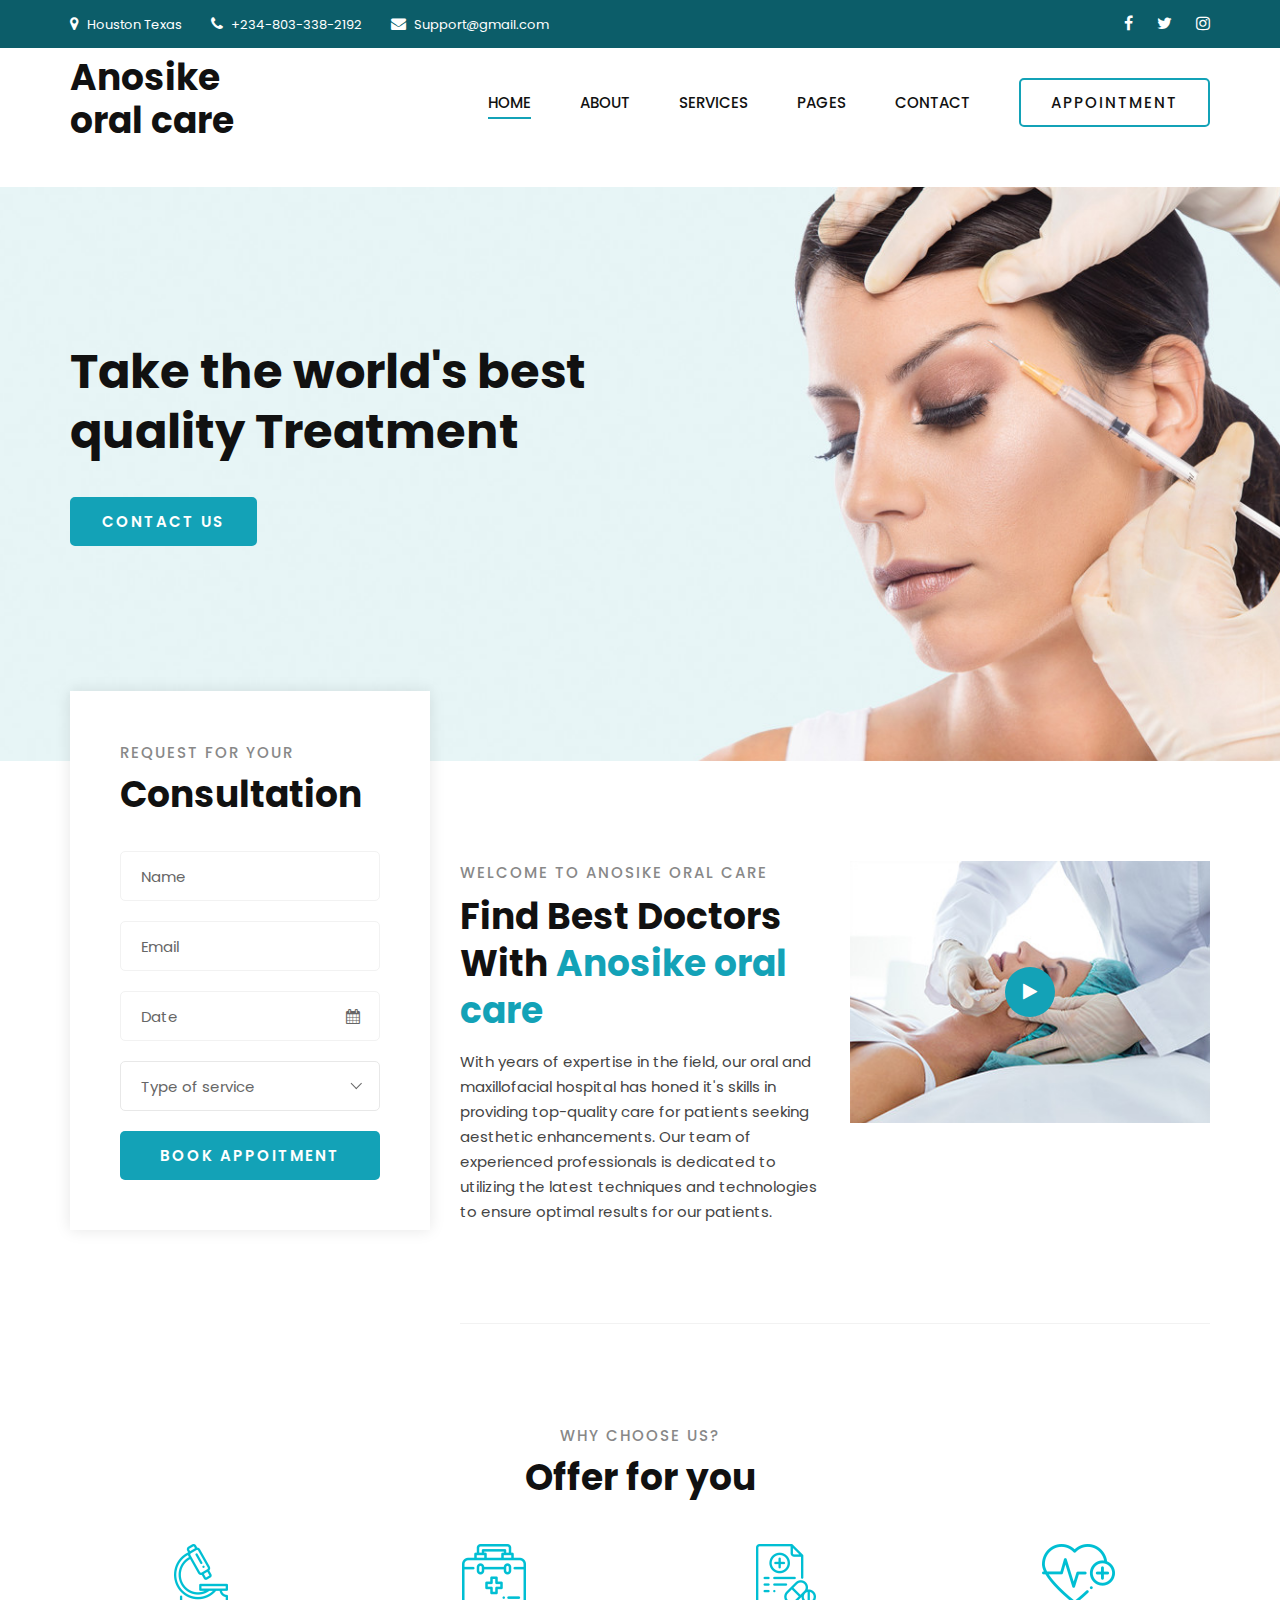
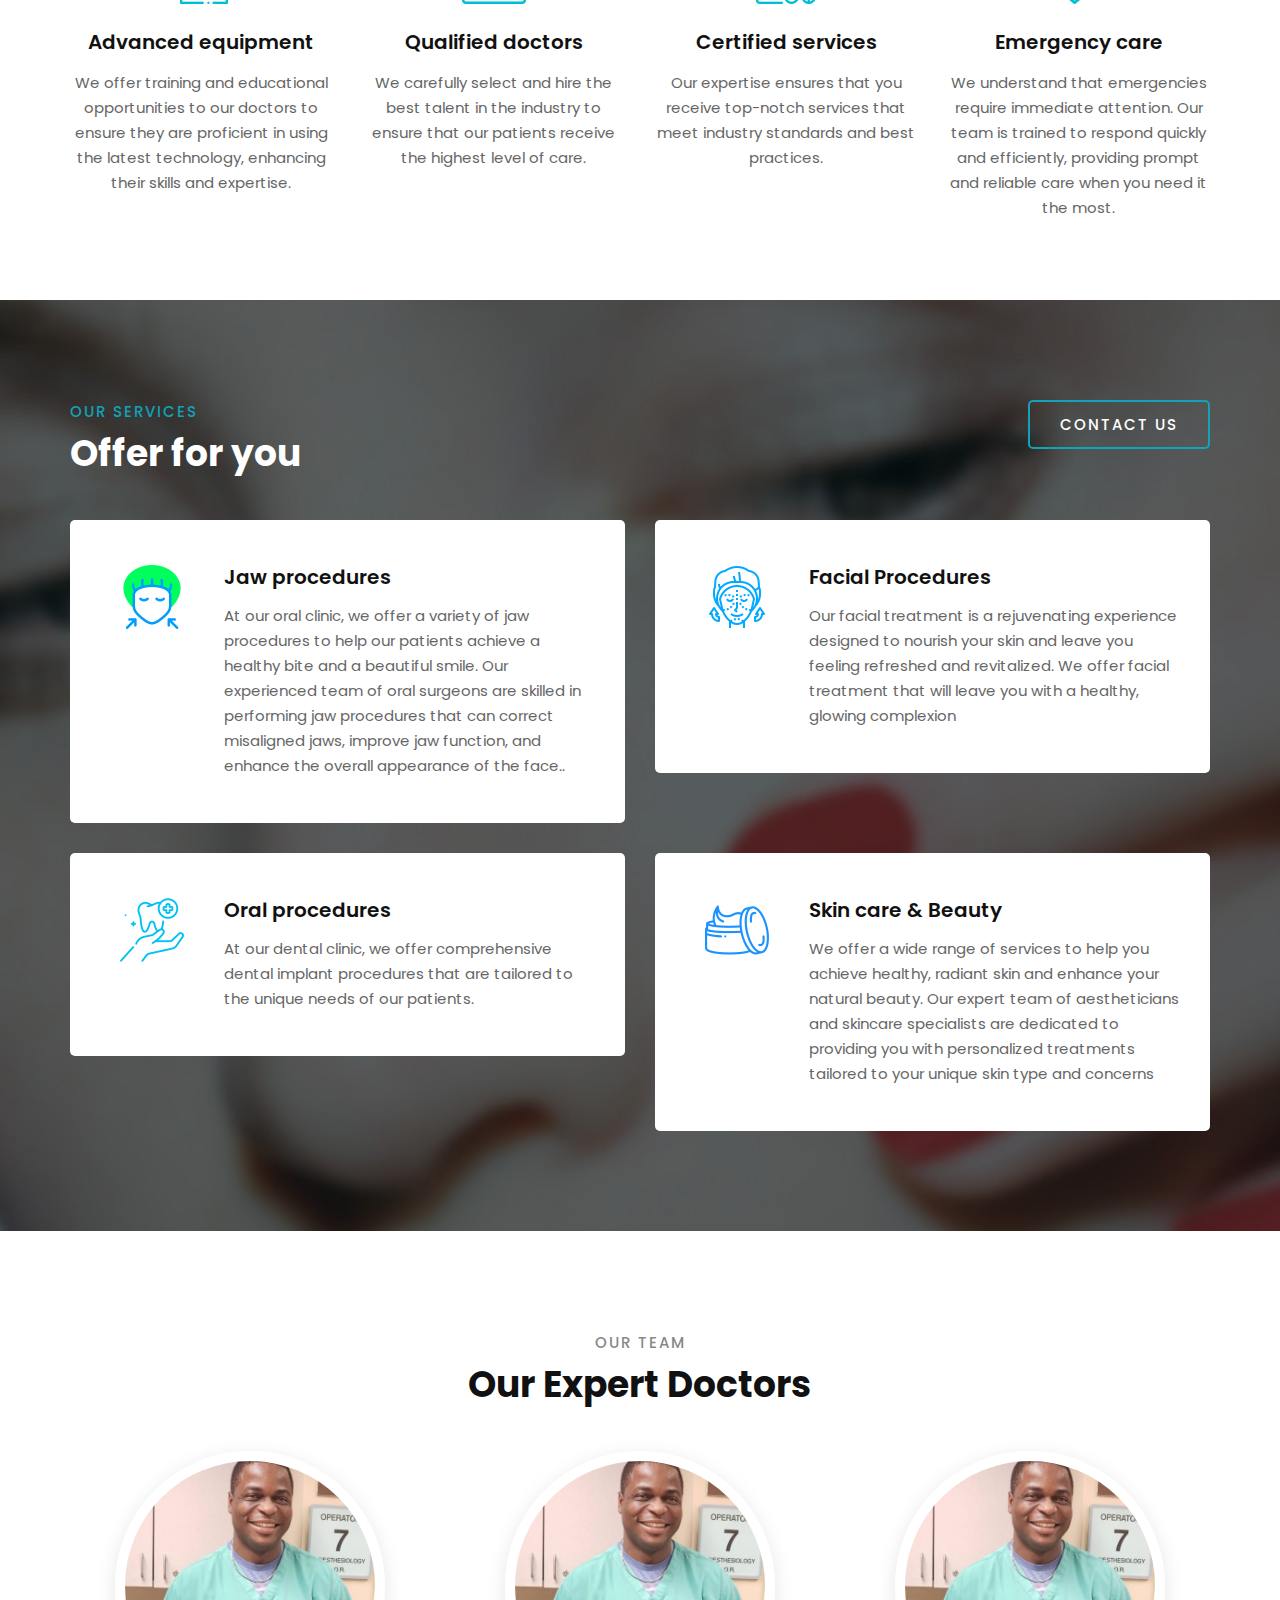
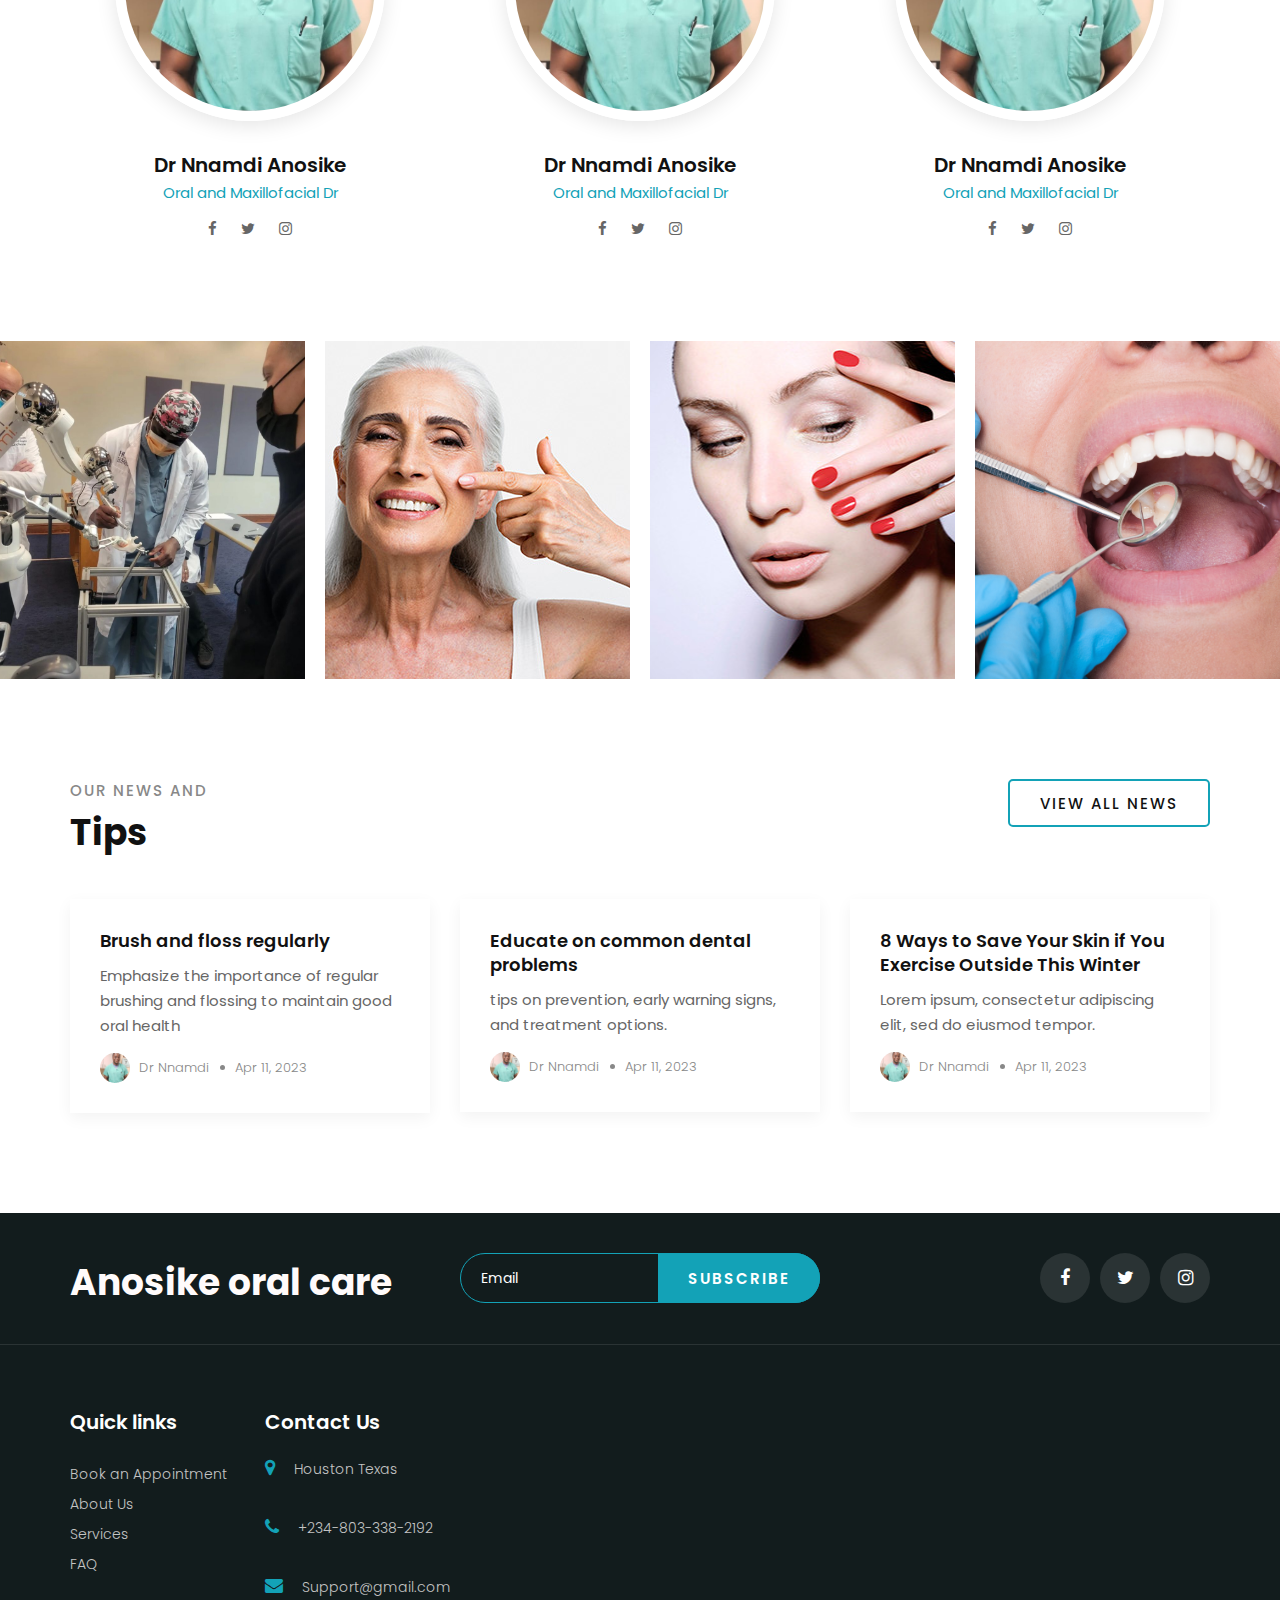
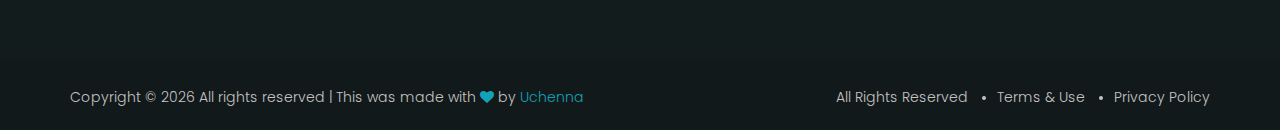
<file: index.html>
<!DOCTYPE html>
<html lang="zxx">

<head>
    <meta charset="UTF-8">
    <meta name="description" content="Aesthetic Template">
    <meta name="keywords" content="Aesthetic, unica, creative, html">
    <meta name="viewport" content="width=device-width, initial-scale=1.0">
    <meta http-equiv="X-UA-Compatible" content="ie=edge">
    <title>Anosike Oral Care</title>

    <!-- Google Font -->
    <link href="https://fonts.googleapis.com/css2?family=Poppins:wght@300;400;500;600;700;800;900&display=swap"
    rel="stylesheet">

    <!-- Css Styles -->
    <link rel="stylesheet" href="css/bootstrap.min.css" type="text/css">
    <link rel="stylesheet" href="css/font-awesome.min.css" type="text/css">
    <link rel="stylesheet" href="css/flaticon.css" type="text/css">
    <link rel="stylesheet" href="css/nice-select.css" type="text/css">
    <link rel="stylesheet" href="css/jquery-ui.min.css" type="text/css">
    <link rel="stylesheet" href="css/magnific-popup.css" type="text/css">
    <link rel="stylesheet" href="css/owl.carousel.min.css" type="text/css">
    <link rel="stylesheet" href="css/slicknav.min.css" type="text/css">
    <link rel="stylesheet" href="css/style.css" type="text/css">
</head>

<body>
    <!-- Page Preloder -->
    <div id="preloder">
        <div class="loader"></div>
    </div>

    <!-- Offcanvas Menu Begin -->
    <div class="offcanvas-menu-overlay"></div>
    <div class="offcanvas-menu-wrapper">
        <div class="section-title">
            <h2>Anosike oral care</h2>
        </div>
        <div id="mobile-menu-wrap"></div>
        <ul class="offcanvas__widget">
            <li><i class="fa fa-map-marker"></i> Houston Texas</li>
            <li><i class="fa fa-phone"></i>  +234-803-338-2192</li>
            <li><i class="fa fa-envelope"></i> Support@gmail.com</li>
        </ul>
        <div class="offcanvas__social">
            <a href="#"><i class="fa fa-facebook"></i></a>
            <a href="#"><i class="fa fa-twitter"></i></a>
            <a href="#"><i class="fa fa-instagram"></i></a>

        </div>
    </div>
    <!-- Offcanvas Menu End -->

    <!-- Header Section Begin -->
    <header class="header">
        <div class="header__top">
            <div class="container">
                <div class="row">
                    <div class="col-lg-8">
                        <ul class="header__top__left">
                            <li><i class="fa fa-map-marker"></i> Houston Texas</li>
                            <li><i class="fa fa-phone"></i>  +234-803-338-2192</li>
                            <li><i class="fa fa-envelope"></i> Support@gmail.com</li>
                        </ul>
                    </div>
                    <div class="col-lg-4">
                        <div class="header__top__right">
                            <a href="#"><i class="fa fa-facebook"></i></a>
                            <a href="#"><i class="fa fa-twitter"></i></a>
                            <a href="#"><i class="fa fa-instagram"></i></a>
                        </div>
                    </div>
                </div>
            </div>
        </div>
        <div class="container">
            <div class="row">
                <div class="col-lg-2">
                    <div class="section-title">
                        <h2>Anosike oral care</h2>
                    </div>
                </div>
                <div class="col-lg-10">
                    <div class="header__menu__option">
                        <nav class="header__menu">
                            <ul>
                                <li class="active"><a href="./index.html">Home</a></li>
                                <li><a href="./about.html">About</a></li>
                                <li><a href="./services.html">Services</a></li>
                                <li><a href="#">Pages</a>
                                    <ul class="dropdown">
                                         <!-- <li><a href="./pricing.html">Pricing</a></li> -->
                                        <li><a href="./doctor.html">Doctor</a></li>
                                        <!-- <li><a href="./blog-details.html">Blog Details</a></li> -->
                                    </ul>
                                </li>
                                <!-- <li><a href="./blog.html">News</a></li> -->
                                <li><a href="./contact.html">Contact</a></li>
                            </ul>
                        </nav>
                        <div class="header__btn">
                            <a href="#" class="primary-btn">Appointment</a>
                        </div>
                    </div>
                </div>
            </div>
            <div class="canvas__open">
                <i class="fa fa-bars"></i>
            </div>
        </div>
    </header>
    <!-- Header Section End -->

    <!-- Hero Section Begin -->
    <section class="hero spad set-bg" data-setbg="img/hero-bg.jpg">
        <div class="container">
            <div class="row">
                <div class="col-lg-6">
                    <div class="hero__text">
                        <!-- <span>Eiusmod tempor incididunt </span> -->
                        <h2>Take the world's best quality Treatment</h2>
                        <a href="#" class="primary-btn normal-btn">Contact us</a>
                    </div>
                </div>
            </div>
        </div>
    </section>
    <!-- Hero Section End -->

    <!-- Consultation Section Begin -->
    <section class="consultation">
        <div class="container">
            <div class="row">
                <div class="col-lg-4">
                    <div class="consultation__form">
                        <div class="section-title">
                            <span>REQUEST FOR YOUR</span>
                            <h2>Consultation</h2>
                        </div>
                        <form action="#">
                            <input type="text" placeholder="Name">
                            <input type="text" placeholder="Email">
                            <div class="datepicker__item">
                                <input type="text" placeholder="Date" class="datepicker">
                                <i class="fa fa-calendar"></i>
                            </div>
                            <select>
                                <option value="">Type of service</option>
                                <option value="">Advanced equipment</option>
                                <option value="">Qualified doctors</option>
                                <option value="">Certified services</option>
                                <option value="">Emergency care</option>
                            </select>
                            <button type="submit" class="site-btn">Book appoitment</button>
                        </form>
                    </div>
                </div>
                <div class="col-lg-8">
                    <div class="consultation__text">
                        <div class="row">
                            <div class="col-lg-6 col-md-6">
                                <div class="consultation__text__item">
                                    <div class="section-title">
                                        <span>Welcome to Anosike Oral Care</span>
                                        <h2>Find Best Doctors With <b>Anosike oral care</b></h2>
                                    </div>
                                    <p> With years of expertise in the field, 
                                        our oral and maxillofacial hospital has honed it's skills in providing top-quality care for patients seeking aesthetic enhancements. 
                                        Our team of experienced professionals is dedicated to utilizing the latest techniques and technologies to ensure optimal results for our patients.</p>
                                </div>
                            </div>
                            <div class="col-lg-6 col-md-6">
                                <div class="consultation__video set-bg" data-setbg="img/consultation-video.jpg">
                                    <a href="img/pexels-cedric-fauntleroy-4490356-3840x2160-50fps.mp4" class="play-btn video-popup"><i class="fa fa-play"></i></a>
                                </div>
                            </div>
                        </div>
                    </div>
                </div>
            </div>
        </div>
    </section>
    <!-- Consultation Section End -->

    <!-- Chooseus Section Begin -->
    <section class="chooseus spad">
        <div class="container">
            <div class="row">
                <div class="col-lg-12 text-center">
                    <div class="section-title">
                        <span>Why choose us?</span>
                        <h2>Offer for you</h2>
                    </div>
                </div>
            </div>
            <div class="row">
                <div class="col-lg-3 col-md-6 col-sm-6">
                    <div class="chooseus__item">
                        <img src="img/icons/ci-1.png" alt="">
                        <h5>Advanced equipment</h5>
                        <p>We offer training and educational opportunities to our doctors to ensure they are proficient in using the latest technology, enhancing their skills and expertise.</p>
                    </div>
                </div>
                <div class="col-lg-3 col-md-6 col-sm-6">
                    <div class="chooseus__item">
                        <img src="img/icons/ci-2.png" alt="">
                        <h5>Qualified doctors</h5>
                        <p>We carefully select and hire the best talent in the industry to ensure that our patients receive the highest level of care.</p>
                    </div>
                </div>
                <div class="col-lg-3 col-md-6 col-sm-6">
                    <div class="chooseus__item">
                        <img src="img/icons/ci-3.png" alt="">
                        <h5>Certified services</h5>
                        <p>Our expertise ensures that you receive top-notch services that meet industry standards and best practices.</p>
                    </div>
                </div>
                <div class="col-lg-3 col-md-6 col-sm-6">
                    <div class="chooseus__item">
                        <img src="img/icons/ci-4.png" alt="">
                        <h5>Emergency care</h5>
                        <p>We understand that emergencies require immediate attention. Our team is trained to respond quickly and efficiently, providing prompt and reliable care when you need it the most.</p>
                    </div>
                </div>
            </div>
        </div>
    </section>
    <!-- Chooseus Section End -->

    <!-- Services Section Begin -->
    <section class="services spad set-bg" data-setbg="img/services-bg.jpg">
        <div class="container">
            <div class="row">
                <div class="col-lg-8 col-md-8 col-sm-6">
                    <div class="section-title">
                        <span>Our services</span>
                        <h2>Offer for you</h2>
                    </div>
                </div>
                <div class="col-lg-4 col-md-4 col-sm-6">
                    <div class="services__btn">
                        <a href="#" class="primary-btn">Contact us</a>
                    </div>
                </div>
            </div>
            <div class="row">
                <div class="col-lg-6 col-md-6">
                    <div class="services__item">
                        <div class="services__item__icon">
                            <img src="img/icons/genioplasty.png" alt="">
                        </div>
                        <div class="services__item__text">
                            <h5>Jaw procedures</h5>
                            <p>At our oral clinic, we offer a variety of jaw procedures to help our patients achieve a healthy bite and a beautiful smile.
                             Our experienced team of oral surgeons are skilled in performing jaw procedures that can correct misaligned jaws, 
                            improve jaw function, and enhance the overall appearance of the face..
                            </p>
                        </div>
                    </div>
                </div>
                <div class="col-lg-6 col-md-6">
                    <div class="services__item">
                        <div class="services__item__icon">
                            <img src="img/icons/face.png" alt="">
                        </div>
                        <div class="services__item__text">
                            <h5>Facial Procedures</h5>
                            <p>Our facial treatment is a rejuvenating experience designed to nourish your skin and leave you feeling refreshed and revitalized. 
                                We offer facial treatment that will leave you with a healthy, glowing complexion
                            </p>
                        </div>
                    </div>
                </div>
                <div class="col-lg-6 col-md-6">
                    <div class="services__item">
                        <div class="services__item__icon">
                            <img src="img/icons/oral (1).png" alt="">
                        </div>
                        <div class="services__item__text">
                            <h5>Oral procedures</h5>
                            <p>At our dental clinic, we offer comprehensive dental implant procedures that are tailored to the unique needs of our patients.
                            </p>
                        </div>
                    </div>
                </div>
                <div class="col-lg-6 col-md-6">
                    <div class="services__item">
                        <div class="services__item__icon">
                            <img src="img/icons/cream.png" alt="">
                        </div>
                        <div class="services__item__text">
                            <h5>Skin care & Beauty</h5>
                            <p>We offer a wide range of services to help you achieve healthy, radiant skin and enhance your natural beauty. 
                            Our expert team of aestheticians and skincare specialists are dedicated to providing you with personalized treatments
                             tailored to your unique skin type and concerns
                            </p>
                        </div>
                    </div>
                </div>
            </div>
        </div>
    </section>
    <!-- Services Section End -->

    <!-- Team Section Begin -->
    <section class="team spad">
        <div class="container">
            <div class="row">
                <div class="col-lg-12 text-center">
                    <div class="section-title">
                        <span>Our Team</span>
                        <h2>Our Expert Doctors</h2>
                    </div>
                </div>
            </div>
            <div class="row">
                <div class="col-lg-4 col-md-6 col-sm-6">
                    <div class="team__item">
                        <img src="img/doctor/doctor-5.jpg" alt="">
                        <h5>Dr Nnamdi Anosike</h5>
                        <span>Oral and Maxillofacial Dr</span>
                        <div class="team__item__social">
                            <a href="#"><i class="fa fa-facebook"></i></a>
                            <a href="#"><i class="fa fa-twitter"></i></a>
                            <a href="#"><i class="fa fa-instagram"></i></a>
                        </div>
                    </div>
                </div>
                <div class="col-lg-4 col-md-6 col-sm-6">
                    <div class="team__item">
                        <img src="img/doctor/doctor-5.jpg" alt="">
                        <h5>Dr Nnamdi Anosike</h5>
                        <span>Oral and Maxillofacial Dr</span>
                        <div class="team__item__social">
                            <a href="#"><i class="fa fa-facebook"></i></a>
                            <a href="#"><i class="fa fa-twitter"></i></a>
                            <a href="#"><i class="fa fa-instagram"></i></a>
                        </div>
                    </div>
                </div>
                <div class="col-lg-4 col-md-6 col-sm-6">
                    <div class="team__item">
                        <img src="img/doctor/doctor-5.jpg" alt="">
                        <h5>Dr Nnamdi Anosike</h5>
                        <span>Oral and Maxillofacial Dr</span>
                        <div class="team__item__social">
                            <a href="#"><i class="fa fa-facebook"></i></a>
                            <a href="#"><i class="fa fa-twitter"></i></a>
                            <a href="#"><i class="fa fa-instagram"></i></a>
                        </div>
                    </div>
                </div>
            </div>
        </div>
    </section>
    <!-- Team Section End -->

    <!-- Gallery Begin -->
    <div class="gallery">
        <div class="gallery__container">
            <div class="grid-sizer"></div>
            <div class="gc__item set-bg" data-setbg="img/gallery/Screenshot_20230413_143126_Instagram.jpg">
                <a href="img/gallery/Screenshot_20230413_143126_Instagram.jpg" class="image-popup"><i class="fa fa-search-plus"></i></a>
            </div>
            <div class="gc__item set-bg" data-setbg="img/gallery/gallery-2.jpg">
                <a href="img/gallery/gallery-2.jpg" class="image-popup"><i class="fa fa-search-plus"></i></a>
            </div>
            <div class="gc__item set-bg" data-setbg="img/gallery/gallery-3.jpg">
                <a href="img/gallery/gallery-3.jpg" class="image-popup"><i class="fa fa-search-plus"></i></a>
            </div>
            <div class="gc__item set-bg" data-setbg="img/gallery/oral.jpg">
                <a href="img/gallery/oral.jpg" class="image-popup"><i class="fa fa-search-plus"></i></a>
            </div>
            <!-- <div class="gc__item set-bg" data-setbg="img/gallery/gallery-7.jpg">
                <a href="img/gallery/gallery-7.jpg" class="image-popup"><i class="fa fa-search-plus"></i></a>
            </div> -->
        </div>
    </div>
    <!-- Gallery End -->

    <!-- Latest News Begin -->
    <section class="latest spad">
        <div class="container">
            <div class="row">
                <div class="col-lg-8 col-md-8 col-sm-6">
                    <div class="section-title">
                        <span>Our News And</span>
                        <h2>Tips</h2>
                    </div>
                </div>
                <div class="col-lg-4 col-md-4 col-sm-6">
                    <div class="latest__btn">
                        <a href="#" class="primary-btn">View all news</a>
                    </div>
                </div>
            </div>
            <div class="row">
                <div class="col-lg-4 col-md-6 col-sm-6">
                    <div class="latest__item">
                        <h5><a href="#">Brush and floss regularly</a></h5>
                        <p>Emphasize the importance of regular brushing and flossing to maintain good oral health</p>
                        <ul>
                            <li><img src="img/doctor/doctor-5.jpg" alt=""> Dr Nnamdi</li>
                            <li>Apr 11, 2023</li>
                        </ul>
                    </div>
                </div>
                <div class="col-lg-4 col-md-6 col-sm-6">
                    <div class="latest__item">
                        <h5><a href="#">Educate on common dental problems</a></h5>
                        <p> tips on prevention, early warning signs, and treatment options.</p>
                        <ul>
                            <li><img src="img/doctor/doctor-5.jpg" alt=""> Dr Nnamdi</li>
                            <li>Apr 11, 2023</li>
                        </ul>
                    </div>
                </div>
                <div class="col-lg-4 col-md-6 col-sm-6">
                    <div class="latest__item">
                        <h5><a href="#">8 Ways to Save Your Skin if You Exercise Outside This Winter</a></h5>
                        <p>Lorem ipsum, consectetur adipiscing elit, sed do eiusmod tempor.</p>
                        <ul>
                            <li><img src="img/doctor/doctor-5.jpg" alt=""> Dr Nnamdi</li>
                            <li>Apr 11, 2023</li>
                        </ul>
                    </div>
                </div>
            </div>
        </div>
    </section>
    <!-- Latest News End -->

    <!-- Footer Section Begin -->
    <footer class="footer">
        <div class="footer__top">
            <div class="container">
                <div class="row">
                    <div class="col-lg-4 col-md-4">
                        <div>
                            <h2 class="sectionh">Anosike oral care</h2>
                        </div>
                    </div>
                    <div class="col-lg-4 col-md-8">
                        <div class="footer__newslatter">
                            <form action="#">
                                <input type="text" placeholder="Email">
                                <button type="submit" class="site-btn">Subscribe</button>
                            </form>
                        </div>
                    </div>
                    <div class="col-lg-4 col-md-12">
                        <div class="footer__social">
                            <a href="#"><i class="fa fa-facebook"></i></a>
                            <a href="#"><i class="fa fa-twitter"></i></a>
                            <a href="#"><i class="fa fa-instagram"></i></a>

                        </div>
                    </div>
                </div>
            </div>
        </div>
        <div class="container">
            <div class="row">
                <div class="col-lg-2 col-md-3 col-sm-6">
                    <div class="footer__widget">
                        <h5>Quick links</h5>
                        <ul>
                            <li><a href="#">Book an Appointment</a></li>
                            <li><a href="./about.html">About Us</a></li>
                            <li><a href="./services.html">Services</a></li>
                            <li><a href="#">FAQ</a></li>
                            <!-- <li><a href="#">News</a></li> -->
                        </ul>
                    </div>
                </div>
                <div class="col-lg-4 col-md-6 col-sm-6">
                    <div class="footer__address">
                        <h5>Contact Us</h5>
                        <ul>
                            <li><i class="fa fa-map-marker"></i> Houston Texas</li>
                            <li><i class="fa fa-phone"></i>  +234-803-338-2192</li>
                            <li><i class="fa fa-envelope"></i> Support@gmail.com</li>
                        </ul>
                    </div>
                </div>
                <div class="col-lg-4 col-md-12 col-sm-6">
                    <div class="footer__map">
                        <iframe
                        src="https://www.google.com/maps/embed?pb=!1m18!1m12!1m3!1d48158.305462977965!2d-74.13283844036356!3d41.02757295168286!2m3!1f0!2f0!3f0!3m2!1i1024!2i768!4f13.1!3m3!1m2!1s0x89c2e440473470d7%3A0xcaf503ca2ee57958!2sSaddle%20River%2C%20NJ%2007458%2C%20USA!5e0!3m2!1sen!2sbd!4v1575917275626!5m2!1sen!2sbd"
                        height="190" style="border:0" allowfullscreen=""></iframe>
                    </div>
                </div>
            </div>
        </div>
        <div class="footer__copyright">
            <div class="container">
                <div class="row">
                    <div class="col-lg-7">
                        <!-- Link back to Colorlib can't be removed. Template is licensed under CC BY 3.0. -->
                        <div class="footer__copyright__text">
                            <p>Copyright &copy; <script>
                                document.write(new Date().getFullYear());
                            </script> All rights reserved |  This was made with <i class="fa fa-heart"
                            aria-hidden="true"></i> by <a href="#"
                            target="_blank">Uchenna</a></p>
                        </div>
                        <!-- Link back to Colorlib can't be removed. Template is licensed under CC BY 3.0. -->
                    </div>
                    <div class="col-lg-5">
                        <ul>
                            <li>All Rights Reserved</li>
                            <li>Terms & Use</li>
                            <li>Privacy Policy</li>
                        </ul>
                    </div>
                </div>
            </div>
        </div>
    </footer>
    <!-- Footer Section End -->

    <!-- Js Plugins -->
    <script src="js/jquery-3.3.1.min.js"></script>
    <script src="js/bootstrap.min.js"></script>
    <script src="js/jquery.magnific-popup.min.js"></script>
    <script src="js/masonry.pkgd.min.js"></script>
    <script src="js/jquery-ui.min.js"></script>
    <script src="js/jquery.nice-select.min.js"></script>
    <script src="js/jquery.slicknav.js"></script>
    <script src="js/owl.carousel.min.js"></script>
    <script src="js/main.js"></script>
</body>

</html>
</file>
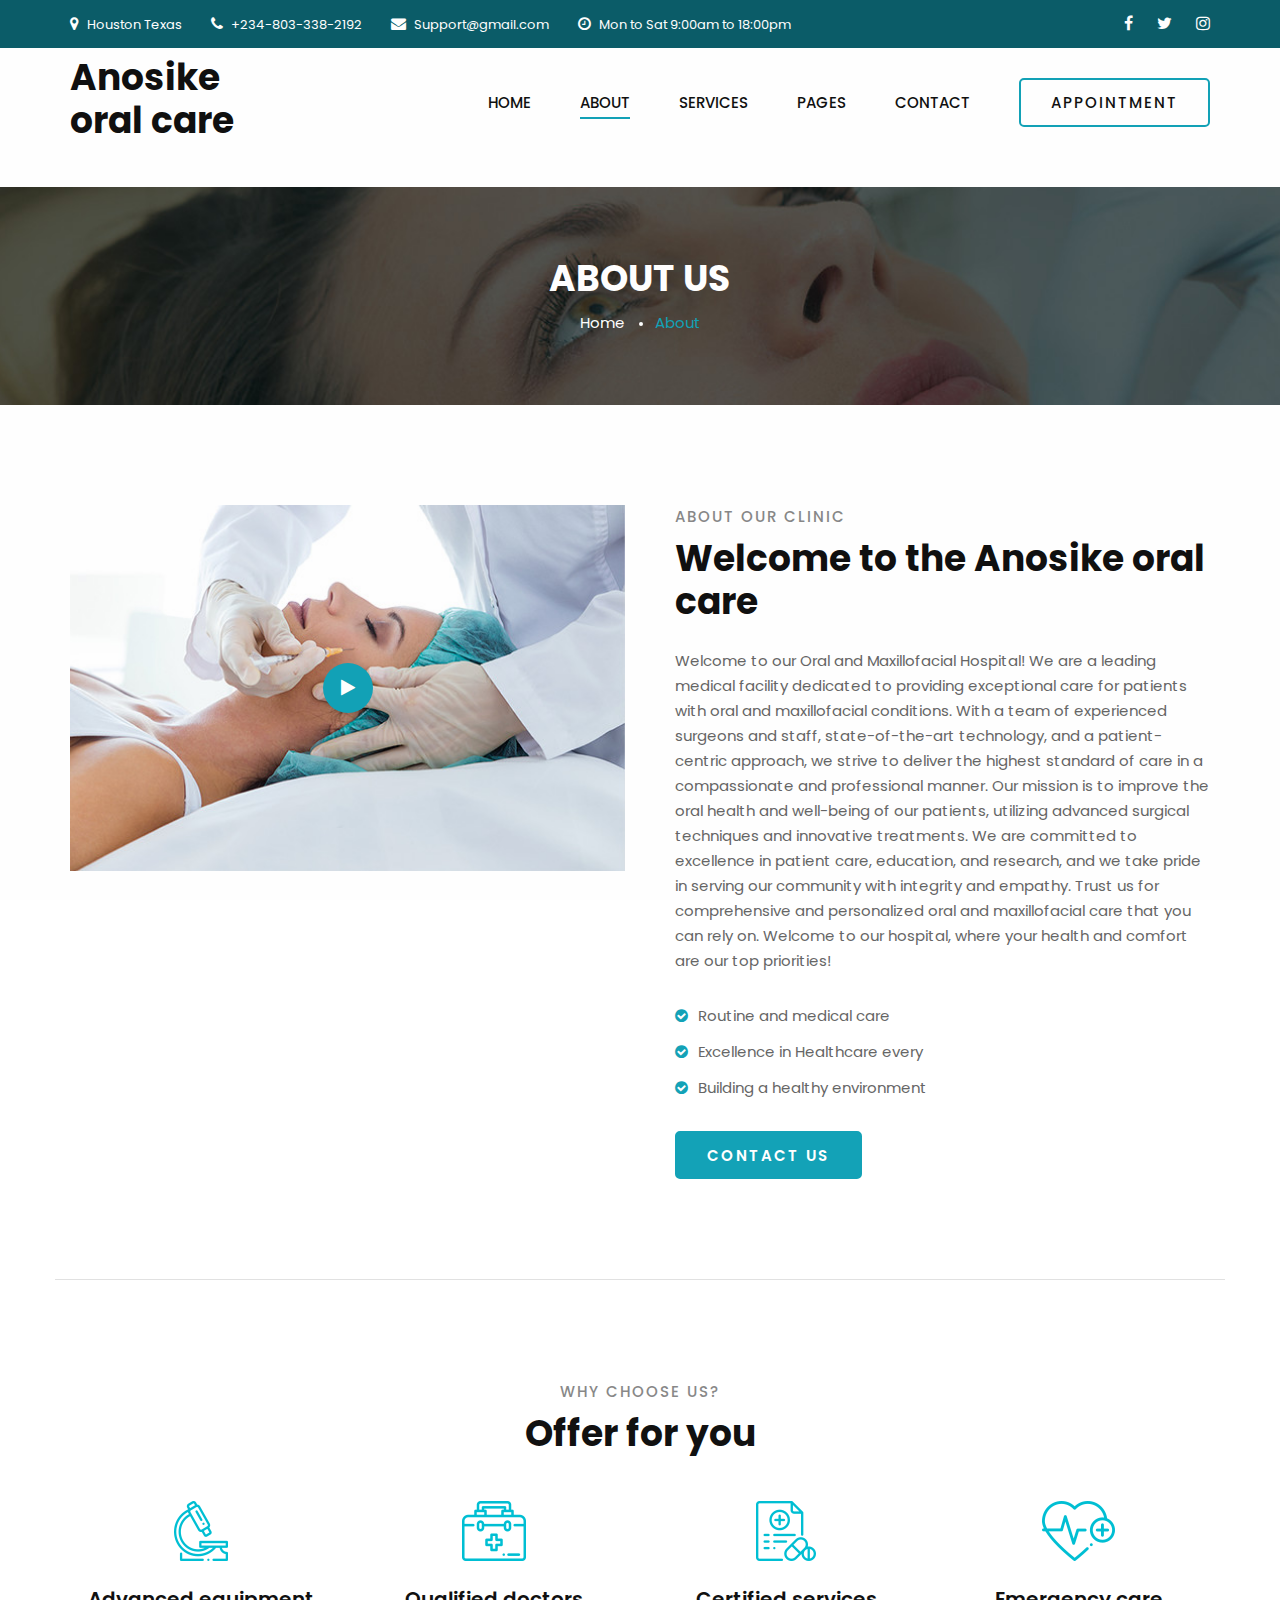
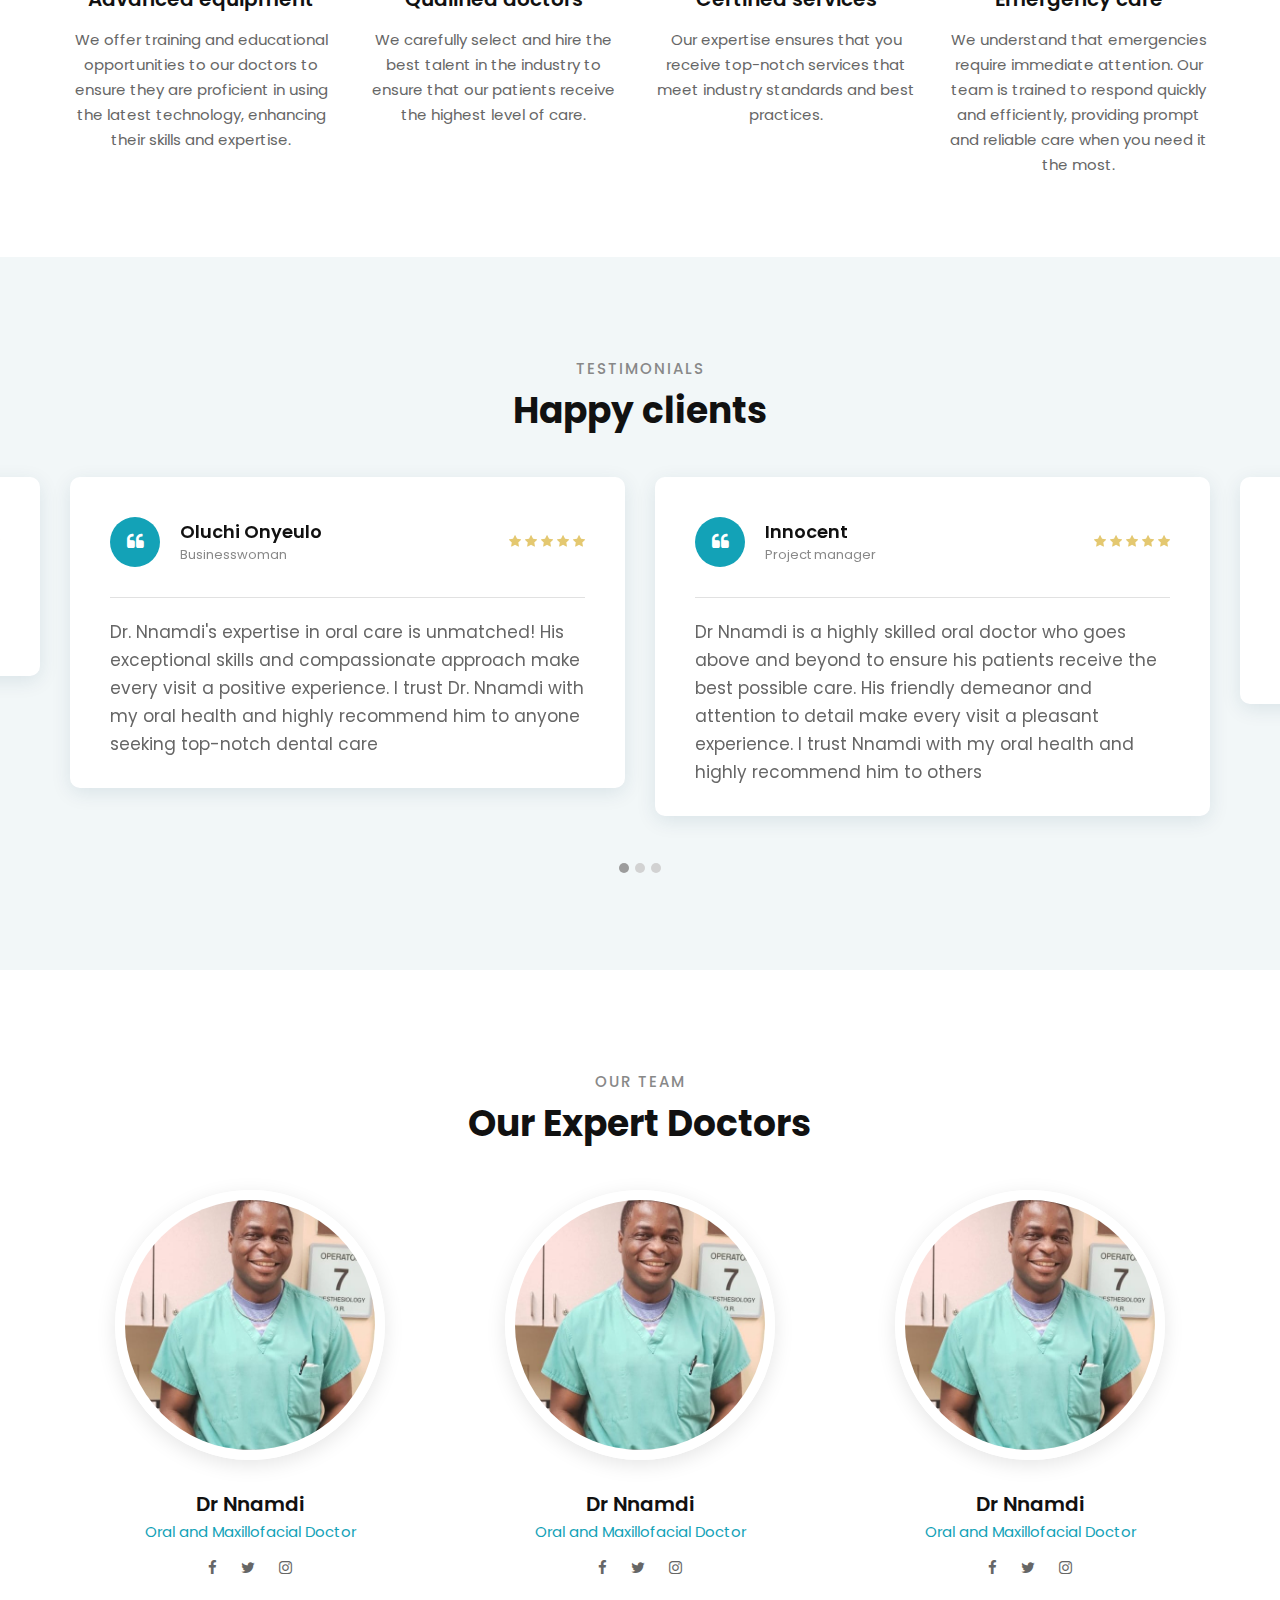
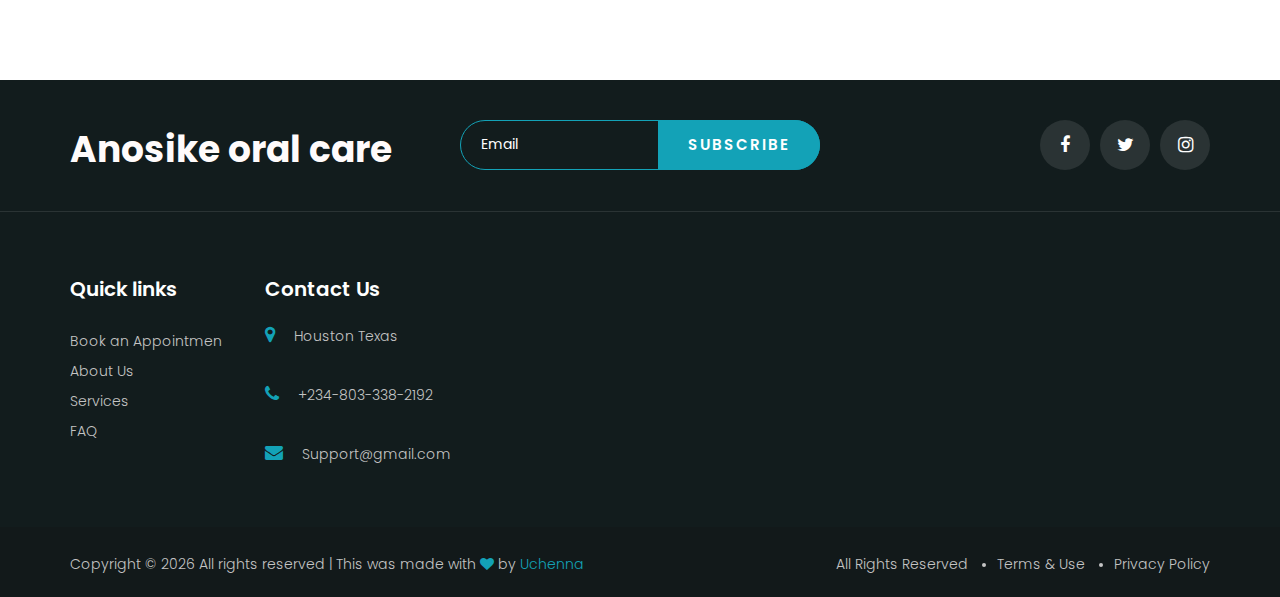
<file: about.html>
<!DOCTYPE html>
<html lang="zxx">

<head>
    <meta charset="UTF-8">
    <meta name="description" content="Aesthetic Template">
    <meta name="keywords" content="Aesthetic, unica, creative, html">
    <meta name="viewport" content="width=device-width, initial-scale=1.0">
    <meta http-equiv="X-UA-Compatible" content="ie=edge">
    <title>Anosike Oral Care</title>

    <!-- Google Font -->
    <link href="https://fonts.googleapis.com/css2?family=Poppins:wght@300;400;500;600;700;800;900&display=swap"
    rel="stylesheet">

    <!-- Css Styles -->
    <link rel="stylesheet" href="css/bootstrap.min.css" type="text/css">
    <link rel="stylesheet" href="css/font-awesome.min.css" type="text/css">
    <link rel="stylesheet" href="css/flaticon.css" type="text/css">
    <link rel="stylesheet" href="css/nice-select.css" type="text/css">
    <link rel="stylesheet" href="css/jquery-ui.min.css" type="text/css">
    <link rel="stylesheet" href="css/magnific-popup.css" type="text/css">
    <link rel="stylesheet" href="css/owl.carousel.min.css" type="text/css">
    <link rel="stylesheet" href="css/slicknav.min.css" type="text/css">
    <link rel="stylesheet" href="css/style.css" type="text/css">
</head>

<body>
    <!-- Page Preloder -->
    <div id="preloder">
        <div class="loader"></div>
    </div>

    <!-- Offcanvas Menu Begin -->
    <div class="offcanvas-menu-overlay"></div>
    <div class="offcanvas-menu-wrapper">
        <div class="section-title">
            <h2>Anosike oral care</h2>
        </div>
        <div id="mobile-menu-wrap"></div>
        <div class="offcanvas__btn">
            <a href="#" class="primary-btn">Appointment</a>
        </div>
        <ul class="offcanvas__widget">
            <li><i class="fa fa-map-marker"></i> Houston Texas</li>
            <li><i class="fa fa-phone"></i>  +234-803-338-2192</li>
            <li><i class="fa fa-envelope"></i> Support@gmail.com</li>
            <li><i class="fa fa-clock-o"></i> Mon to Sat 9:00am to 18:00pm</li>
        </ul>
        <div class="offcanvas__social">
            <a href="#"><i class="fa fa-facebook"></i></a>
            <a href="#"><i class="fa fa-twitter"></i></a>
            <a href="#"><i class="fa fa-instagram"></i></a>
        </div>
    </div>
    <!-- Offcanvas Menu End -->

    <!-- Header Section Begin -->
    <header class="header">
        <div class="header__top">
            <div class="container">
                <div class="row">
                    <div class="col-lg-8">
                        <ul class="header__top__left">
                            <li><i class="fa fa-map-marker"></i> Houston Texas</li>
                            <li><i class="fa fa-phone"></i>  +234-803-338-2192</li>
                            <li><i class="fa fa-envelope"></i> Support@gmail.com</li>
                            <li><i class="fa fa-clock-o"></i> Mon to Sat 9:00am to 18:00pm</li>
                        </ul>
                    </div>
                    <div class="col-lg-4">
                        <div class="header__top__right">
                            <a href="#"><i class="fa fa-facebook"></i></a>
                            <a href="#"><i class="fa fa-twitter"></i></a>
                            <a href="#"><i class="fa fa-instagram"></i></a>
                           
                        </div>
                    </div>
                </div>
            </div>
        </div>
        <div class="container">
            <div class="row">
                <div class="col-lg-2">
                    <div class="section-title">
                        <h2>Anosike oral care</h2>
                    </div>
                </div>
                <div class="col-lg-10">
                    <div class="header__menu__option">
                        <nav class="header__menu">
                            <ul>
                                <li><a href="./index.html">Home</a></li>
                                <li class="active"><a href="./about.html">About</a></li>
                                <li><a href="./services.html">Services</a></li>
                                <li><a href="#">Pages</a>
                                    <ul class="dropdown">
                                         <!-- <li><a href="./pricing.html">Pricing</a></li> -->
                                        <li><a href="./doctor.html">Doctor</a></li>
                                        <!-- <li><a href="./blog-details.html">Blog Details</a></li> -->
                                    </ul>
                                </li>
                                <!-- <li><a href="./blog.html">News</a></li> -->
                                <li><a href="./contact.html">Contact</a></li>
                            </ul>
                        </nav>
                        <div class="header__btn">
                            <a href="#" class="primary-btn">Appointment</a>
                        </div>
                    </div>
                </div>
            </div>
            <div class="canvas__open">
                <i class="fa fa-bars"></i>
            </div>
        </div>
    </header>
    <!-- Header Section End -->

    <!-- Breadcrumb Section Begin -->
    <section class="breadcrumb-option spad set-bg" data-setbg="img/breadcrumb-bg.jpg">
        <div class="container">
            <div class="row">
                <div class="col-lg-12 text-center">
                    <div class="breadcrumb__text">
                        <h2>About Us</h2>
                        <div class="breadcrumb__links">
                            <a href="./index.html">Home</a>
                            <span>About</span>
                        </div>
                    </div>
                </div>
            </div>
        </div>
    </section>
    <!-- Breadcrumb Section End -->

    <!-- About Section Begin -->
    <section class="about spad">
        <div class="container">
            <div class="row">
                <div class="col-lg-6 col-md-6">
                    <div class="about__video set-bg" data-setbg="img/about-video.jpg">
                        <a href="img/pexels-cedric-fauntleroy-4490356-3840x2160-50fps.mp4" class="play-btn video-popup"><i class="fa fa-play"></i></a>
                    </div>
                </div>
                <div class="col-lg-6 col-md-6">
                    <div class="about__text">
                        <div class="section-title">
                            <span>ABOUT OUR CLINIC</span>
                            <h2>Welcome to the Anosike oral care</h2>
                        </div>
                        <p>Welcome to our Oral and Maxillofacial Hospital! We are a leading medical facility dedicated to providing exceptional care for patients with
                oral and maxillofacial conditions. With a team of experienced surgeons and staff, state-of-the-art technology, and a patient-centric approach, we strive 
                to deliver the highest standard of care in a compassionate and professional manner. 
                Our mission is to improve the oral health and well-being of our patients, 
                utilizing advanced surgical techniques and innovative treatments. We are committed to excellence in patient care, 
                education, and research, and we take pride in serving our community with integrity and empathy. Trust us for comprehensive and personalized oral and maxillofacial care that you can
                rely on. Welcome to our hospital, where your health and comfort are our top priorities!</p>
                        <ul>
                            <li><i class="fa fa-check-circle"></i> Routine and medical care</li>
                            <li><i class="fa fa-check-circle"></i> Excellence in Healthcare every</li>
                            <li><i class="fa fa-check-circle"></i> Building a healthy environment</li>
                        </ul>
                        <a href="#" class="primary-btn normal-btn">Contact us</a>
                    </div>
                </div>
            </div>
        </div>
    </section>
    <!-- About Section End -->

    <!-- Chooseus Section Begin -->
    <section class="chooseus spad">
        <div class="container">
            <div class="row">
                <div class="col-lg-12 text-center">
                    <div class="section-title">
                        <span>Why choose us?</span>
                        <h2>Offer for you</h2>
                    </div>
                </div>
            </div>
            <div class="row">
                <div class="col-lg-3 col-md-6 col-sm-6">
                    <div class="chooseus__item">
                        <img src="img/icons/ci-1.png" alt="">
                        <h5>Advanced equipment</h5>
                        <p>We offer training and educational opportunities to our doctors to ensure they are proficient in using the latest technology, enhancing their skills and expertise.</p>
                    </div>
                </div>
                <div class="col-lg-3 col-md-6 col-sm-6">
                    <div class="chooseus__item">
                        <img src="img/icons/ci-2.png" alt="">
                        <h5>Qualified doctors</h5>
                        <p>We carefully select and hire the best talent in the industry to ensure that our patients receive the highest level of care.</p>
                    </div>
                </div>
                <div class="col-lg-3 col-md-6 col-sm-6">
                    <div class="chooseus__item">
                        <img src="img/icons/ci-3.png" alt="">
                        <h5>Certified services</h5>
                        <p>Our expertise ensures that you receive top-notch services that meet industry standards and best practices.</p>
                    </div>
                </div>
                <div class="col-lg-3 col-md-6 col-sm-6">
                    <div class="chooseus__item">
                        <img src="img/icons/ci-4.png" alt="">
                        <h5>Emergency care</h5>
                        <p>We understand that emergencies require immediate attention. Our team is trained to respond quickly and efficiently, providing prompt and reliable care when you need it the most.</p>
                    </div>
                </div>
            </div>
        </div>
    </section>
    <!-- Chooseus Section End -->

    <!-- Testimonials Section Begin -->
    <section class="testimonials spad">
        <div class="container">
            <div class="row">
                <div class="col-lg-12 text-center">
                    <div class="section-title">
                        <span>Testimonials</span>
                        <h2>Happy clients</h2>
                    </div>
                </div>
            </div>
            <div class="row">
                <div class="testimonial__slider owl-carousel">
                    <div class="col-lg-6">
                        <div class="testimonial__item">
                            <div class="testimonial__author">
                                <div class="testimonial__author__icon">
                                    <i class="fa fa-quote-left"></i>
                                </div>
                                <div class="testimonial__author__text">
                                    <h5>Oluchi Onyeulo</h5>
                                    <span>Businesswoman</span>
                                </div>
                            </div>
                            <div class="rating">
                                <i class="fa fa-star"></i>
                                <i class="fa fa-star"></i>
                                <i class="fa fa-star"></i>
                                <i class="fa fa-star"></i>
                                <i class="fa fa-star"></i>
                            </div>
                            <p>Dr. Nnamdi's expertise in oral care is unmatched! His exceptional skills and compassionate approach make every visit a 
                            positive experience. 
                            I trust Dr. Nnamdi with my oral health and highly recommend him to anyone seeking top-notch dental care </p>
                        </div>
                    </div>
                    <div class="col-lg-6">
                        <div class="testimonial__item">
                            <div class="testimonial__author">
                                <div class="testimonial__author__icon">
                                    <i class="fa fa-quote-left"></i>
                                </div>
                                <div class="testimonial__author__text">
                                    <h5>Innocent </h5>
                                    <span>Project manager</span>
                                </div>
                            </div>
                            <div class="rating">
                                <i class="fa fa-star"></i>
                                <i class="fa fa-star"></i>
                                <i class="fa fa-star"></i>
                                <i class="fa fa-star"></i>
                                <i class="fa fa-star"></i>
                            </div>
                            <p>Dr Nnamdi is a highly skilled oral doctor who goes above and beyond to ensure his patients receive the best possible care. 
                            His friendly demeanor and attention to detail make every visit a pleasant experience. 
                            I trust Nnamdi with my oral health and highly recommend him to others </p>
                        </div>
                    </div>
                    <div class="col-lg-6">
                        <div class="testimonial__item">
                            <div class="testimonial__author">
                                <div class="testimonial__author__icon">
                                    <i class="fa fa-quote-left"></i>
                                </div>
                                <div class="testimonial__author__text">
                                    <h5>Uchenna</h5>
                                    <span>Software developer</span>
                                </div>
                            </div>
                            <div class="rating">
                                <i class="fa fa-star"></i>
                                <i class="fa fa-star"></i>
                                <i class="fa fa-star"></i>
                                <i class="fa fa-star"></i>
                                <i class="fa fa-star"></i>
                            </div>
                            <p>They have skilled oral doctors who transformed my smile with their expertise and attention to detail</p>
                        </div>
                    </div>
                    <div class="col-lg-6">
                        <div class="testimonial__item">
                            <div class="testimonial__author">
                                <div class="testimonial__author__icon">
                                    <i class="fa fa-quote-left"></i>
                                </div>
                                <div class="testimonial__author__text">
                                    <h5>Chinyere</h5>
                                    <span>HSE</span>
                                </div>
                            </div>
                            <div class="rating">
                                <i class="fa fa-star"></i>
                                <i class="fa fa-star"></i>
                                <i class="fa fa-star"></i>
                                <i class="fa fa-star"></i>
                                <i class="fa fa-star"></i>
                            </div>
                            <p>Anosike Oral Care is a game-changer! Their team of skilled professionals provided me 
                            with top-notch dental care in a welcoming and modern environment. From routine cleanings to complex procedures, 
                            Anosike Oral Care exceeded my expectations and delivered exceptional results</p>
                        </div>
                    </div>
                    <div class="col-lg-6">
                        <div class="testimonial__item">
                            <div class="testimonial__author">
                                <div class="testimonial__author__icon">
                                    <i class="fa fa-quote-left"></i>
                                </div>
                                <div class="testimonial__author__text">
                                    <h5>Kelechi</h5>
                                    <span>Businessman</span>
                                </div>
                            </div>
                            <div class="rating">
                                <i class="fa fa-star"></i>
                                <i class="fa fa-star"></i>
                                <i class="fa fa-star"></i>
                                <i class="fa fa-star"></i>
                                <i class="fa fa-star"></i>
                            </div>
                            <p>They've got the best facility and they're so welcoming</p>
                        </div>
                    </div>
                </div>
            </div>
        </div>
    </section>
    <!-- Testimonials Section End -->

    <!-- Team Section Begin -->
    <section class="team spad">
        <div class="container">
            <div class="row">
                <div class="col-lg-12 text-center">
                    <div class="section-title">
                        <span>Our Team</span>
                        <h2>Our Expert Doctors</h2>
                    </div>
                </div>
            </div>
            <div class="row">
                <div class="col-lg-4 col-md-6 col-sm-6">
                    <div class="team__item">
                        <img src="img/doctor/doctor-5.jpg" alt="">
                        <h5>Dr Nnamdi</h5>
                        <span>Oral and Maxillofacial Doctor </span>
                        <div class="team__item__social">
                            <a href="#"><i class="fa fa-facebook"></i></a>
                            <a href="#"><i class="fa fa-twitter"></i></a>
                            <a href="#"><i class="fa fa-instagram"></i></a>
                        </div>
                    </div>
                </div>
                <div class="col-lg-4 col-md-6 col-sm-6">
                    <div class="team__item">
                        <img src="img/doctor/doctor-5.jpg" alt="">
                        <h5>Dr Nnamdi</h5>
                        <span>Oral and Maxillofacial Doctor </span>
                        <div class="team__item__social">
                            <a href="#"><i class="fa fa-facebook"></i></a>
                            <a href="#"><i class="fa fa-twitter"></i></a>
                            <a href="#"><i class="fa fa-instagram"></i></a>
                        </div>
                    </div>
                </div>
                <div class="col-lg-4 col-md-6 col-sm-6">
                    <div class="team__item">
                        <img src="img/doctor/doctor-5.jpg" alt="">
                        <h5>Dr Nnamdi</h5>
                        <span>Oral and Maxillofacial Doctor </span>
                        <div class="team__item__social">
                            <a href="#"><i class="fa fa-facebook"></i></a>
                            <a href="#"><i class="fa fa-twitter"></i></a>
                            <a href="#"><i class="fa fa-instagram"></i></a>
                        </div>
                    </div>
                </div>
            </div>
        </div>
    </section>
    <!-- Team Section End -->

    <!-- Footer Section Begin -->
    <footer class="footer">
        <div class="footer__top">
            <div class="container">
                <div class="row">
                    <div class="col-lg-4 col-md-4">
                        <div>
                            <h2 class="sectionh">Anosike oral care</h2>
                        </div>
                    </div>
                    <div class="col-lg-4 col-md-8">
                        <div class="footer__newslatter">
                            <form action="#">
                                <input type="text" placeholder="Email">
                                <button type="submit" class="site-btn">Subscribe</button>
                            </form>
                        </div>
                    </div>
                    <div class="col-lg-4 col-md-12">
                        <div class="footer__social">
                            <a href="#"><i class="fa fa-facebook"></i></a>
                            <a href="#"><i class="fa fa-twitter"></i></a>
                            <a href="#"><i class="fa fa-instagram"></i></a>
                        </div>
                    </div>
                </div>
            </div>
        </div>
        <div class="container">
            <div class="row">
               
                <div class="col-lg-2 col-md-3 col-sm-6">
                    <div class="footer__widget">
                        <h5>Quick links</h5>
                        <ul>
                            <li><a href="#">Book an Appointmen</a></li>
                            <li><a href="./about.html">About Us</a></li>
                            <li><a href="./services.html">Services</a></li>
                            <li><a href="#">FAQ</a></li>
                            <!-- <li><a href="#">News</a></li> -->
                        </ul>
                    </div>
                </div>
                <div class="col-lg-4 col-md-6 col-sm-6">
                    <div class="footer__address">
                        <h5>Contact Us</h5>
                        <ul>
                            <li><i class="fa fa-map-marker"></i> Houston Texas</li>
                            <li><i class="fa fa-phone"></i> +234-803-338-2192</li>
                            <li><i class="fa fa-envelope"></i> Support@gmail.com</li>
                        </ul>
                    </div>
                </div>
                <div class="col-lg-4 col-md-12 col-sm-6">
                    <div class="footer__map">
                        <iframe
                        src="https://www.google.com/maps/embed?pb=!1m18!1m12!1m3!1d48158.305462977965!2d-74.13283844036356!3d41.02757295168286!2m3!1f0!2f0!3f0!3m2!1i1024!2i768!4f13.1!3m3!1m2!1s0x89c2e440473470d7%3A0xcaf503ca2ee57958!2sSaddle%20River%2C%20NJ%2007458%2C%20USA!5e0!3m2!1sen!2sbd!4v1575917275626!5m2!1sen!2sbd"
                        height="190" style="border:0" allowfullscreen=""></iframe>
                    </div>
                </div>
            </div>
        </div>
        <div class="footer__copyright">
            <div class="container">
                <div class="row">
                    <div class="col-lg-7">
                        <!-- Link back to Colorlib can't be removed. Template is licensed under CC BY 3.0. -->
                        <div class="footer__copyright__text">
                            <p>Copyright &copy; <script>document.write(new Date().getFullYear());</script> All rights reserved | This was made with <i class="fa fa-heart" aria-hidden="true"></i> by <a href="#" target="_blank">Uchenna</a></p>
                        </div>
                        <!-- Link back to Colorlib can't be removed. Template is licensed under CC BY 3.0. -->
                    </div>
                    <div class="col-lg-5">
                        <ul>
                            <li>All Rights Reserved</li>
                            <li>Terms & Use</li>
                            <li>Privacy Policy</li>
                        </ul>
                    </div>
                </div>
            </div>
        </div>
    </footer>
    <!-- Footer Section End -->

    <!-- Js Plugins -->
    <script src="js/jquery-3.3.1.min.js"></script>
    <script src="js/bootstrap.min.js"></script>
    <script src="js/jquery.magnific-popup.min.js"></script>
    <script src="js/masonry.pkgd.min.js"></script>
    <script src="js/jquery-ui.min.js"></script>
    <script src="js/jquery.nice-select.min.js"></script>
    <script src="js/jquery.slicknav.js"></script>
    <script src="js/owl.carousel.min.js"></script>
    <script src="js/main.js"></script>
</body>

</html>
</file>
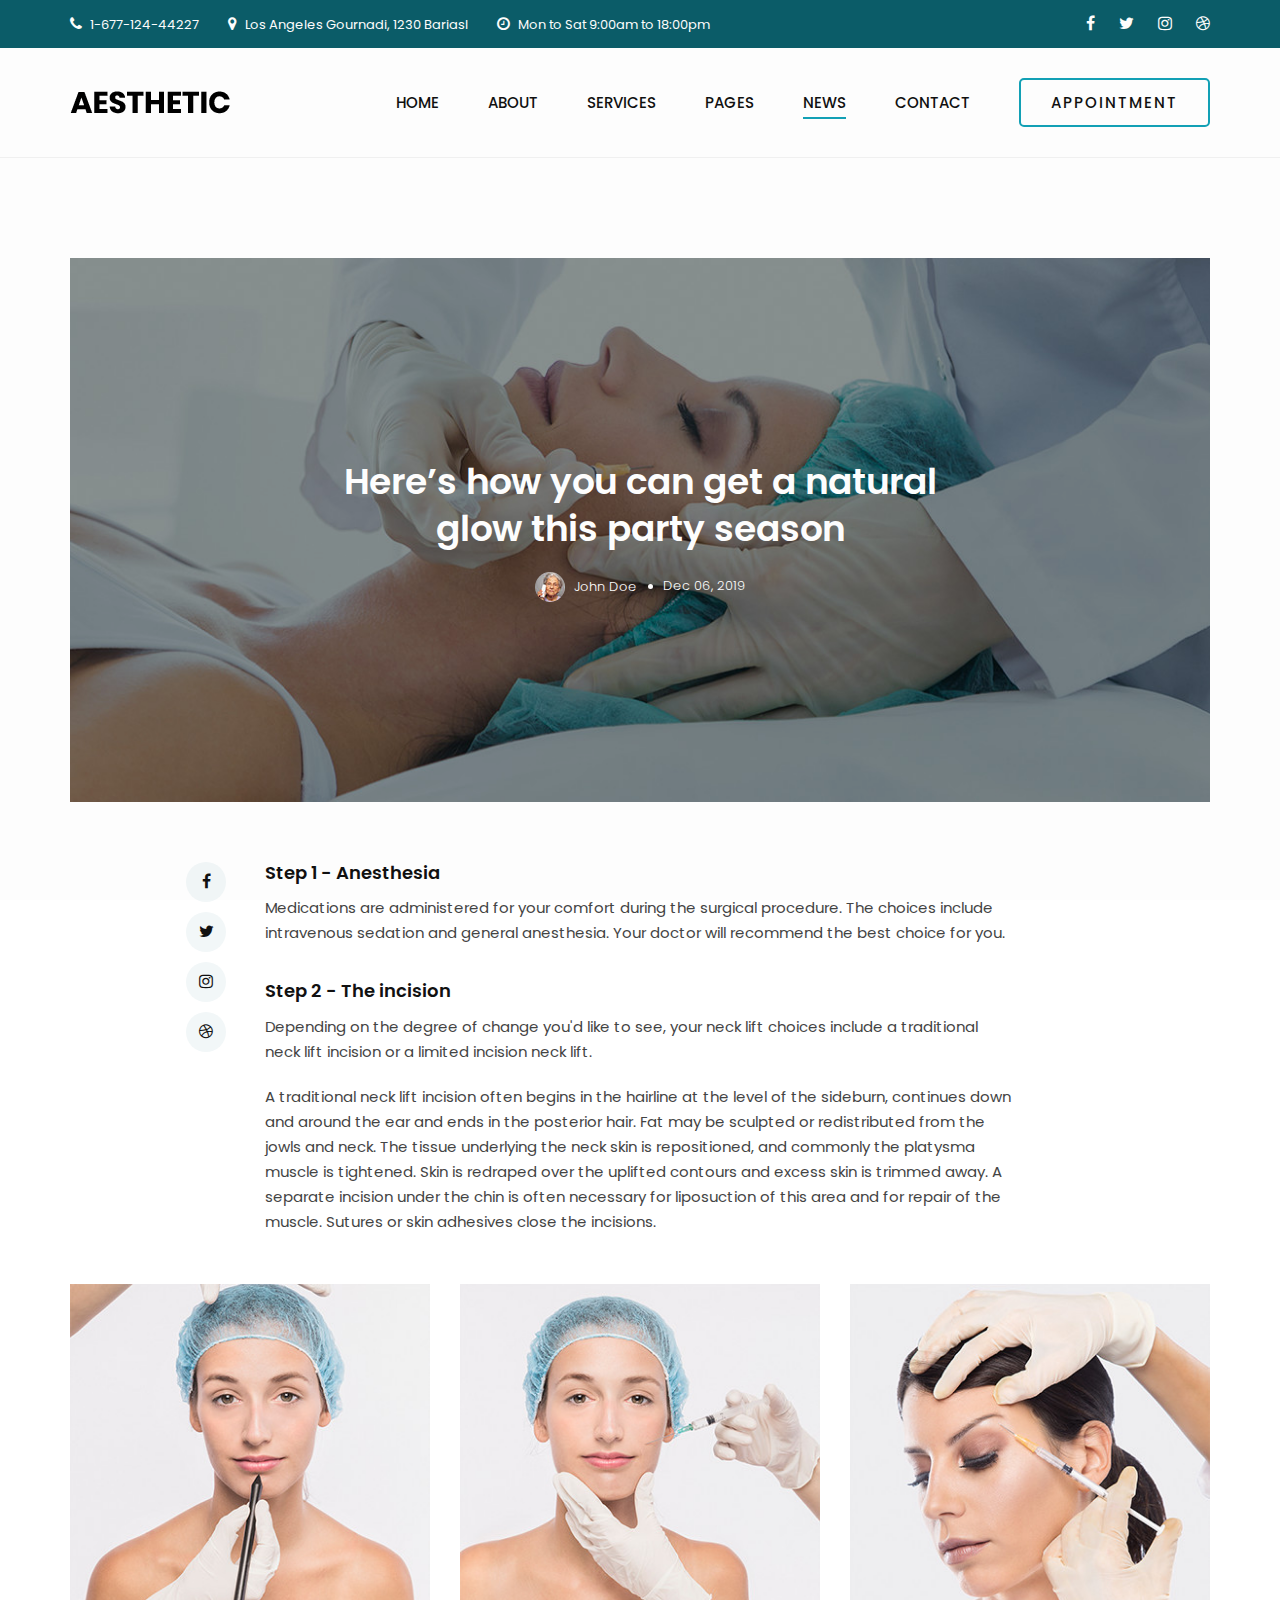
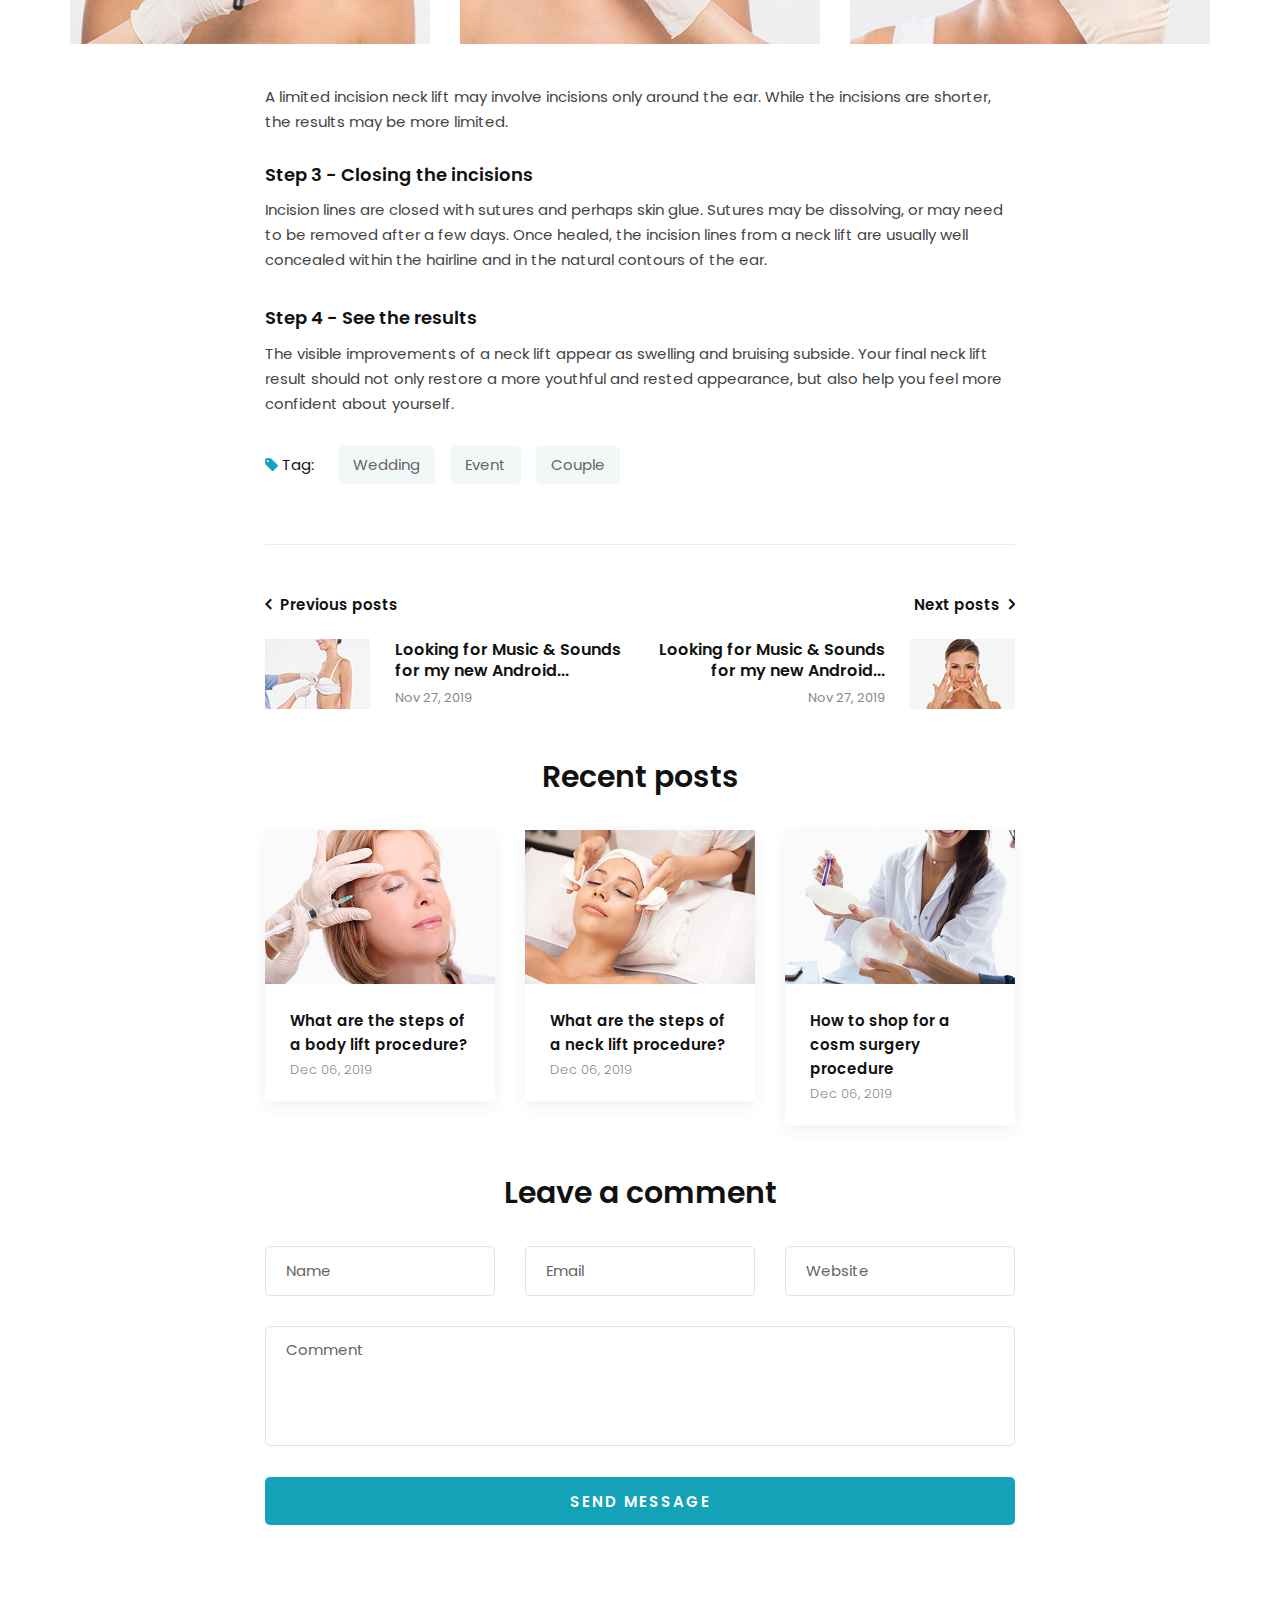
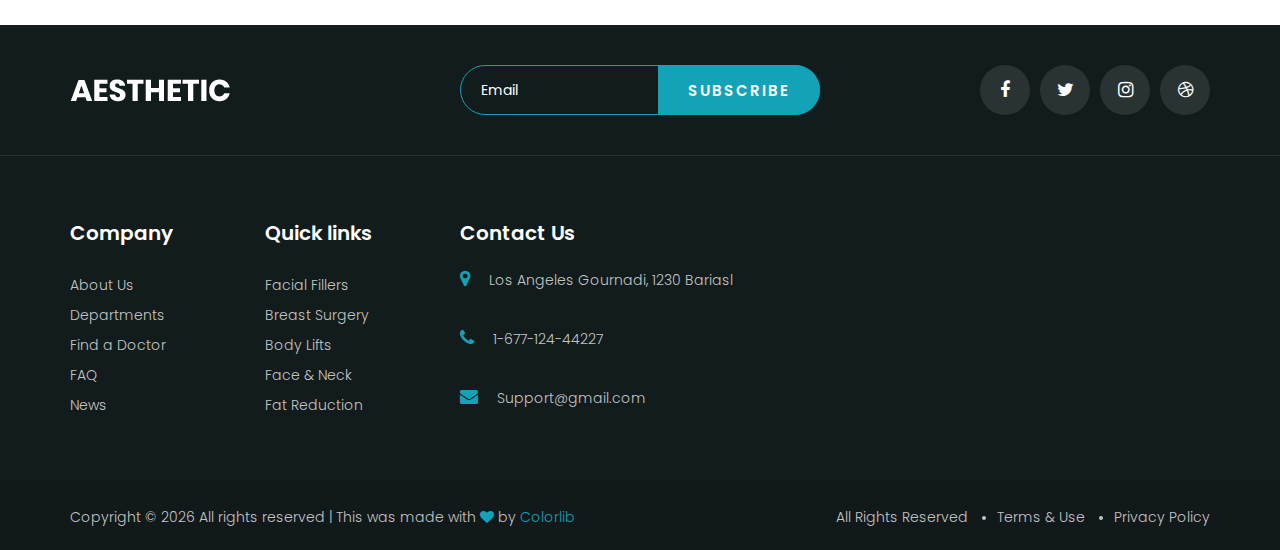
<file: blog-details.html>
<!DOCTYPE html>
<html lang="zxx">

<head>
    <meta charset="UTF-8">
    <meta name="description" content="Aesthetic Template">
    <meta name="keywords" content="Aesthetic, unica, creative, html">
    <meta name="viewport" content="width=device-width, initial-scale=1.0">
    <meta http-equiv="X-UA-Compatible" content="ie=edge">
    <title>Anosike Oral Care</title>

    <!-- Google Font -->
    <link href="https://fonts.googleapis.com/css2?family=Poppins:wght@300;400;500;600;700;800;900&display=swap"
    rel="stylesheet">

    <!-- Css Styles -->
    <link rel="stylesheet" href="css/bootstrap.min.css" type="text/css">
    <link rel="stylesheet" href="css/font-awesome.min.css" type="text/css">
    <link rel="stylesheet" href="css/flaticon.css" type="text/css">
    <link rel="stylesheet" href="css/nice-select.css" type="text/css">
    <link rel="stylesheet" href="css/jquery-ui.min.css" type="text/css">
    <link rel="stylesheet" href="css/magnific-popup.css" type="text/css">
    <link rel="stylesheet" href="css/owl.carousel.min.css" type="text/css">
    <link rel="stylesheet" href="css/slicknav.min.css" type="text/css">
    <link rel="stylesheet" href="css/style.css" type="text/css">
</head>

<body>
    <!-- Page Preloder -->
    <div id="preloder">
        <div class="loader"></div>
    </div>

    <!-- Offcanvas Menu Begin -->
    <div class="offcanvas-menu-overlay"></div>
    <div class="offcanvas-menu-wrapper">
        <div class="offcanvas__logo">
            <a href="./index.html"><img src="img/logo.png" alt=""></a>
        </div>
        <div id="mobile-menu-wrap"></div>
        <div class="offcanvas__btn">
            <a href="#" class="primary-btn">Appointment</a>
        </div>
        <ul class="offcanvas__widget">
            <li><i class="fa fa-phone"></i> 1-677-124-44227</li>
            <li><i class="fa fa-map-marker"></i> Los Angeles Gournadi, 1230 Bariasl</li>
            <li><i class="fa fa-clock-o"></i> Mon to Sat 9:00am to 18:00pm</li>
        </ul>
        <div class="offcanvas__social">
            <a href="#"><i class="fa fa-facebook"></i></a>
            <a href="#"><i class="fa fa-twitter"></i></a>
            <a href="#"><i class="fa fa-instagram"></i></a>
            <a href="#"><i class="fa fa-dribbble"></i></a>
        </div>
    </div>
    <!-- Offcanvas Menu End -->

    <!-- Header Section Begin -->
    <header class="header header--normal">
        <div class="header__top">
            <div class="container">
                <div class="row">
                    <div class="col-lg-8">
                        <ul class="header__top__left">
                            <li><i class="fa fa-phone"></i> 1-677-124-44227</li>
                            <li><i class="fa fa-map-marker"></i> Los Angeles Gournadi, 1230 Bariasl</li>
                            <li><i class="fa fa-clock-o"></i> Mon to Sat 9:00am to 18:00pm</li>
                        </ul>
                    </div>
                    <div class="col-lg-4">
                        <div class="header__top__right">
                            <a href="#"><i class="fa fa-facebook"></i></a>
                            <a href="#"><i class="fa fa-twitter"></i></a>
                            <a href="#"><i class="fa fa-instagram"></i></a>
                            <a href="#"><i class="fa fa-dribbble"></i></a>
                        </div>
                    </div>
                </div>
            </div>
        </div>
        <div class="container">
            <div class="row">
                <div class="col-lg-2">
                    <div class="header__logo">
                        <a href="./index.html"><img src="img/logo.png" alt=""></a>
                    </div>
                </div>
                <div class="col-lg-10">
                    <div class="header__menu__option">
                        <nav class="header__menu">
                            <ul>
                                <li><a href="./index.html">Home</a></li>
                                <li><a href="./about.html">About</a></li>
                                <li><a href="./services.html">Services</a></li>
                                <li><a href="#">Pages</a>
                                    <ul class="dropdown">
                                         <!-- <li><a href="./pricing.html">Pricing</a></li> -->
                                        <li><a href="./doctor.html">Doctor</a></li>
                                        <li><a href="./blog-details.html">Blog Details</a></li>
                                    </ul>
                                </li>
                                <li class="active"><a href="./blog.html">News</a></li>
                                <li><a href="./contact.html">Contact</a></li>
                            </ul>
                        </nav>
                        <div class="header__btn">
                            <a href="#" class="primary-btn">Appointment</a>
                        </div>
                    </div>
                </div>
            </div>
            <div class="canvas__open">
                <i class="fa fa-bars"></i>
            </div>
        </div>
    </header>
    <!-- Header Section End -->

    <!-- Blog Details Section Begin -->
    <section class="blog-details spad">
        <div class="container">
            <div class="blog__details__hero set-bg" data-setbg="img/blog/details/blog-hero.jpg">
                <div class="row d-flex justify-content-center">
                    <div class="col-lg-7 text-center">
                        <div class="blog__hero__text">
                            <h2>Here’s how you can get a natural glow this party season</h2>
                            <ul>
                                <li><img src="img/blog/blog-author.jpg" alt=""> John Doe</li>
                                <li>Dec 06, 2019</li>
                            </ul>
                        </div>
                    </div>
                </div>
            </div>
            <div class="row d-flex justify-content-center">
                <div class="col-lg-8">
                    <div class="blog__details__social">
                        <a href="#"><i class="fa fa-facebook"></i></a>
                        <a href="#"><i class="fa fa-twitter"></i></a>
                        <a href="#"><i class="fa fa-instagram"></i></a>
                        <a href="#"><i class="fa fa-dribbble"></i></a>
                    </div>
                    <div class="blog__details__text">
                        <div class="blog__details__text__item">
                            <h5>Step 1 - Anesthesia</h5>
                            <p>Medications are administered for your comfort during the surgical procedure. The choices
                                include intravenous sedation and general anesthesia. Your doctor will recommend the best
                            choice for you.</p>
                        </div>
                        <div class="blog__details__text__item">
                            <h5>Step 2 - The incision</h5>
                            <p>Depending on the degree of change you'd like to see, your neck lift choices include a
                            traditional neck lift incision or a limited incision neck lift.</p>
                        </div>
                    </div>
                    <div class="blog__details__desc">
                        <p>A traditional neck lift incision often begins in the hairline at the level of the sideburn,
                            continues down and around the ear and ends in the posterior hair. Fat may be sculpted or
                            redistributed from the jowls and neck. The tissue underlying the neck skin is repositioned,
                            and commonly the platysma muscle is tightened. Skin is redraped over the uplifted contours
                            and excess skin is trimmed away. A separate incision under the chin is often necessary for
                            liposuction of this area and for repair of the muscle. Sutures or skin adhesives close the
                        incisions.</p>
                    </div>
                </div>
                <div class="col-lg-12">
                    <div class="blog__details__pic">
                        <div class="row">
                            <div class="col-sm-4">
                                <img src="img/blog/details/bd-1.jpg" alt="">
                            </div>
                            <div class="col-sm-4">
                                <img src="img/blog/details/bd-2.jpg" alt="">
                            </div>
                            <div class="col-sm-4">
                                <img src="img/blog/details/bd-3.jpg" alt="">
                            </div>
                        </div>
                    </div>
                </div>
                <div class="col-lg-8">
                    <div class="blog__details__desc__more">
                        <p>A limited incision neck lift may involve incisions only around the ear. While the incisions
                        are shorter, the results may be more limited.</p>
                    </div>
                    <div class="blog__details__text">
                        <div class="blog__details__text__item">
                            <h5>Step 3 - Closing the incisions</h5>
                            <p>Incision lines are closed with sutures and perhaps skin glue. Sutures may be dissolving,
                                or may need to be removed after a few days. Once healed, the incision lines from a neck
                                lift are usually well concealed within the hairline and in the natural contours of the
                            ear.</p>
                        </div>
                        <div class="blog__details__text__item">
                            <h5>Step 4 - See the results</h5>
                            <p>The visible improvements of a neck lift appear as swelling and bruising subside. Your
                                final neck lift result should not only restore a more youthful and rested appearance,
                            but also help you feel more confident about yourself.</p>
                        </div>
                    </div>
                    <div class="blog__details__tag">
                        <p><i class="fa fa-tag"></i> Tag:</p>
                        <a href="#">Wedding</a>
                        <a href="#">Event</a>
                        <a href="#">Couple</a>
                    </div>
                    <div class="blog__details__btns">
                        <div class="row">
                            <div class="col-lg-6 col-md-6 col-sm-6">
                                <a href="#" class="blog__details__btn__item">
                                    <h6 class="title"><i class="fa fa-angle-left"></i> Previous posts</h6>
                                    <div class="blog__details__btn__pic">
                                        <img src="img/blog/details/prev.jpg" alt="">
                                    </div>
                                    <div class="blog__details__btn__text">
                                        <h6>Looking for Music & Sounds for my new Android...</h6>
                                        <span>Nov 27, 2019</span>
                                    </div>
                                </a>
                            </div>
                            <div class="col-lg-6 col-md-6 col-sm-6">
                                <a href="#" class="blog__details__btn__item blog__details__btn__prev">
                                    <h6 class="title">Next posts <i class="fa fa-angle-right"></i></h6>
                                    <div class="blog__details__btn__pic">
                                        <img src="img/blog/details/next.jpg" alt="">
                                    </div>
                                    <div class="blog__details__btn__text">
                                        <h6>Looking for Music & Sounds for my new Android...</h6>
                                        <span>Nov 27, 2019</span>
                                    </div>
                                </a>
                            </div>
                        </div>
                    </div>
                    <div class="blog__details__related">
                        <h3>Recent posts</h3>
                        <div class="row">
                            <div class="col-lg-4 col-md-6 col-sm-6">
                                <div class="blog__item">
                                    <div class="blog__item__pic">
                                        <img src="img/blog/blog-8.jpg" alt="">
                                    </div>
                                    <div class="blog__item__text">
                                        <h5><a href="#">What are the steps of a body lift procedure?</a></h5>
                                        <span>Dec 06, 2019</span>
                                    </div>
                                </div>
                            </div>
                            <div class="col-lg-4 col-md-6 col-sm-6">
                                <div class="blog__item">
                                    <div class="blog__item__pic">
                                        <img src="img/blog/blog-6.jpg" alt="">
                                    </div>
                                    <div class="blog__item__text">
                                        <h5><a href="#">What are the steps of a neck lift procedure?</a></h5>
                                        <span>Dec 06, 2019</span>
                                    </div>
                                </div>
                            </div>
                            <div class="col-lg-4 col-md-6 col-sm-6">
                                <div class="blog__item">
                                    <div class="blog__item__pic">
                                        <img src="img/blog/blog-9.jpg" alt="">
                                    </div>
                                    <div class="blog__item__text">
                                        <h5><a href="#">How to shop for a cosm surgery procedure</a></h5>
                                        <span>Dec 06, 2019</span>
                                    </div>
                                </div>
                            </div>
                        </div>
                    </div>
                    <div class="blog__details__comment">
                        <h3>Leave a comment</h3>
                        <form action="#">
                            <div class="row">
                                <div class="col-lg-4 col-md-4">
                                    <input type="text" placeholder="Name">
                                </div>
                                <div class="col-lg-4 col-md-4">
                                    <input type="text" placeholder="Email">
                                </div>
                                <div class="col-lg-4 col-md-4">
                                    <input type="text" placeholder="Website">
                                </div>
                            </div>
                            <textarea placeholder="Comment"></textarea>
                            <button type="submit" class="site-btn">Send Message</button>
                        </form>
                    </div>
                </div>
            </div>
        </div>
    </section>
    <!-- Blog Details Section End -->

    <!-- Footer Section Begin -->
    <footer class="footer">
        <div class="footer__top">
            <div class="container">
                <div class="row">
                    <div class="col-lg-4 col-md-4">
                        <div class="footer__logo">
                            <a href="#"><img src="img/footer-logo.png" alt=""></a>
                        </div>
                    </div>
                    <div class="col-lg-4 col-md-8">
                        <div class="footer__newslatter">
                            <form action="#">
                                <input type="text" placeholder="Email">
                                <button type="submit" class="site-btn">Subscribe</button>
                            </form>
                        </div>
                    </div>
                    <div class="col-lg-4 col-md-12">
                        <div class="footer__social">
                            <a href="#"><i class="fa fa-facebook"></i></a>
                            <a href="#"><i class="fa fa-twitter"></i></a>
                            <a href="#"><i class="fa fa-instagram"></i></a>
                            <a href="#"><i class="fa fa-dribbble"></i></a>
                        </div>
                    </div>
                </div>
            </div>
        </div>
        <div class="container">
            <div class="row">
                <div class="col-lg-2 col-md-3 col-sm-6">
                    <div class="footer__widget">
                        <h5>Company</h5>
                        <ul>
                            <li><a href="#">About Us</a></li>
                            <li><a href="#">Departments</a></li>
                            <li><a href="#">Find a Doctor</a></li>
                            <li><a href="#">FAQ</a></li>
                            <li><a href="#">News</a></li>
                        </ul>
                    </div>
                </div>
                <div class="col-lg-2 col-md-3 col-sm-6">
                    <div class="footer__widget">
                        <h5>Quick links</h5>
                        <ul>
                            <li><a href="#">Facial Fillers</a></li>
                            <li><a href="#">Breast Surgery</a></li>
                            <li><a href="#">Body Lifts</a></li>
                            <li><a href="#">Face & Neck</a></li>
                            <li><a href="#">Fat Reduction</a></li>
                        </ul>
                    </div>
                </div>
                <div class="col-lg-4 col-md-6 col-sm-6">
                    <div class="footer__address">
                        <h5>Contact Us</h5>
                        <ul>
                            <li><i class="fa fa-map-marker"></i> Los Angeles Gournadi, 1230 Bariasl</li>
                            <li><i class="fa fa-phone"></i> 1-677-124-44227</li>
                            <li><i class="fa fa-envelope"></i> Support@gmail.com</li>
                        </ul>
                    </div>
                </div>
                <div class="col-lg-4 col-md-12 col-sm-6">
                    <div class="footer__map">
                        <iframe
                        src="https://www.google.com/maps/embed?pb=!1m18!1m12!1m3!1d48158.305462977965!2d-74.13283844036356!3d41.02757295168286!2m3!1f0!2f0!3f0!3m2!1i1024!2i768!4f13.1!3m3!1m2!1s0x89c2e440473470d7%3A0xcaf503ca2ee57958!2sSaddle%20River%2C%20NJ%2007458%2C%20USA!5e0!3m2!1sen!2sbd!4v1575917275626!5m2!1sen!2sbd"
                        height="190" style="border:0" allowfullscreen=""></iframe>
                    </div>
                </div>
            </div>
        </div>
        <div class="footer__copyright">
            <div class="container">
                <div class="row">
                    <div class="col-lg-7">
                     <!-- Link back to Colorlib can't be removed. Template is licensed under CC BY 3.0. -->
                     <div class="footer__copyright__text">
                        <p>Copyright &copy; <script>document.write(new Date().getFullYear());</script> All rights reserved | This was made with <i class="fa fa-heart" aria-hidden="true"></i> by <a href="https://colorlib.com" target="_blank">Colorlib</a></p>
                    </div>
                    <!-- Link back to Colorlib can't be removed. Template is licensed under CC BY 3.0. -->
                </div>
                <div class="col-lg-5">
                    <ul>
                        <li>All Rights Reserved</li>
                        <li>Terms & Use</li>
                        <li>Privacy Policy</li>
                    </ul>
                </div>
            </div>
        </div>
    </div>
</footer>
<!-- Footer Section End -->

<!-- Js Plugins -->
<script src="js/jquery-3.3.1.min.js"></script>
<script src="js/bootstrap.min.js"></script>
<script src="js/jquery.magnific-popup.min.js"></script>
<script src="js/masonry.pkgd.min.js"></script>
<script src="js/jquery-ui.min.js"></script>
<script src="js/jquery.nice-select.min.js"></script>
<script src="js/jquery.slicknav.js"></script>
<script src="js/owl.carousel.min.js"></script>
<script src="js/main.js"></script>
</body>

</html>
</file>
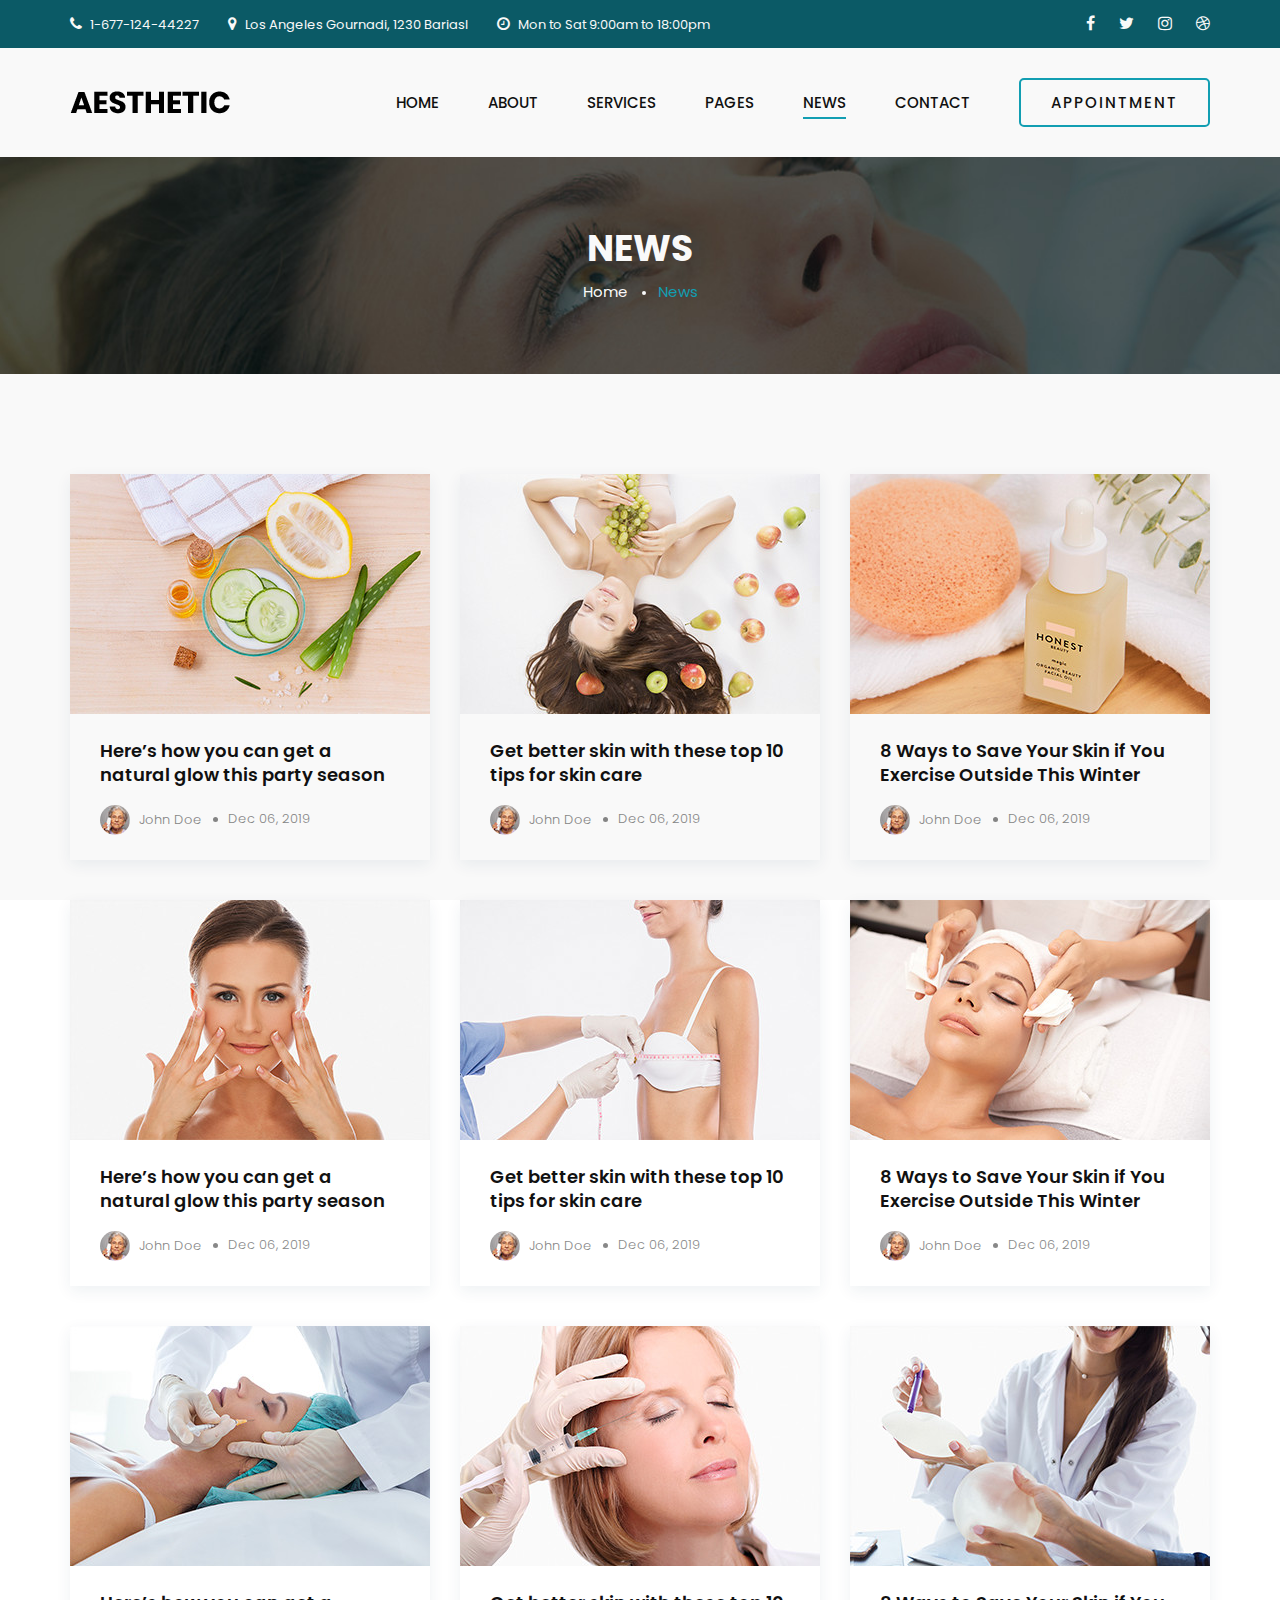
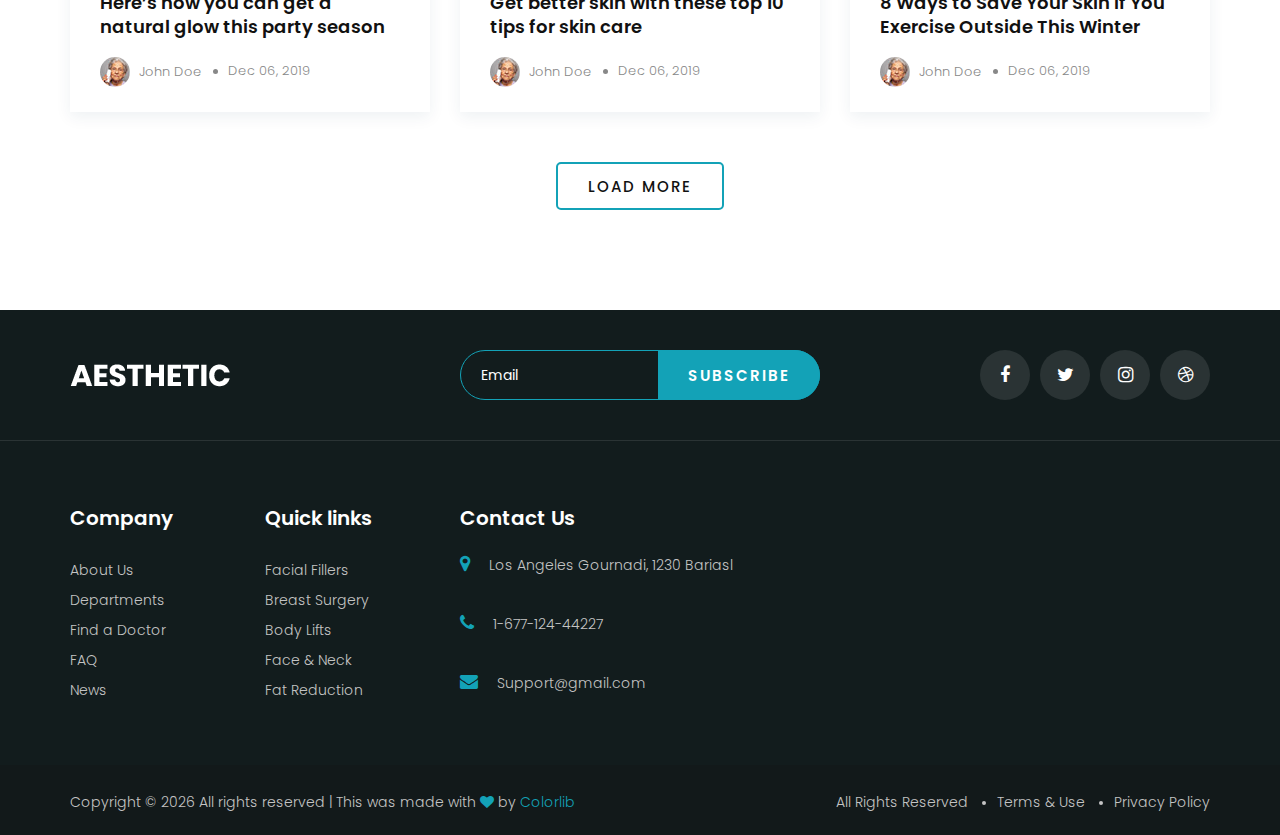
<file: blog.html>
<!DOCTYPE html>
<html lang="zxx">

<head>
    <meta charset="UTF-8">
    <meta name="description" content="Aesthetic Template">
    <meta name="keywords" content="Aesthetic, unica, creative, html">
    <meta name="viewport" content="width=device-width, initial-scale=1.0">
    <meta http-equiv="X-UA-Compatible" content="ie=edge">
    <title>Anosike Oral Care</title>

    <!-- Google Font -->
    <link href="https://fonts.googleapis.com/css2?family=Poppins:wght@300;400;500;600;700;800;900&display=swap"
    rel="stylesheet">

    <!-- Css Styles -->
    <link rel="stylesheet" href="css/bootstrap.min.css" type="text/css">
    <link rel="stylesheet" href="css/font-awesome.min.css" type="text/css">
    <link rel="stylesheet" href="css/flaticon.css" type="text/css">
    <link rel="stylesheet" href="css/nice-select.css" type="text/css">
    <link rel="stylesheet" href="css/jquery-ui.min.css" type="text/css">
    <link rel="stylesheet" href="css/magnific-popup.css" type="text/css">
    <link rel="stylesheet" href="css/owl.carousel.min.css" type="text/css">
    <link rel="stylesheet" href="css/slicknav.min.css" type="text/css">
    <link rel="stylesheet" href="css/style.css" type="text/css">
</head>

<body>
    <!-- Page Preloder -->
    <div id="preloder">
        <div class="loader"></div>
    </div>

    <!-- Offcanvas Menu Begin -->
    <div class="offcanvas-menu-overlay"></div>
    <div class="offcanvas-menu-wrapper">
        <div class="offcanvas__logo">
            <a href="./index.html"><img src="img/logo.png" alt=""></a>
        </div>
        <div id="mobile-menu-wrap"></div>
        <div class="offcanvas__btn">
            <a href="#" class="primary-btn">Appointment</a>
        </div>
        <ul class="offcanvas__widget">
            <li><i class="fa fa-phone"></i> 1-677-124-44227</li>
            <li><i class="fa fa-map-marker"></i> Los Angeles Gournadi, 1230 Bariasl</li>
            <li><i class="fa fa-clock-o"></i> Mon to Sat 9:00am to 18:00pm</li>
        </ul>
        <div class="offcanvas__social">
            <a href="#"><i class="fa fa-facebook"></i></a>
            <a href="#"><i class="fa fa-twitter"></i></a>
            <a href="#"><i class="fa fa-instagram"></i></a>
            <a href="#"><i class="fa fa-dribbble"></i></a>
        </div>
    </div>
    <!-- Offcanvas Menu End -->

    <!-- Header Section Begin -->
    <header class="header">
        <div class="header__top">
            <div class="container">
                <div class="row">
                    <div class="col-lg-8">
                        <ul class="header__top__left">
                            <li><i class="fa fa-phone"></i> 1-677-124-44227</li>
                            <li><i class="fa fa-map-marker"></i> Los Angeles Gournadi, 1230 Bariasl</li>
                            <li><i class="fa fa-clock-o"></i> Mon to Sat 9:00am to 18:00pm</li>
                        </ul>
                    </div>
                    <div class="col-lg-4">
                        <div class="header__top__right">
                            <a href="#"><i class="fa fa-facebook"></i></a>
                            <a href="#"><i class="fa fa-twitter"></i></a>
                            <a href="#"><i class="fa fa-instagram"></i></a>
                            <a href="#"><i class="fa fa-dribbble"></i></a>
                        </div>
                    </div>
                </div>
            </div>
        </div>
        <div class="container">
            <div class="row">
                <div class="col-lg-2">
                    <div class="header__logo">
                        <a href="./index.html"><img src="img/logo.png" alt=""></a>
                    </div>
                </div>
                <div class="col-lg-10">
                    <div class="header__menu__option">
                        <nav class="header__menu">
                            <ul>
                                <li><a href="./index.html">Home</a></li>
                                <li><a href="./about.html">About</a></li>
                                <li><a href="./services.html">Services</a></li>
                                <li><a href="#">Pages</a>
                                    <ul class="dropdown">
                                         <!-- <li><a href="./pricing.html">Pricing</a></li> -->
                                        <li><a href="./doctor.html">Doctor</a></li>
                                        <li><a href="./blog-details.html">Blog Details</a></li>
                                    </ul>
                                </li>
                                <li class="active"><a href="./blog.html">News</a></li>
                                <li><a href="./contact.html">Contact</a></li>
                            </ul>
                        </nav>
                        <div class="header__btn">
                            <a href="#" class="primary-btn">Appointment</a>
                        </div>
                    </div>
                </div>
            </div>
            <div class="canvas__open">
                <i class="fa fa-bars"></i>
            </div>
        </div>
    </header>
    <!-- Header Section End -->

    <!-- Breadcrumb Section Begin -->
    <section class="breadcrumb-option spad set-bg" data-setbg="img/breadcrumb-bg.jpg">
        <div class="container">
            <div class="row">
                <div class="col-lg-12 text-center">
                    <div class="breadcrumb__text">
                        <h2>News</h2>
                        <div class="breadcrumb__links">
                            <a href="./index.html">Home</a>
                            <span>News</span>
                        </div>
                    </div>
                </div>
            </div>
        </div>
    </section>
    <!-- Breadcrumb Section End -->

    <!-- Blog Section Begin -->
    <section class="blog spad">
        <div class="container">
            <div class="row">
                <div class="col-lg-4 col-md-6 col-sm-6">
                    <div class="blog__item">
                        <div class="blog__item__pic">
                            <img src="img/blog/blog-1.jpg" alt="">
                        </div>
                        <div class="blog__item__text">
                            <h5><a href="#">Here’s how you can get a natural glow this party season</a></h5>
                            <ul>
                                <li><img src="img/blog/blog-author.jpg" alt=""> John Doe</li>
                                <li>Dec 06, 2019</li>
                            </ul>
                        </div>
                    </div>
                </div>
                <div class="col-lg-4 col-md-6 col-sm-6">
                    <div class="blog__item">
                        <div class="blog__item__pic">
                            <img src="img/blog/blog-2.jpg" alt="">
                        </div>
                        <div class="blog__item__text">
                            <h5><a href="#">Get better skin with these top 10 tips for skin care</a></h5>
                            <ul>
                                <li><img src="img/blog/blog-author.jpg" alt=""> John Doe</li>
                                <li>Dec 06, 2019</li>
                            </ul>
                        </div>
                    </div>
                </div>
                <div class="col-lg-4 col-md-6 col-sm-6">
                    <div class="blog__item">
                        <div class="blog__item__pic">
                            <img src="img/blog/blog-3.jpg" alt="">
                        </div>
                        <div class="blog__item__text">
                            <h5><a href="#">8 Ways to Save Your Skin if You Exercise Outside This Winter</a></h5>
                            <ul>
                                <li><img src="img/blog/blog-author.jpg" alt=""> John Doe</li>
                                <li>Dec 06, 2019</li>
                            </ul>
                        </div>
                    </div>
                </div>
                <div class="col-lg-4 col-md-6 col-sm-6">
                    <div class="blog__item">
                        <div class="blog__item__pic">
                            <img src="img/blog/blog-4.jpg" alt="">
                        </div>
                        <div class="blog__item__text">
                            <h5><a href="#">Here’s how you can get a natural glow this party season</a></h5>
                            <ul>
                                <li><img src="img/blog/blog-author.jpg" alt=""> John Doe</li>
                                <li>Dec 06, 2019</li>
                            </ul>
                        </div>
                    </div>
                </div>
                <div class="col-lg-4 col-md-6 col-sm-6">
                    <div class="blog__item">
                        <div class="blog__item__pic">
                            <img src="img/blog/blog-5.jpg" alt="">
                        </div>
                        <div class="blog__item__text">
                            <h5><a href="#">Get better skin with these top 10 tips for skin care</a></h5>
                            <ul>
                                <li><img src="img/blog/blog-author.jpg" alt=""> John Doe</li>
                                <li>Dec 06, 2019</li>
                            </ul>
                        </div>
                    </div>
                </div>
                <div class="col-lg-4 col-md-6 col-sm-6">
                    <div class="blog__item">
                        <div class="blog__item__pic">
                            <img src="img/blog/blog-6.jpg" alt="">
                        </div>
                        <div class="blog__item__text">
                            <h5><a href="#">8 Ways to Save Your Skin if You Exercise Outside This Winter</a></h5>
                            <ul>
                                <li><img src="img/blog/blog-author.jpg" alt=""> John Doe</li>
                                <li>Dec 06, 2019</li>
                            </ul>
                        </div>
                    </div>
                </div>
                <div class="col-lg-4 col-md-6 col-sm-6">
                    <div class="blog__item">
                        <div class="blog__item__pic">
                            <img src="img/blog/blog-7.jpg" alt="">
                        </div>
                        <div class="blog__item__text">
                            <h5><a href="#">Here’s how you can get a natural glow this party season</a></h5>
                            <ul>
                                <li><img src="img/blog/blog-author.jpg" alt=""> John Doe</li>
                                <li>Dec 06, 2019</li>
                            </ul>
                        </div>
                    </div>
                </div>
                <div class="col-lg-4 col-md-6 col-sm-6">
                    <div class="blog__item">
                        <div class="blog__item__pic">
                            <img src="img/blog/blog-8.jpg" alt="">
                        </div>
                        <div class="blog__item__text">
                            <h5><a href="#">Get better skin with these top 10 tips for skin care</a></h5>
                            <ul>
                                <li><img src="img/blog/blog-author.jpg" alt=""> John Doe</li>
                                <li>Dec 06, 2019</li>
                            </ul>
                        </div>
                    </div>
                </div>
                <div class="col-lg-4 col-md-6 col-sm-6">
                    <div class="blog__item">
                        <div class="blog__item__pic">
                            <img src="img/blog/blog-9.jpg" alt="">
                        </div>
                        <div class="blog__item__text">
                            <h5><a href="#">8 Ways to Save Your Skin if You Exercise Outside This Winter</a></h5>
                            <ul>
                                <li><img src="img/blog/blog-author.jpg" alt=""> John Doe</li>
                                <li>Dec 06, 2019</li>
                            </ul>
                        </div>
                    </div>
                </div>
                <div class="col-lg-12 text-center">
                    <div class="load__more">
                        <a href="#" class="primary-btn">Load More</a>
                    </div>
                </div>
            </div>
        </div>
    </section>
    <!-- Blog Section End -->

    <!-- Footer Section Begin -->
    <footer class="footer">
        <div class="footer__top">
            <div class="container">
                <div class="row">
                    <div class="col-lg-4 col-md-4">
                        <div class="footer__logo">
                            <a href="#"><img src="img/footer-logo.png" alt=""></a>
                        </div>
                    </div>
                    <div class="col-lg-4 col-md-8">
                        <div class="footer__newslatter">
                            <form action="#">
                                <input type="text" placeholder="Email">
                                <button type="submit" class="site-btn">Subscribe</button>
                            </form>
                        </div>
                    </div>
                    <div class="col-lg-4 col-md-12">
                        <div class="footer__social">
                            <a href="#"><i class="fa fa-facebook"></i></a>
                            <a href="#"><i class="fa fa-twitter"></i></a>
                            <a href="#"><i class="fa fa-instagram"></i></a>
                            <a href="#"><i class="fa fa-dribbble"></i></a>
                        </div>
                    </div>
                </div>
            </div>
        </div>
        <div class="container">
            <div class="row">
                <div class="col-lg-2 col-md-3 col-sm-6">
                    <div class="footer__widget">
                        <h5>Company</h5>
                        <ul>
                            <li><a href="#">About Us</a></li>
                            <li><a href="#">Departments</a></li>
                            <li><a href="#">Find a Doctor</a></li>
                            <li><a href="#">FAQ</a></li>
                            <li><a href="#">News</a></li>
                        </ul>
                    </div>
                </div>
                <div class="col-lg-2 col-md-3 col-sm-6">
                    <div class="footer__widget">
                        <h5>Quick links</h5>
                        <ul>
                            <li><a href="#">Facial Fillers</a></li>
                            <li><a href="#">Breast Surgery</a></li>
                            <li><a href="#">Body Lifts</a></li>
                            <li><a href="#">Face & Neck</a></li>
                            <li><a href="#">Fat Reduction</a></li>
                        </ul>
                    </div>
                </div>
                <div class="col-lg-4 col-md-6 col-sm-6">
                    <div class="footer__address">
                        <h5>Contact Us</h5>
                        <ul>
                            <li><i class="fa fa-map-marker"></i> Los Angeles Gournadi, 1230 Bariasl</li>
                            <li><i class="fa fa-phone"></i> 1-677-124-44227</li>
                            <li><i class="fa fa-envelope"></i> Support@gmail.com</li>
                        </ul>
                    </div>
                </div>
                <div class="col-lg-4 col-md-12 col-sm-6">
                    <div class="footer__map">
                        <iframe
                        src="https://www.google.com/maps/embed?pb=!1m18!1m12!1m3!1d48158.305462977965!2d-74.13283844036356!3d41.02757295168286!2m3!1f0!2f0!3f0!3m2!1i1024!2i768!4f13.1!3m3!1m2!1s0x89c2e440473470d7%3A0xcaf503ca2ee57958!2sSaddle%20River%2C%20NJ%2007458%2C%20USA!5e0!3m2!1sen!2sbd!4v1575917275626!5m2!1sen!2sbd"
                        height="190" style="border:0" allowfullscreen=""></iframe>
                    </div>
                </div>
            </div>
        </div>
        <div class="footer__copyright">
            <div class="container">
                <div class="row">
                    <div class="col-lg-7">
                        <!-- Link back to Colorlib can't be removed. Template is licensed under CC BY 3.0. -->
                        <div class="footer__copyright__text">
                            <p>Copyright &copy; <script>document.write(new Date().getFullYear());</script> All rights reserved | This was made with <i class="fa fa-heart" aria-hidden="true"></i> by <a href="https://colorlib.com" target="_blank">Colorlib</a></p>
                        </div>
                        <!-- Link back to Colorlib can't be removed. Template is licensed under CC BY 3.0. -->
                    </div>
                    <div class="col-lg-5">
                        <ul>
                            <li>All Rights Reserved</li>
                            <li>Terms & Use</li>
                            <li>Privacy Policy</li>
                        </ul>
                    </div>
                </div>
            </div>
        </div>
    </footer>
    <!-- Footer Section End -->

    <!-- Js Plugins -->
    <script src="js/jquery-3.3.1.min.js"></script>
    <script src="js/bootstrap.min.js"></script>
    <script src="js/jquery.magnific-popup.min.js"></script>
    <script src="js/masonry.pkgd.min.js"></script>
    <script src="js/jquery-ui.min.js"></script>
    <script src="js/jquery.nice-select.min.js"></script>
    <script src="js/jquery.slicknav.js"></script>
    <script src="js/owl.carousel.min.js"></script>
    <script src="js/main.js"></script>
</body>

</html>
</file>
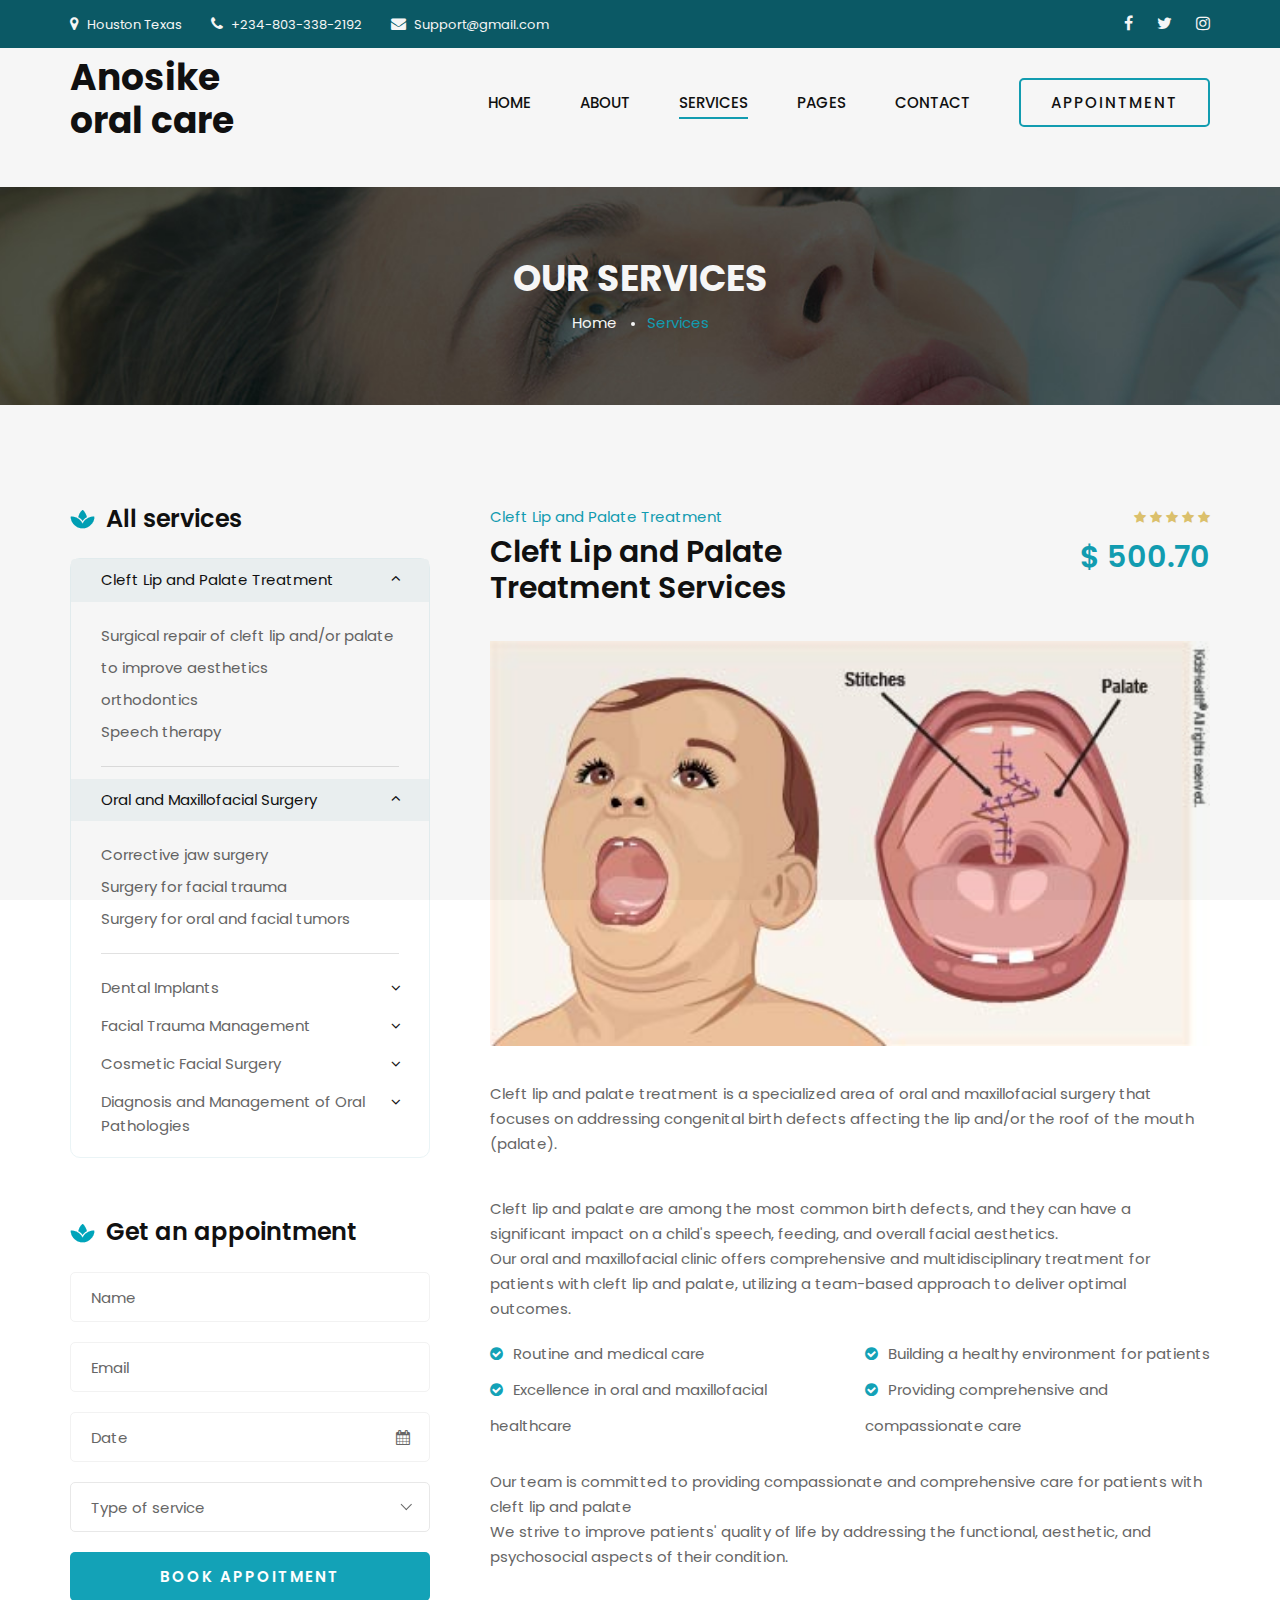
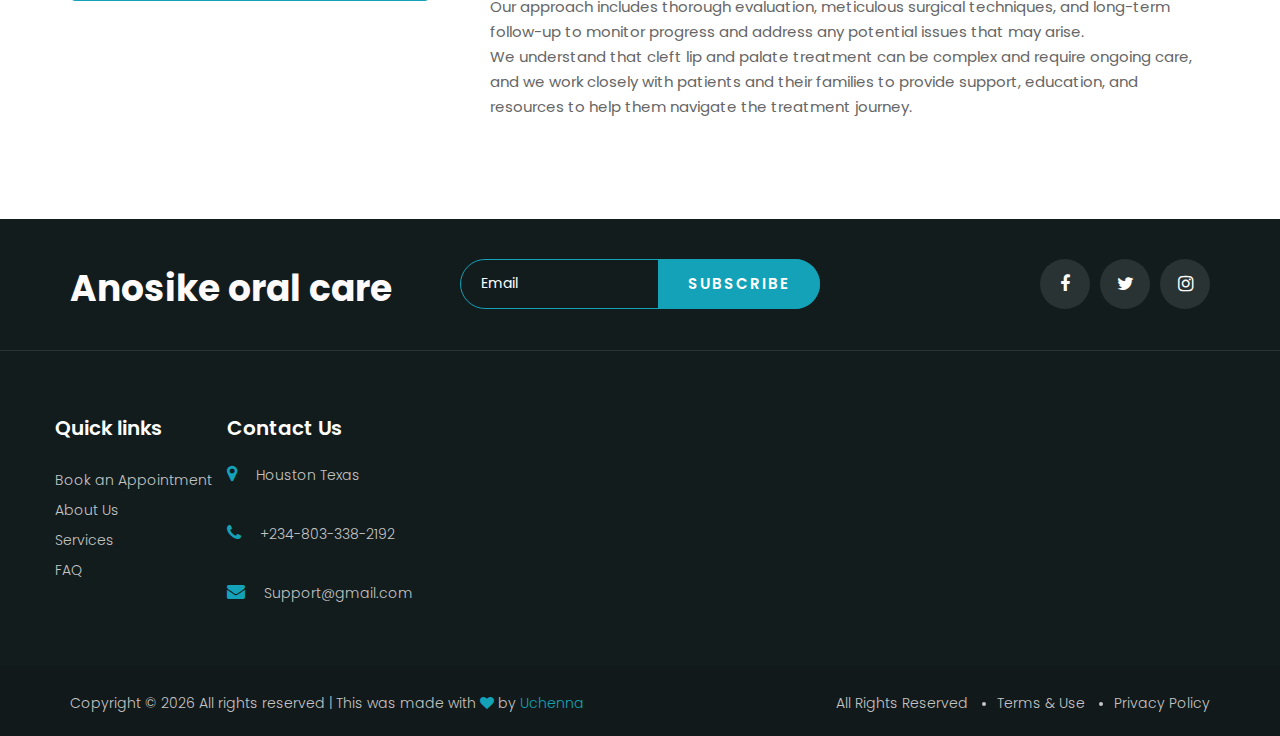
<file: CleftLipandPalateTreatment.html>
<!DOCTYPE html>
<html lang="zxx">

<head>
    <meta charset="UTF-8">
    <meta name="description" content="Aesthetic Template">
    <meta name="keywords" content="Aesthetic, unica, creative, html">
    <meta name="viewport" content="width=device-width, initial-scale=1.0">
    <meta http-equiv="X-UA-Compatible" content="ie=edge">
    <title>Anosike Oral Care</title>

    <!-- Google Font -->
    <link href="https://fonts.googleapis.com/css2?family=Poppins:wght@300;400;500;600;700;800;900&display=swap"
    rel="stylesheet">

    <!-- Css Styles -->
    <link rel="stylesheet" href="css/bootstrap.min.css" type="text/css">
    <link rel="stylesheet" href="css/font-awesome.min.css" type="text/css">
    <link rel="stylesheet" href="css/flaticon.css" type="text/css">
    <link rel="stylesheet" href="css/nice-select.css" type="text/css">
    <link rel="stylesheet" href="css/jquery-ui.min.css" type="text/css">
    <link rel="stylesheet" href="css/magnific-popup.css" type="text/css">
    <link rel="stylesheet" href="css/owl.carousel.min.css" type="text/css">
    <link rel="stylesheet" href="css/slicknav.min.css" type="text/css">
    <link rel="stylesheet" href="css/style.css" type="text/css">
</head>

<body>
    <!-- Page Preloder -->
    <div id="preloder">
        <div class="loader"></div>
    </div>

    <!-- Offcanvas Menu Begin -->
    <div class="offcanvas-menu-overlay"></div>
    <div class="offcanvas-menu-wrapper">
        <div class="section-title">
            <h2>Anosike oral care</h2>
        </div>
        <div id="mobile-menu-wrap"></div>
        <div class="offcanvas__btn">
            <a href="#" class="primary-btn">Appointment</a>
        </div>
        <ul class="offcanvas__widget">
            <li><i class="fa fa-map-marker"></i> Houston Texas</li>
                            <li><i class="fa fa-phone"></i>  +234-803-338-2192</li>
                            <li><i class="fa fa-envelope"></i> Support@gmail.com</li>
        </ul>
        <div class="offcanvas__social">
            <a href="#"><i class="fa fa-facebook"></i></a>
            <a href="#"><i class="fa fa-twitter"></i></a>
            <a href="#"><i class="fa fa-instagram"></i></a>
              
        </div>
    </div>
    <!-- Offcanvas Menu End -->

    <!-- Header Section Begin -->
    <header class="header">
        <div class="header__top">
            <div class="container">
                <div class="row">
                    <div class="col-lg-8">
                        <ul class="header__top__left">
                            <li><i class="fa fa-map-marker"></i> Houston Texas</li>
                            <li><i class="fa fa-phone"></i>  +234-803-338-2192</li>
                            <li><i class="fa fa-envelope"></i> Support@gmail.com</li>
                        </ul>
                    </div>
                    <div class="col-lg-4">
                        <div class="header__top__right">
                            <a href="#"><i class="fa fa-facebook"></i></a>
                            <a href="#"><i class="fa fa-twitter"></i></a>
                            <a href="#"><i class="fa fa-instagram"></i></a>
                              
                        </div>
                    </div>
                </div>
            </div>
        </div>
        <div class="container">
            <div class="row">
                <div class="col-lg-2">
                    <div class="section-title">
                        <h2>Anosike oral care</h2>
                    </div>
                </div>
                <div class="col-lg-10">
                    <div class="header__menu__option">
                        <nav class="header__menu">
                            <ul>
                                <li><a href="./index.html">Home</a></li>
                                <li><a href="./about.html">About</a></li>
                                <li class="active"><a href="./services.html">Services</a></li>
                                <li><a href="#">Pages</a>
                                    <ul class="dropdown">
                                         <!-- <li><a href="./pricing.html">Pricing</a></li> -->
                                        <li><a href="./doctor.html">Doctor</a></li>
                                        <!-- <li><a href="./blog-details.html">Blog Details</a></li> -->
                                    </ul>
                                </li>
                                <!-- <li><a href="./blog.html">News</a></li> -->
                                <li><a href="./contact.html">Contact</a></li>
                            </ul>
                        </nav>
                        <div class="header__btn">
                            <a href="#" class="primary-btn">Appointment</a>
                        </div>
                    </div>
                </div>
            </div>
            <div class="canvas__open">
                <i class="fa fa-bars"></i>
            </div>
        </div>
    </header>
    <!-- Header Section End -->

    <!-- Breadcrumb Section Begin -->
    <section class="breadcrumb-option spad set-bg" data-setbg="img/breadcrumb-bg.jpg">
        <div class="container">
            <div class="row">
                <div class="col-lg-12 text-center">
                    <div class="breadcrumb__text">
                        <h2>Our Services</h2>
                        <div class="breadcrumb__links">
                            <a href="./index.html">Home</a>
                            <span>Services</span>
                        </div>
                    </div>
                </div>
            </div>
        </div>
    </section>
    <!-- Breadcrumb Section End -->

    <!-- Services Section Begin -->
    <section class="services-page spad">
        <div class="container">
            <div class="row">
                <div class="col-lg-8 order-lg-2">
                    <div class="services__details">
                        <div class="row">
                            <div class="col-lg-6 col-md-6 col-sm-6">
                                <div class="services__details__title">
                                    <span>Cleft Lip and Palate Treatment </span>
                                    <h3>Cleft Lip and Palate Treatment Services</h3>
                                </div>
                            </div>
                            <div class="col-lg-6 col-md-6 col-sm-6">
                                <div class="services__details__widget">
                                    <div class="rating">
                                        <i class="fa fa-star"></i>
                                        <i class="fa fa-star"></i>
                                        <i class="fa fa-star"></i>
                                        <i class="fa fa-star"></i>
                                        <i class="fa fa-star"></i>
                                    </div>
                                    <h3>$ 500.70</h3>
                                </div>
                            </div>
                        </div>
                        <div class="services__details__pic">
                            <img src="img/services/cleftPalate_a_enIL.jpg" alt="">
                        </div>
                        <div class="services__details__text">
                            <p>Cleft lip and palate treatment is a specialized area of oral and maxillofacial 
                            surgery that focuses on addressing congenital birth defects affecting the lip and/or the roof of the mouth (palate). </p>
                        </div>
                        <!-- <div class="row">
                            <div class="col-sm-4">
                                <div class="services__details__item__pic">
                                    <img src="img/services/sd-2.jpg" alt="">
                                </div>
                            </div>

                        </div> -->
                        <div class="services__details__desc">
                            <p> Cleft lip and palate are among the most common birth defects, and they can have a significant impact on a child's speech, 
                                feeding, and overall facial aesthetics.
                            <br> Our oral and maxillofacial clinic offers comprehensive and multidisciplinary treatment 
                            for patients with cleft lip and palate, utilizing a team-based approach to deliver optimal outcomes.</br>
                           
                            </p>
                            <div class="row">
                                <div class="col-lg-6 col-md-6 col-sm-6">
                                    <ul class="services__details__feature">
                                        <li><i class="fa fa-check-circle"></i> Routine and medical care</li>
                                        <li><i class="fa fa-check-circle"></i> Excellence in oral and maxillofacial healthcare</li>
                                    </ul>
                                </div>
                                <div class="col-lg-6 col-md-6 col-sm-6">
                                    <ul class="services__details__feature">
                                            <li><i class="fa fa-check-circle"></i> Building a healthy environment for patients</li>
                                            <li><i class="fa fa-check-circle"></i> Providing comprehensive and compassionate care</li>
                                    </ul>
                                </div>
                            </div>
                            <p>Our team is committed to providing compassionate and comprehensive care for patients with cleft lip and palate<br>
                                We strive to improve patients' quality of life by addressing the functional, aesthetic, and psychosocial aspects of their condition.</br><br>
                                Our approach includes thorough evaluation, meticulous surgical techniques, and long-term follow-up to monitor progress and address any potential issues that may arise.</br>
                                We understand that cleft lip and palate treatment can be complex and require ongoing care, and we work closely with patients and their families to provide support, education, 
                                and resources to help them navigate the treatment journey.</p>
                        </div>
                    </div>
                </div>
                <div class="col-lg-4 order-lg-1">
                    <div class="services__sidebar">
                        <div class="services__accordion">
                            <div class="services__title">
                                <h4><img src="img/icons/services-icon.png" alt=""> All services</h4>
                            </div>
                            <div class="accordion" id="accordionExample">
                                <div class="card">
                                    <div class="card-heading active">
                                        <a data-toggle="collapse" data-target="#collapseOne">
                                            Cleft Lip and Palate Treatment
                                        </a>
                                    </div>
                                    <div id="collapseOne" class="collapse show" data-parent="#accordionExample">
                                        <div class="card-body">
                                            <ul>
                                                <li><a href="CleftLipandPalateTreatment.html">Surgical repair of cleft lip and/or palate to improve aesthetics</a></li>
                                                <li><a href="Cosmetic-Facial-Surgery.html">orthodontics</a></li>
                                                <li><a href="CleftLipandPalateTreatment.html">Speech therapy</a></li>

                                            </ul>
                                        </div>
                                    </div>
                                </div>
                                <div class="card">
                                    <div class="card-heading active">
                                        <a data-toggle="collapse" data-target="#collapseOne">
                                            Oral and Maxillofacial Surgery
                                        </a>
                                    </div>
                                    <div id="collapseOne" class="collapse show" data-parent="#accordionExample">
                                        <div class="card-body">
                                            <ul>
                                                <li><a href="oral.html">Corrective jaw surgery</a></li>
                                                <li><a href="oral.html">Surgery for facial trauma</a></li>
                                                <li><a href="oral.html">Surgery for oral and facial tumors</a></li>

                                            </ul>
                                        </div>
                                    </div>
                                </div>
                                <div class="card">
                                    <div class="card-heading">
                                        <a data-toggle="collapse" data-target="#collapseTwo">
                                            Dental Implants
                                        </a>
                                    </div>
                                    <div id="collapseTwo" class="collapse" data-parent="#accordionExample">
                                        <div class="card-body">
                                            <ul>
                                                <li><a href="dental-implants.html">Surgical placement of dental implants</a></li>
                                            </ul>
                                        </div>
                                    </div>
                                </div>
                                <div class="card">
                                    <div class="card-heading">
                                        <a data-toggle="collapse" data-target="#collapseThree">
                                            Facial Trauma Management
                                        </a>
                                    </div>
                                    <div id="collapseThree" class="collapse" data-parent="#accordionExample">
                                        <div class="card-body">
                                            <ul>
                                                <li><a href="services.html">Diagnosis and treatment of fractures of the facial bones</a></li>
                                                <li><a href="services.html">Surgical repair and reconstruction of the facial structures</a></li>
                                            </ul>
                                        </div>
                                    </div>
                                </div>
                                <div class="card">
                                    <div class="card-heading">
                                        <a data-toggle="collapse" data-target="#collapseFour">
                                            Cosmetic Facial Surgery
                                        </a>
                                    </div>
                                    <div id="collapseFour" class="collapse" data-parent="#accordionExample">
                                        <div class="card-body">
                                            <ul>
                                                <li><a href="Cosmetic-Facial-Surgery.html">Rhinoplasty </a></li>
                                                <li><a href="Cosmetic-Facial-Surgery.html">Genioplasty </a></li>
                                                <li><a href="Cosmetic-Facial-Surgery.html">Facelift</a></li>
                                            </ul>
                                        </div>
                                    </div>
                                </div>
                                <div class="card">
                                    <div class="card-heading">
                                        <a data-toggle="collapse" data-target="#collapseFive">
                                            Diagnosis and Management of Oral Pathologies
                                        </a>
                                    </div>
                                    <div id="collapseFive" class="collapse" data-parent="#accordionExample">
                                        <div class="card-body">
                                            <ul>
                                                <li><a href="Diagnosis-and-Pathologies.html">Biopsies</a></li>
                                                <li><a href="Diagnosis-and-Pathologies.html">Diagnosis and treatment of oral pathologies</a></li>
                                            </ul>
                                        </div>
                                    </div>
                                </div>
                            </div>
                        </div>
                    </div>
                    <div class="services__appoinment">
                        <div class="services__title">
                            <h4><img src="img/icons/services-icon.png" alt=""> Get an appointment</h4>
                        </div>
                        <form action="#">
                            <input type="text" placeholder="Name">
                            <input type="text" placeholder="Email">
                            <div class="datepicker__item">
                                <input type="text" placeholder="Date" class="datepicker">
                                <i class="fa fa-calendar"></i>
                            </div>
                            <select>
                                <option value="">Type of service</option>
                                <option value="">Advanced equipment</option>
                                <option value="">Qualified doctors</option>
                                <option value="">Certified services</option>
                                <option value="">Emergency care</option>
                            </select>
                            <button type="submit" class="site-btn">Book appoitment</button>
                        </form>
                    </div>
                </div>
            </div>
        </div>
    </section>
    <!-- Services Section End -->

    <!-- Footer Section Begin -->
    <footer class="footer">
        <div class="footer__top">
            <div class="container">
                <div class="row">
                    <div class="col-lg-4 col-md-4">
                        <div>
                            <h2 class="sectionh">Anosike oral care</h2>
                        </div>
                    </div>
                    <div class="col-lg-4 col-md-8">
                        <div class="footer__newslatter">
                            <form action="#">
                                <input type="text" placeholder="Email">
                                <button type="submit" class="site-btn">Subscribe</button>
                            </form>
                        </div>
                    </div>
                    <div class="col-lg-4 col-md-12">
                        <div class="footer__social">
                            <a href="#"><i class="fa fa-facebook"></i></a>
                            <a href="#"><i class="fa fa-twitter"></i></a>
                            <a href="#"><i class="fa fa-instagram"></i></a>
                              
                        </div>
                    </div>
                </div>
            </div>
        </div>
        <div class="container">
            <div class="row">
                <div class="footer__widget">
                    <h5>Quick links</h5>
                    <ul>
                        <li><a href="#">Book an Appointment</a></li>
                        <li><a href="./about.html">About Us</a></li>
                        <li><a href="./services.html">Services</a></li>
                        <li><a href="#">FAQ</a></li>
                        <!-- <li><a href="#">News</a></li> -->
                    </ul>
                </div>
                <div class="col-lg-4 col-md-6 col-sm-6">
                    <div class="footer__address">
                        <h5>Contact Us</h5>
                        <ul>
                            <li><i class="fa fa-map-marker"></i> Houston Texas</li>
                            <li><i class="fa fa-phone"></i>  +234-803-338-2192</li>
                            <li><i class="fa fa-envelope"></i> Support@gmail.com</li>
                        </ul>
                    </div>
                </div>
                <div class="col-lg-4 col-md-12 col-sm-6">
                    <div class="footer__map">
                        <iframe
                        src="https://www.google.com/maps/embed?pb=!1m18!1m12!1m3!1d48158.305462977965!2d-74.13283844036356!3d41.02757295168286!2m3!1f0!2f0!3f0!3m2!1i1024!2i768!4f13.1!3m3!1m2!1s0x89c2e440473470d7%3A0xcaf503ca2ee57958!2sSaddle%20River%2C%20NJ%2007458%2C%20USA!5e0!3m2!1sen!2sbd!4v1575917275626!5m2!1sen!2sbd"
                        height="190" style="border:0" allowfullscreen=""></iframe>
                    </div>
                </div>
            </div>
        </div>
        <div class="footer__copyright">
            <div class="container">
                <div class="row">
                    <div class="col-lg-7">
                        <!-- Link back to Colorlib can't be removed. Template is licensed under CC BY 3.0. -->
                        <div class="footer__copyright__text">
                            <p>Copyright &copy; <script>
                                document.write(new Date().getFullYear());
                            </script> All rights reserved | This was made with <i class="fa fa-heart"
                            aria-hidden="true"></i> by <a href="#"
                            target="_blank">Uchenna</a></p>
                        </div>
                        <!-- Link back to Colorlib can't be removed. Template is licensed under CC BY 3.0. -->
                    </div>
                    <div class="col-lg-5">
                        <ul>
                            <li>All Rights Reserved</li>
                            <li>Terms & Use</li>
                            <li>Privacy Policy</li>
                        </ul>
                    </div>
                </div>
            </div>
        </div>
    </footer>
    <!-- Footer Section End -->

    <!-- Js Plugins -->
    <script src="js/jquery-3.3.1.min.js"></script>
    <script src="js/bootstrap.min.js"></script>
    <script src="js/jquery.magnific-popup.min.js"></script>
    <script src="js/masonry.pkgd.min.js"></script>
    <script src="js/jquery-ui.min.js"></script>
    <script src="js/jquery.nice-select.min.js"></script>
    <script src="js/jquery.slicknav.js"></script>
    <script src="js/owl.carousel.min.js"></script>
    <script src="js/main.js"></script>
</body>

</html>
</file>
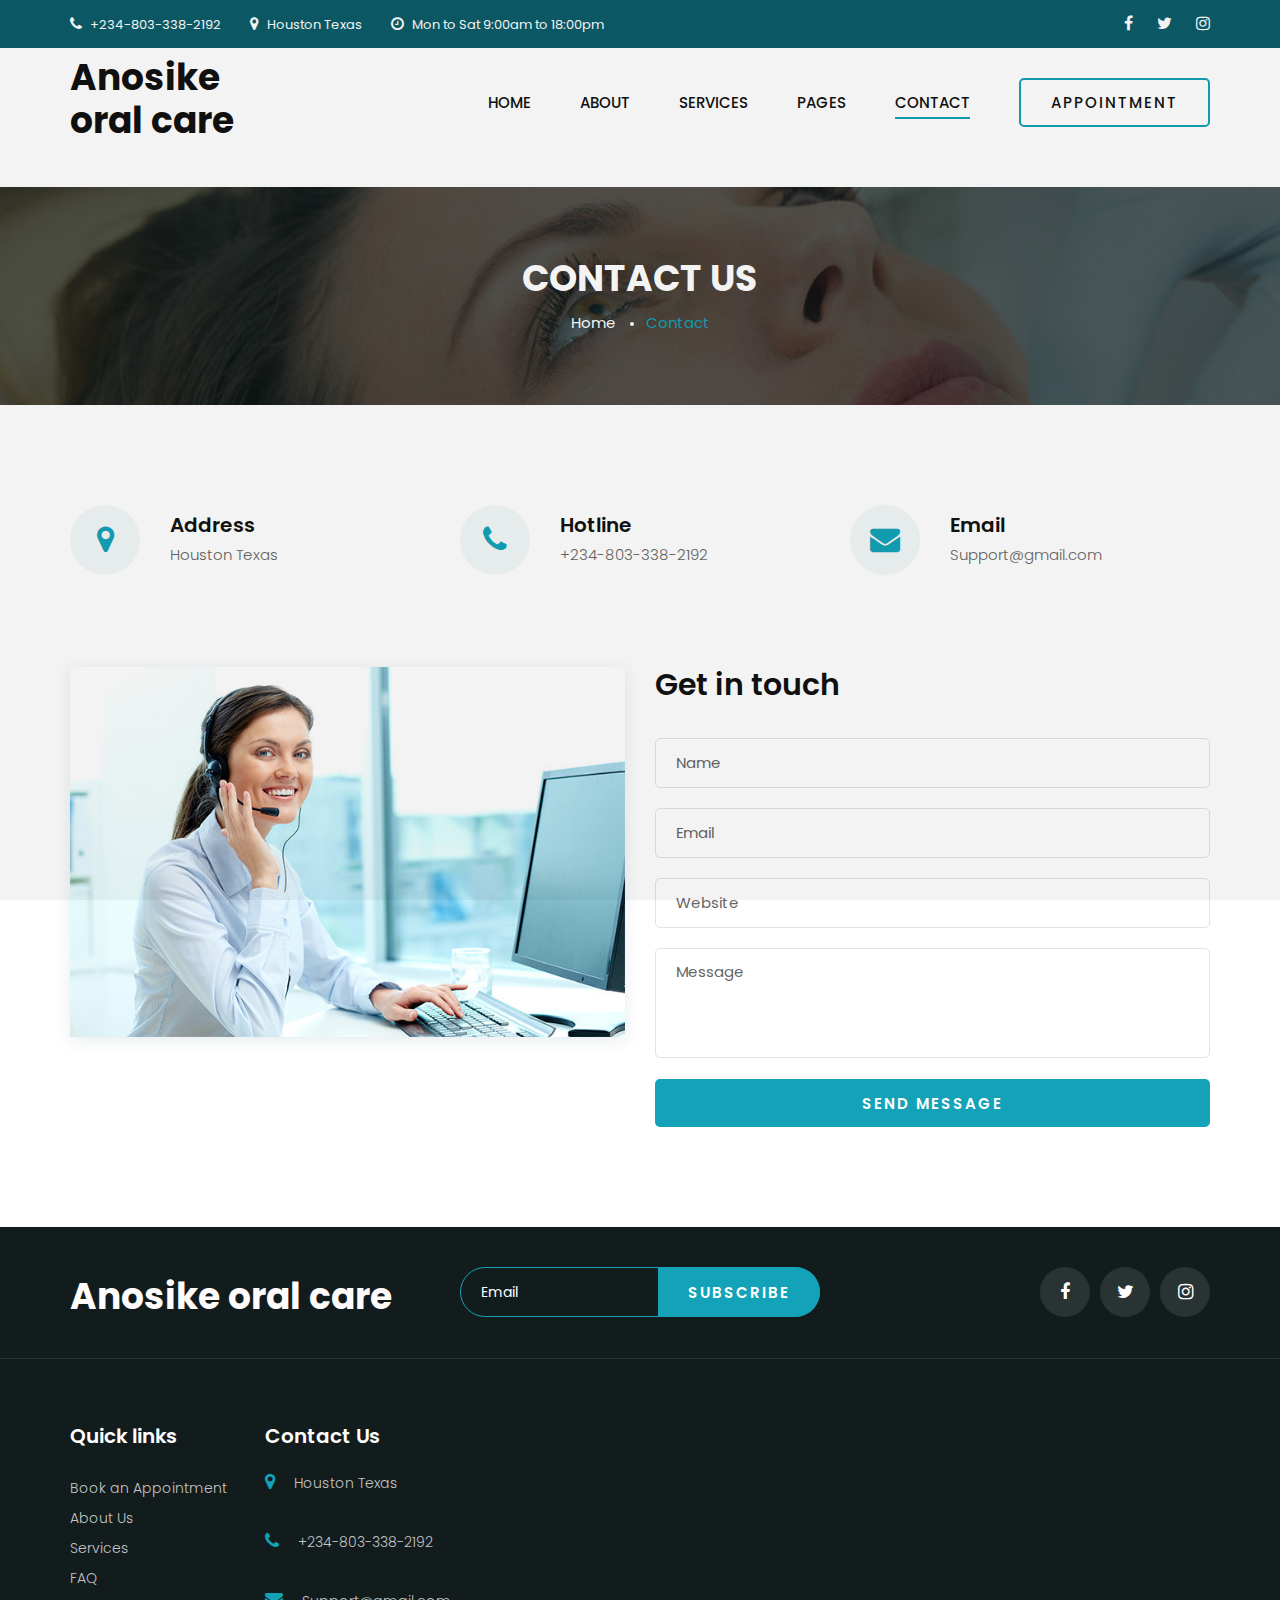
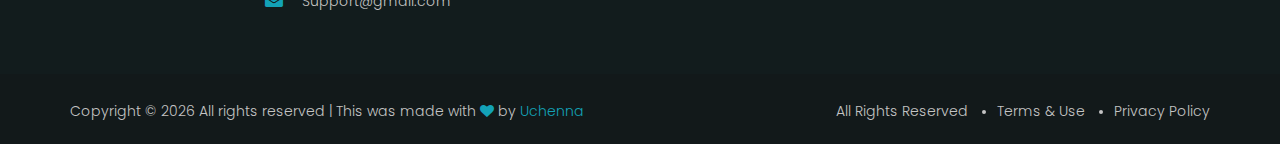
<file: contact.html>
<!DOCTYPE html>
<html lang="zxx">

<head>
    <meta charset="UTF-8">
    <meta name="description" content="Aesthetic Template">
    <meta name="keywords" content="Aesthetic, unica, creative, html">
    <meta name="viewport" content="width=device-width, initial-scale=1.0">
    <meta http-equiv="X-UA-Compatible" content="ie=edge">
    <title>Anosike Oral Care</title>

    <!-- Google Font -->
    <link href="https://fonts.googleapis.com/css2?family=Poppins:wght@300;400;500;600;700;800;900&display=swap"
    rel="stylesheet">

    <!-- Css Styles -->
    <link rel="stylesheet" href="css/bootstrap.min.css" type="text/css">
    <link rel="stylesheet" href="css/font-awesome.min.css" type="text/css">
    <link rel="stylesheet" href="css/flaticon.css" type="text/css">
    <link rel="stylesheet" href="css/nice-select.css" type="text/css">
    <link rel="stylesheet" href="css/jquery-ui.min.css" type="text/css">
    <link rel="stylesheet" href="css/magnific-popup.css" type="text/css">
    <link rel="stylesheet" href="css/owl.carousel.min.css" type="text/css">
    <link rel="stylesheet" href="css/slicknav.min.css" type="text/css">
    <link rel="stylesheet" href="css/style.css" type="text/css">
</head>

<body>
    <!-- Page Preloder -->
    <div id="preloder">
        <div class="loader"></div>
    </div>

    <!-- Offcanvas Menu Begin -->
    <div class="offcanvas-menu-overlay"></div>
    <div class="offcanvas-menu-wrapper">
        <div class="col-lg-2">
            <div class="section-title">
                <h2>Anosike oral care</h2>
            </div>
        </div>
        <div id="mobile-menu-wrap"></div>
        <div class="offcanvas__btn">
            <a href="#" class="primary-btn">Appointment</a>
        </div>
        <ul class="offcanvas__widget">
            <li><i class="fa fa-phone"></i> +234-803-338-2192</li>
            <li><i class="fa fa-map-marker"></i>Houston Texas</li>
            <li><i class="fa fa-clock-o"></i> Mon to Sat 9:00am to 18:00pm</li>
        </ul>
        <div class="offcanvas__social">
            <a href="#"><i class="fa fa-facebook"></i></a>
            <a href="#"><i class="fa fa-twitter"></i></a>
            <a href="#"><i class="fa fa-instagram"></i></a>
           
        </div>
    </div>
    <!-- Offcanvas Menu End -->

    <!-- Header Section Begin -->
    <header class="header">
        <div class="header__top">
            <div class="container">
                <div class="row">
                    <div class="col-lg-8">
                        <ul class="header__top__left">
                            <li><i class="fa fa-phone"></i> +234-803-338-2192</li>
                            <li><i class="fa fa-map-marker"></i> Houston Texas</li>
                            <li><i class="fa fa-clock-o"></i> Mon to Sat 9:00am to 18:00pm</li>
                        </ul>
                    </div>
                    <div class="col-lg-4">
                        <div class="header__top__right">
                            <a href="#"><i class="fa fa-facebook"></i></a>
                            <a href="#"><i class="fa fa-twitter"></i></a>
                            <a href="#"><i class="fa fa-instagram"></i></a>
                            
                        </div>
                    </div>
                </div>
            </div>
        </div>
        <div class="container">
            <div class="row">
                <div class="col-lg-2">
                    <div class="section-title">
                        <h2>Anosike oral care</h2>
                    </div>
                </div>
                <div class="col-lg-10">
                    <div class="header__menu__option">
                        <nav class="header__menu">
                            <ul>
                                <li><a href="./index.html">Home</a></li>
                                <li><a href="./about.html">About</a></li>
                                <li><a href="./services.html">Services</a></li>
                                <li><a href="#">Pages</a>
                                    <ul class="dropdown">
                                         <!-- <li><a href="./pricing.html">Pricing</a></li> -->
                                        <li><a href="./doctor.html">Doctor</a></li>
                                        <!-- <li><a href="./blog-details.html">Blog Details</a></li> -->
                                    </ul>
                                </li>
                                <!-- <li><a href="./blog.html">News</a></li> -->
                                <li class="active"><a href="./contact.html">Contact</a></li>
                            </ul>
                        </nav>
                        <div class="header__btn">
                            <a href="#" class="primary-btn">Appointment</a>
                        </div>
                    </div>
                </div>
            </div>
            <div class="canvas__open">
                <i class="fa fa-bars"></i>
            </div>
        </div>
    </header>
    <!-- Header Section End -->

    <!-- Breadcrumb Section Begin -->
    <section class="breadcrumb-option spad set-bg" data-setbg="img/breadcrumb-bg.jpg">
        <div class="container">
            <div class="row">
                <div class="col-lg-12 text-center">
                    <div class="breadcrumb__text">
                        <h2>Contact Us</h2>
                        <div class="breadcrumb__links">
                            <a href="./index.html">Home</a>
                            <span>Contact</span>
                        </div>
                    </div>
                </div>
            </div>
        </div>
    </section>
    <!-- Breadcrumb Section End -->

    <!-- Contact Section Begin -->
    <section class="contact spad">
        <div class="container">
            <div class="row">
                <div class="col-lg-4 col-md-4 col-sm-6">
                    <div class="contact__widget">
                        <div class="contact__widget__icon">
                            <i class="fa fa-map-marker"></i>
                        </div>
                        <div class="contact__widget__text">
                            <h5>Address</h5>
                            <p>Houston Texas</p>
                        </div>
                    </div>
                </div>
                <div class="col-lg-4 col-md-4 col-sm-6">
                    <div class="contact__widget">
                        <div class="contact__widget__icon">
                            <i class="fa fa-phone"></i>
                        </div>
                        <div class="contact__widget__text">
                            <h5>Hotline</h5>
                            <p>+234-803-338-2192</p>
                        </div>
                    </div>
                </div>
                <div class="col-lg-4 col-md-4 col-sm-6">
                    <div class="contact__widget">
                        <div class="contact__widget__icon">
                            <i class="fa fa-envelope"></i>
                        </div>
                        <div class="contact__widget__text">
                            <h5>Email</h5>
                            <p>Support@gmail.com</p>
                        </div>
                    </div>
                </div>
            </div>
            <div class="contact__content">
                <div class="row">
                    <div class="col-lg-6 col-md-6">
                        <div class="contact__pic">
                            <img src="img/contact-pic.jpg" alt="">
                        </div>
                    </div>
                    <div class="col-lg-6 col-md-6">
                        <div class="contact__form">
                            <h3>Get in touch</h3>
                            <form action="#">
                                <input type="text" placeholder="Name">
                                <input type="text" placeholder="Email">
                                <input type="text" placeholder="Website">
                                <textarea placeholder="Message"></textarea>
                                <button type="submit" class="site-btn">Send Message</button>
                            </form>
                        </div>
                    </div>
                </div>
            </div>
        </div>
    </section>
    <!-- Contact Section End -->

    <!-- Footer Section Begin -->
    <footer class="footer">
        <div class="footer__top">
            <div class="container">
                <div class="row">
                    <div class="col-lg-4 col-md-4">
                        <div>
                            <h2 class="sectionh">Anosike oral care</h2>
                        </div>
                    </div>
                    <div class="col-lg-4 col-md-8">
                        <div class="footer__newslatter">
                            <form action="#">
                                <input type="text" placeholder="Email">
                                <button type="submit" class="site-btn">Subscribe</button>
                            </form>
                        </div>
                    </div>
                    <div class="col-lg-4 col-md-12">
                        <div class="footer__social">
                            <a href="#"><i class="fa fa-facebook"></i></a>
                            <a href="#"><i class="fa fa-twitter"></i></a>
                            <a href="#"><i class="fa fa-instagram"></i></a>
                        </div>
                    </div>
                </div>
            </div>
        </div>
        <div class="container">
            <div class="row">
                <div class="col-lg-2 col-md-3 col-sm-6">
                    <div class="footer__widget">
                        <h5>Quick links</h5>
                        <ul>
                            <li><a href="#">Book an Appointment</a></li>
                            <li><a href="./about.html">About Us</a></li>
                            <li><a href="./services.html">Services</a></li>
                            <li><a href="#">FAQ</a></li>
                            <!-- <li><a href="#">News</a></li> -->
                        </ul>
                    </div>
                </div>
                <div class="col-lg-4 col-md-6 col-sm-6">
                    <div class="footer__address">
                        <h5>Contact Us</h5>
                        <ul>
                            <li><i class="fa fa-map-marker"></i> Houston Texas</li>
                            <li><i class="fa fa-phone"></i>  +234-803-338-2192</li>
                            <li><i class="fa fa-envelope"></i> Support@gmail.com</li>
                        </ul>
                    </div>
                </div>
                <div class="col-lg-4 col-md-12 col-sm-6">
                    <div class="footer__map">
                        <iframe
                        src="https://www.google.com/maps/embed?pb=!1m18!1m12!1m3!1d48158.305462977965!2d-74.13283844036356!3d41.02757295168286!2m3!1f0!2f0!3f0!3m2!1i1024!2i768!4f13.1!3m3!1m2!1s0x89c2e440473470d7%3A0xcaf503ca2ee57958!2sSaddle%20River%2C%20NJ%2007458%2C%20USA!5e0!3m2!1sen!2sbd!4v1575917275626!5m2!1sen!2sbd"
                        height="190" style="border:0" allowfullscreen=""></iframe>
                    </div>
                </div>
            </div>
        </div>
        <div class="footer__copyright">
            <div class="container">
                <div class="row">
                    <div class="col-lg-7">
                        <!-- Link back to Colorlib can't be removed. Template is licensed under CC BY 3.0. -->
                        <div class="footer__copyright__text">
                            <p>Copyright &copy; <script>
                                document.write(new Date().getFullYear());
                            </script> All rights reserved | This was made with <i class="fa fa-heart"
                            aria-hidden="true"></i> by <a href="https://colorlib.com"
                            target="_blank">Uchenna</a></p>
                        </div>
                        <!-- Link back to Colorlib can't be removed. Template is licensed under CC BY 3.0. -->
                    </div>
                    <div class="col-lg-5">
                        <ul>
                            <li>All Rights Reserved</li>
                            <li>Terms & Use</li>
                            <li>Privacy Policy</li>
                        </ul>
                    </div>
                </div>
            </div>
        </div>
    </footer>
    <!-- Footer Section End -->

    <!-- Js Plugins -->
    <script src="js/jquery-3.3.1.min.js"></script>
    <script src="js/bootstrap.min.js"></script>
    <script src="js/jquery.magnific-popup.min.js"></script>
    <script src="js/masonry.pkgd.min.js"></script>
    <script src="js/jquery-ui.min.js"></script>
    <script src="js/jquery.nice-select.min.js"></script>
    <script src="js/jquery.slicknav.js"></script>
    <script src="js/owl.carousel.min.js"></script>
    <script src="js/main.js"></script>
</body>

</html>
</file>
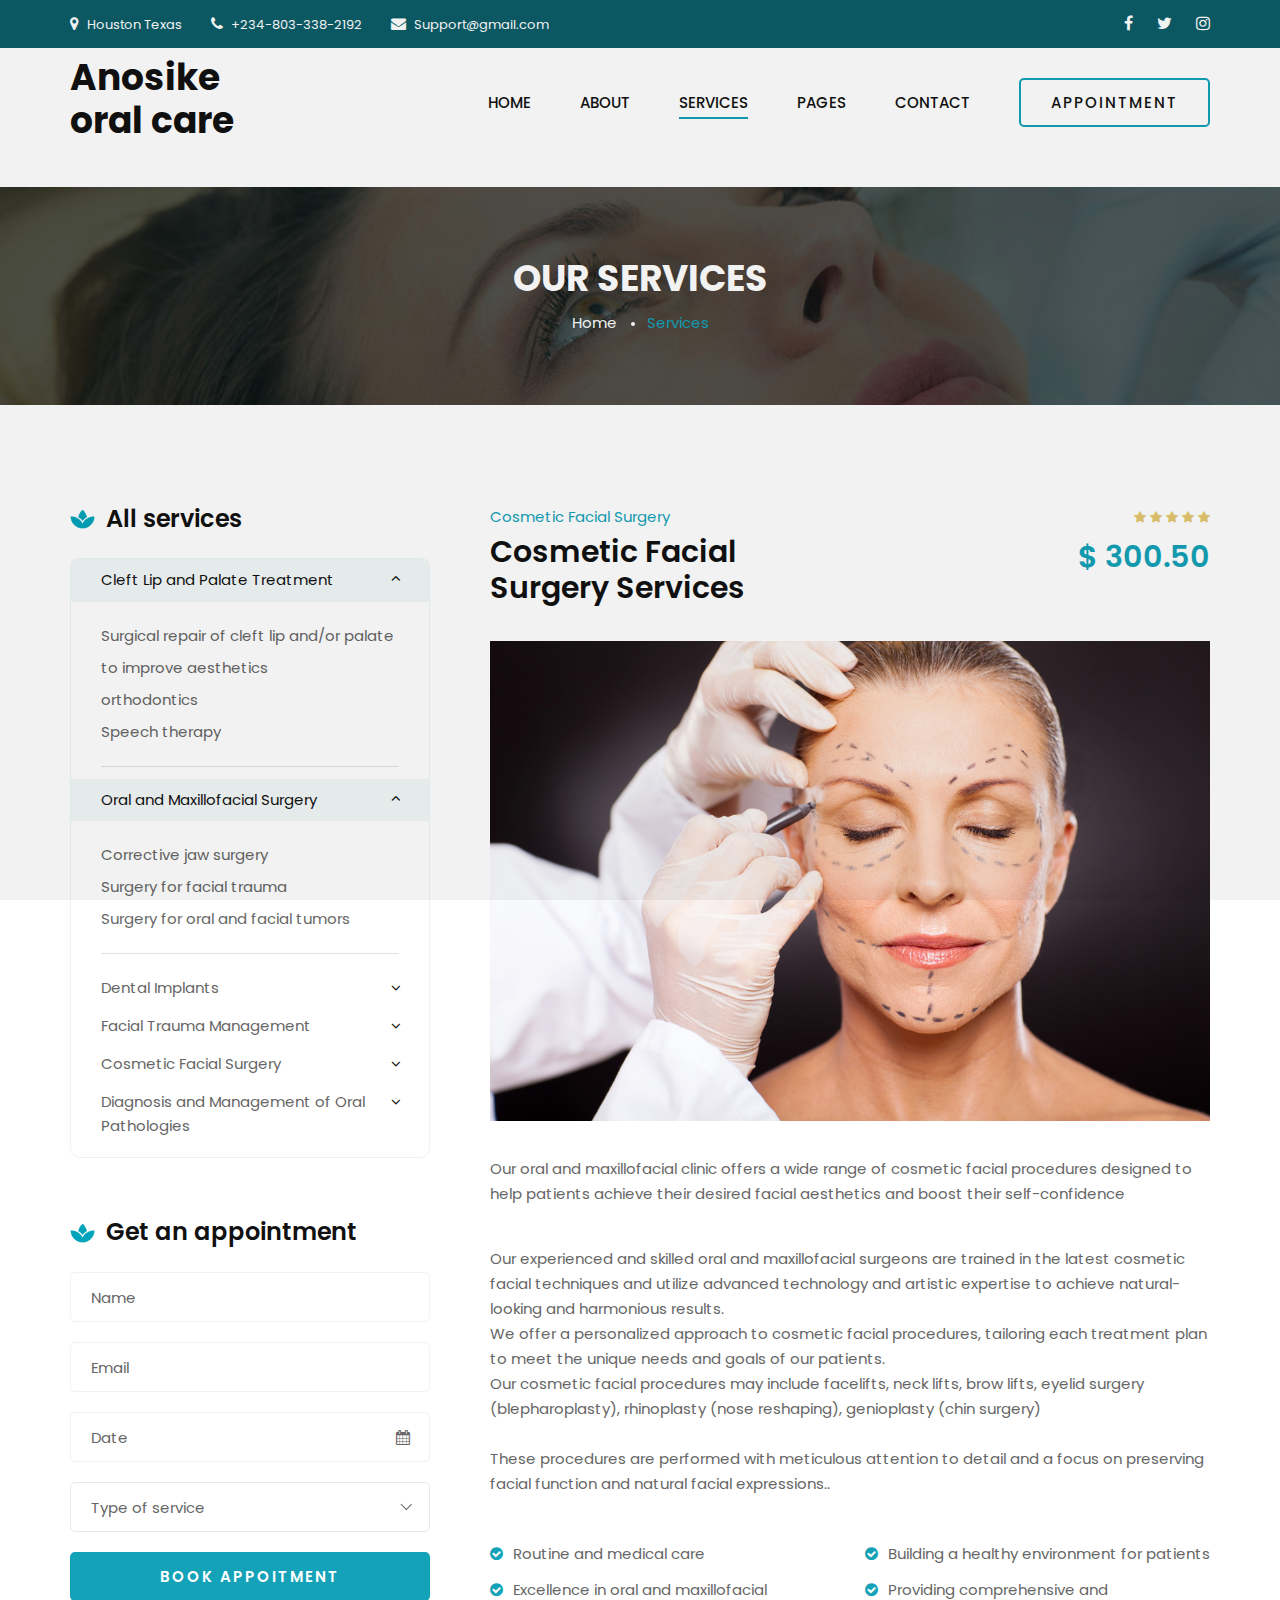
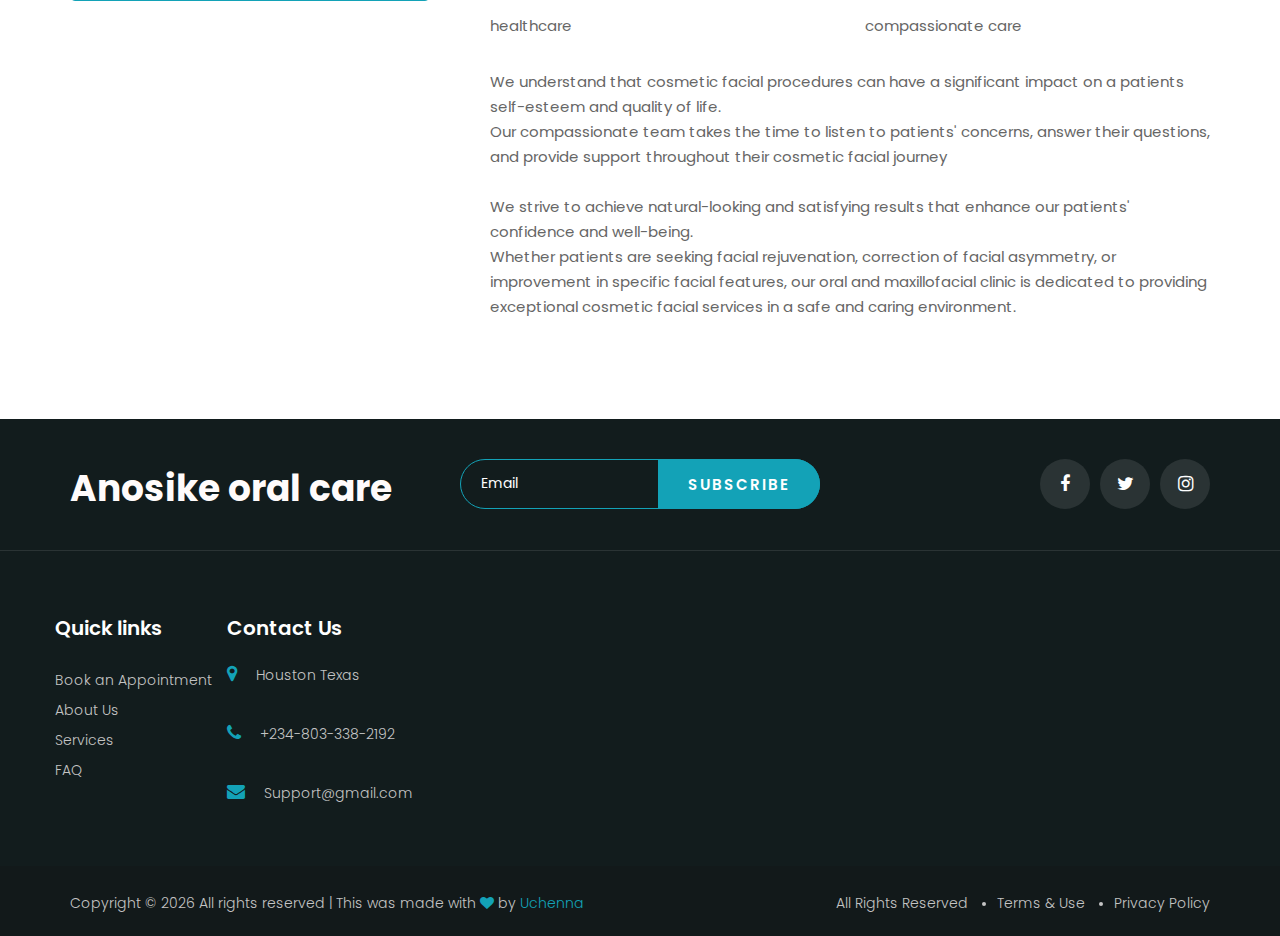
<file: Cosmetic-Facial-Surgery.html>
<!DOCTYPE html>
<html lang="zxx">

<head>
    <meta charset="UTF-8">
    <meta name="description" content="Aesthetic Template">
    <meta name="keywords" content="Aesthetic, unica, creative, html">
    <meta name="viewport" content="width=device-width, initial-scale=1.0">
    <meta http-equiv="X-UA-Compatible" content="ie=edge">
    <title>Anosike Oral Care</title>

    <!-- Google Font -->
    <link href="https://fonts.googleapis.com/css2?family=Poppins:wght@300;400;500;600;700;800;900&display=swap"
    rel="stylesheet">

    <!-- Css Styles -->
    <link rel="stylesheet" href="css/bootstrap.min.css" type="text/css">
    <link rel="stylesheet" href="css/font-awesome.min.css" type="text/css">
    <link rel="stylesheet" href="css/flaticon.css" type="text/css">
    <link rel="stylesheet" href="css/nice-select.css" type="text/css">
    <link rel="stylesheet" href="css/jquery-ui.min.css" type="text/css">
    <link rel="stylesheet" href="css/magnific-popup.css" type="text/css">
    <link rel="stylesheet" href="css/owl.carousel.min.css" type="text/css">
    <link rel="stylesheet" href="css/slicknav.min.css" type="text/css">
    <link rel="stylesheet" href="css/style.css" type="text/css">
</head>

<body>
    <!-- Page Preloder -->
    <div id="preloder">
        <div class="loader"></div>
    </div>

    <!-- Offcanvas Menu Begin -->
    <div class="offcanvas-menu-overlay"></div>
    <div class="offcanvas-menu-wrapper">
        <div class="section-title">
            <h2>Anosike oral care</h2>
        </div>
        <div id="mobile-menu-wrap"></div>
        <div class="offcanvas__btn">
            <a href="#" class="primary-btn">Appointment</a>
        </div>
        <ul class="offcanvas__widget">
            <li><i class="fa fa-map-marker"></i> Houston Texas</li>
                            <li><i class="fa fa-phone"></i>  +234-803-338-2192</li>
                            <li><i class="fa fa-envelope"></i> Support@gmail.com</li>
        </ul>
        <div class="offcanvas__social">
            <a href="#"><i class="fa fa-facebook"></i></a>
            <a href="#"><i class="fa fa-twitter"></i></a>
            <a href="#"><i class="fa fa-instagram"></i></a>
              
        </div>
    </div>
    <!-- Offcanvas Menu End -->

    <!-- Header Section Begin -->
    <header class="header">
        <div class="header__top">
            <div class="container">
                <div class="row">
                    <div class="col-lg-8">
                        <ul class="header__top__left">
                            <li><i class="fa fa-map-marker"></i> Houston Texas</li>
                            <li><i class="fa fa-phone"></i>  +234-803-338-2192</li>
                            <li><i class="fa fa-envelope"></i> Support@gmail.com</li>
                        </ul>
                    </div>
                    <div class="col-lg-4">
                        <div class="header__top__right">
                            <a href="#"><i class="fa fa-facebook"></i></a>
                            <a href="#"><i class="fa fa-twitter"></i></a>
                            <a href="#"><i class="fa fa-instagram"></i></a>
                              
                        </div>
                    </div>
                </div>
            </div>
        </div>
        <div class="container">
            <div class="row">
                <div class="col-lg-2">
                    <div class="section-title">
                        <h2>Anosike oral care</h2>
                    </div>
                </div>
                <div class="col-lg-10">
                    <div class="header__menu__option">
                        <nav class="header__menu">
                            <ul>
                                <li><a href="./index.html">Home</a></li>
                                <li><a href="./about.html">About</a></li>
                                <li class="active"><a href="./services.html">Services</a></li>
                                <li><a href="#">Pages</a>
                                    <ul class="dropdown">
                                         <!-- <li><a href="./pricing.html">Pricing</a></li> -->
                                        <li><a href="./doctor.html">Doctor</a></li>
                                        <!-- <li><a href="./blog-details.html">Blog Details</a></li> -->
                                    </ul>
                                </li>
                                <!-- <li><a href="./blog.html">News</a></li> -->
                                <li><a href="./contact.html">Contact</a></li>
                            </ul>
                        </nav>
                        <div class="header__btn">
                            <a href="#" class="primary-btn">Appointment</a>
                        </div>
                    </div>
                </div>
            </div>
            <div class="canvas__open">
                <i class="fa fa-bars"></i>
            </div>
        </div>
    </header>
    <!-- Header Section End -->

    <!-- Breadcrumb Section Begin -->
    <section class="breadcrumb-option spad set-bg" data-setbg="img/breadcrumb-bg.jpg">
        <div class="container">
            <div class="row">
                <div class="col-lg-12 text-center">
                    <div class="breadcrumb__text">
                        <h2>Our Services</h2>
                        <div class="breadcrumb__links">
                            <a href="./index.html">Home</a>
                            <span>Services</span>
                        </div>
                    </div>
                </div>
            </div>
        </div>
    </section>
    <!-- Breadcrumb Section End -->

    <!-- Services Section Begin -->
    <section class="services-page spad">
        <div class="container">
            <div class="row">
                <div class="col-lg-8 order-lg-2">
                    <div class="services__details">
                        <div class="row">
                            <div class="col-lg-6 col-md-6 col-sm-6">
                                <div class="services__details__title">
                                    <span>Cosmetic Facial Surgery</span>
                                    <h3>Cosmetic Facial Surgery Services</h3>
                                </div>
                            </div>
                            <div class="col-lg-6 col-md-6 col-sm-6">
                                <div class="services__details__widget">
                                    <div class="rating">
                                        <i class="fa fa-star"></i>
                                        <i class="fa fa-star"></i>
                                        <i class="fa fa-star"></i>
                                        <i class="fa fa-star"></i>
                                        <i class="fa fa-star"></i>
                                    </div>
                                    <h3>$ 300.50</h3>
                                </div>
                            </div>
                        </div>
                        <div class="services__details__pic">
                            <img src="img/services/cosmetic.png" alt="">
                        </div>
                        <div class="services__details__text">
                            <p>Our oral and maxillofacial clinic offers a wide 
                            range of cosmetic facial procedures designed to help patients achieve their desired facial aesthetics and boost their self-confidence</p>
                        </div>
                        <!-- <div class="row">
                            <div class="col-sm-4">
                                <div class="services__details__item__pic">
                                    <img src="img/services/sd-2.jpg" alt="">
                                </div>
                            </div>

                        </div> -->
                        <div class="services__details__desc">
                <p>Our experienced and skilled oral and maxillofacial surgeons are trained in the latest cosmetic facial techniques and 
                    utilize advanced technology and artistic expertise to achieve natural-looking and harmonious results.
                            <br>We offer a personalized approach to cosmetic facial procedures,
                             tailoring each treatment plan to meet the unique needs and goals of our patients.<br>
                             Our cosmetic facial procedures may include facelifts, neck lifts, brow lifts, eyelid surgery 
                             (blepharoplasty), rhinoplasty (nose reshaping), genioplasty (chin surgery)  </br> 
                           <br>  These procedures are performed with meticulous attention to detail 
                           and a focus on preserving facial function and natural facial expressions..
                            </br>
                        </br>
                            </p>
                            <div class="row">
                                <div class="col-lg-6 col-md-6 col-sm-6">
                                    <ul class="services__details__feature">
                                        <li><i class="fa fa-check-circle"></i> Routine and medical care</li>
                                        <li><i class="fa fa-check-circle"></i> Excellence in oral and maxillofacial healthcare</li>
                                    </ul>
                                </div>
                                <div class="col-lg-6 col-md-6 col-sm-6">
                                    <ul class="services__details__feature">
                                            <li><i class="fa fa-check-circle"></i> Building a healthy environment for patients</li>
                                            <li><i class="fa fa-check-circle"></i> Providing comprehensive and compassionate care</li>
                                    </ul>
                                </div>
                            </div>
                            <p>We understand that cosmetic facial procedures can have a significant impact on a patients self-esteem and quality of life.<br>
                                Our compassionate team takes the time to listen to patients' concerns, answer their questions, 
                                and provide support throughout their cosmetic facial journey</br><br>
                                We strive to achieve natural-looking and satisfying results that enhance our patients' confidence and well-being.</br>
                                Whether patients are seeking facial rejuvenation, correction of facial asymmetry, or improvement in specific facial features, 
                                our oral and maxillofacial 
                                clinic is dedicated to providing exceptional cosmetic facial services in a safe and caring environment.
                            </p>
                        </div>
                    </div>
                </div>
                <div class="col-lg-4 order-lg-1">
                    <div class="services__sidebar">
                        <div class="services__accordion">
                            <div class="services__title">
                                <h4><img src="img/icons/services-icon.png" alt=""> All services</h4>
                            </div>
                            <div class="accordion" id="accordionExample">
                                <div class="card">
                                    <div class="card-heading active">
                                        <a data-toggle="collapse" data-target="#collapseOne">
                                            Cleft Lip and Palate Treatment
                                        </a>
                                    </div>
                                    <div id="collapseOne" class="collapse show" data-parent="#accordionExample">
                                        <div class="card-body">
                                            <ul>
                                                <li><a href="CleftLipandPalateTreatment.html">Surgical repair of cleft lip and/or palate to improve aesthetics</a></li>
                                                <li><a href="Cosmetic-Facial-Surgery.html">orthodontics</a></li>
                                                <li><a href="CleftLipandPalateTreatment.html">Speech therapy</a></li>

                                            </ul>
                                        </div>
                                    </div>
                                </div>
                                <div class="card">
                                    <div class="card-heading active">
                                        <a data-toggle="collapse" data-target="#collapseOne">
                                            Oral and Maxillofacial Surgery
                                        </a>
                                    </div>
                                    <div id="collapseOne" class="collapse show" data-parent="#accordionExample">
                                        <div class="card-body">
                                            <ul>
                                                <li><a href="oral.html">Corrective jaw surgery</a></li>
                                                <li><a href="oral.html">Surgery for facial trauma</a></li>
                                                <li><a href="oral.html">Surgery for oral and facial tumors</a></li>

                                            </ul>
                                        </div>
                                    </div>
                                </div>
                                <div class="card">
                                    <div class="card-heading">
                                        <a data-toggle="collapse" data-target="#collapseTwo">
                                            Dental Implants
                                        </a>
                                    </div>
                                    <div id="collapseTwo" class="collapse" data-parent="#accordionExample">
                                        <div class="card-body">
                                            <ul>
                                                <li><a href="dental-implants.html">Surgical placement of dental implants</a></li>
                                            </ul>
                                        </div>
                                    </div>
                                </div>
                                <div class="card">
                                    <div class="card-heading">
                                        <a data-toggle="collapse" data-target="#collapseThree">
                                            Facial Trauma Management
                                        </a>
                                    </div>
                                    <div id="collapseThree" class="collapse" data-parent="#accordionExample">
                                        <div class="card-body">
                                            <ul>
                                                <li><a href="services.html">Diagnosis and treatment of fractures of the facial bones</a></li>
                                                <li><a href="services.html">Surgical repair and reconstruction of the facial structures</a></li>
                                            </ul>
                                        </div>
                                    </div>
                                </div>
                                <div class="card">
                                    <div class="card-heading">
                                        <a data-toggle="collapse" data-target="#collapseFour">
                                            Cosmetic Facial Surgery
                                        </a>
                                    </div>
                                    <div id="collapseFour" class="collapse" data-parent="#accordionExample">
                                        <div class="card-body">
                                            <ul>
                                                <li><a href="Cosmetic-Facial-Surgery.html">Rhinoplasty </a></li>
                                                <li><a href="Cosmetic-Facial-Surgery.html">Genioplasty </a></li>
                                                <li><a href="Cosmetic-Facial-Surgery.html">Facelift</a></li>
                                            </ul>
                                        </div>
                                    </div>
                                </div>
                                <div class="card">
                                    <div class="card-heading">
                                        <a data-toggle="collapse" data-target="#collapseFive">
                                            Diagnosis and Management of Oral Pathologies
                                        </a>
                                    </div>
                                    <div id="collapseFive" class="collapse" data-parent="#accordionExample">
                                        <div class="card-body">
                                            <ul>
                                                <li><a href="Diagnosis-and-Pathologies.html">Biopsies</a></li>
                                                <li><a href="Diagnosis-and-Pathologies.html">Diagnosis and treatment of oral pathologies</a></li>
                                            </ul>
                                        </div>
                                    </div>
                                </div>
                            </div>
                        </div>
                    </div>
                    <div class="services__appoinment">
                        <div class="services__title">
                            <h4><img src="img/icons/services-icon.png" alt=""> Get an appointment</h4>
                        </div>
                        <form action="#">
                            <input type="text" placeholder="Name">
                            <input type="text" placeholder="Email">
                            <div class="datepicker__item">
                                <input type="text" placeholder="Date" class="datepicker">
                                <i class="fa fa-calendar"></i>
                            </div>
                            <select>
                                <option value="">Type of service</option>
                                <option value="">Advanced equipment</option>
                                <option value="">Qualified doctors</option>
                                <option value="">Certified services</option>
                                <option value="">Emergency care</option>
                            </select>
                            <button type="submit" class="site-btn">Book appoitment</button>
                        </form>
                    </div>
                </div>
            </div>
        </div>
    </section>
    <!-- Services Section End -->

    <!-- Footer Section Begin -->
    <footer class="footer">
        <div class="footer__top">
            <div class="container">
                <div class="row">
                    <div class="col-lg-4 col-md-4">
                        <div>
                            <h2 class="sectionh">Anosike oral care</h2>
                        </div>
                    </div>
                    <div class="col-lg-4 col-md-8">
                        <div class="footer__newslatter">
                            <form action="#">
                                <input type="text" placeholder="Email">
                                <button type="submit" class="site-btn">Subscribe</button>
                            </form>
                        </div>
                    </div>
                    <div class="col-lg-4 col-md-12">
                        <div class="footer__social">
                            <a href="#"><i class="fa fa-facebook"></i></a>
                            <a href="#"><i class="fa fa-twitter"></i></a>
                            <a href="#"><i class="fa fa-instagram"></i></a>
                              
                        </div>
                    </div>
                </div>
            </div>
        </div>
        <div class="container">
            <div class="row">
                <div class="footer__widget">
                    <h5>Quick links</h5>
                    <ul>
                        <li><a href="#">Book an Appointment</a></li>
                        <li><a href="./about.html">About Us</a></li>
                        <li><a href="./services.html">Services</a></li>
                        <li><a href="#">FAQ</a></li>
                        <!-- <li><a href="#">News</a></li> -->
                    </ul>
                </div>
                <div class="col-lg-4 col-md-6 col-sm-6">
                    <div class="footer__address">
                        <h5>Contact Us</h5>
                        <ul>
                            <li><i class="fa fa-map-marker"></i> Houston Texas</li>
                            <li><i class="fa fa-phone"></i>  +234-803-338-2192</li>
                            <li><i class="fa fa-envelope"></i> Support@gmail.com</li>
                        </ul>
                    </div>
                </div>
                <div class="col-lg-4 col-md-12 col-sm-6">
                    <div class="footer__map">
                        <iframe
                        src="https://www.google.com/maps/embed?pb=!1m18!1m12!1m3!1d48158.305462977965!2d-74.13283844036356!3d41.02757295168286!2m3!1f0!2f0!3f0!3m2!1i1024!2i768!4f13.1!3m3!1m2!1s0x89c2e440473470d7%3A0xcaf503ca2ee57958!2sSaddle%20River%2C%20NJ%2007458%2C%20USA!5e0!3m2!1sen!2sbd!4v1575917275626!5m2!1sen!2sbd"
                        height="190" style="border:0" allowfullscreen=""></iframe>
                    </div>
                </div>
            </div>
        </div>
        <div class="footer__copyright">
            <div class="container">
                <div class="row">
                    <div class="col-lg-7">
                        <!-- Link back to Colorlib can't be removed. Template is licensed under CC BY 3.0. -->
                        <div class="footer__copyright__text">
                            <p>Copyright &copy; <script>
                                document.write(new Date().getFullYear());
                            </script> All rights reserved | This was made with <i class="fa fa-heart"
                            aria-hidden="true"></i> by <a href="#"
                            target="_blank">Uchenna</a></p>
                        </div>
                        <!-- Link back to Colorlib can't be removed. Template is licensed under CC BY 3.0. -->
                    </div>
                    <div class="col-lg-5">
                        <ul>
                            <li>All Rights Reserved</li>
                            <li>Terms & Use</li>
                            <li>Privacy Policy</li>
                        </ul>
                    </div>
                </div>
            </div>
        </div>
    </footer>
    <!-- Footer Section End -->

    <!-- Js Plugins -->
    <script src="js/jquery-3.3.1.min.js"></script>
    <script src="js/bootstrap.min.js"></script>
    <script src="js/jquery.magnific-popup.min.js"></script>
    <script src="js/masonry.pkgd.min.js"></script>
    <script src="js/jquery-ui.min.js"></script>
    <script src="js/jquery.nice-select.min.js"></script>
    <script src="js/jquery.slicknav.js"></script>
    <script src="js/owl.carousel.min.js"></script>
    <script src="js/main.js"></script>
</body>

</html>
</file>
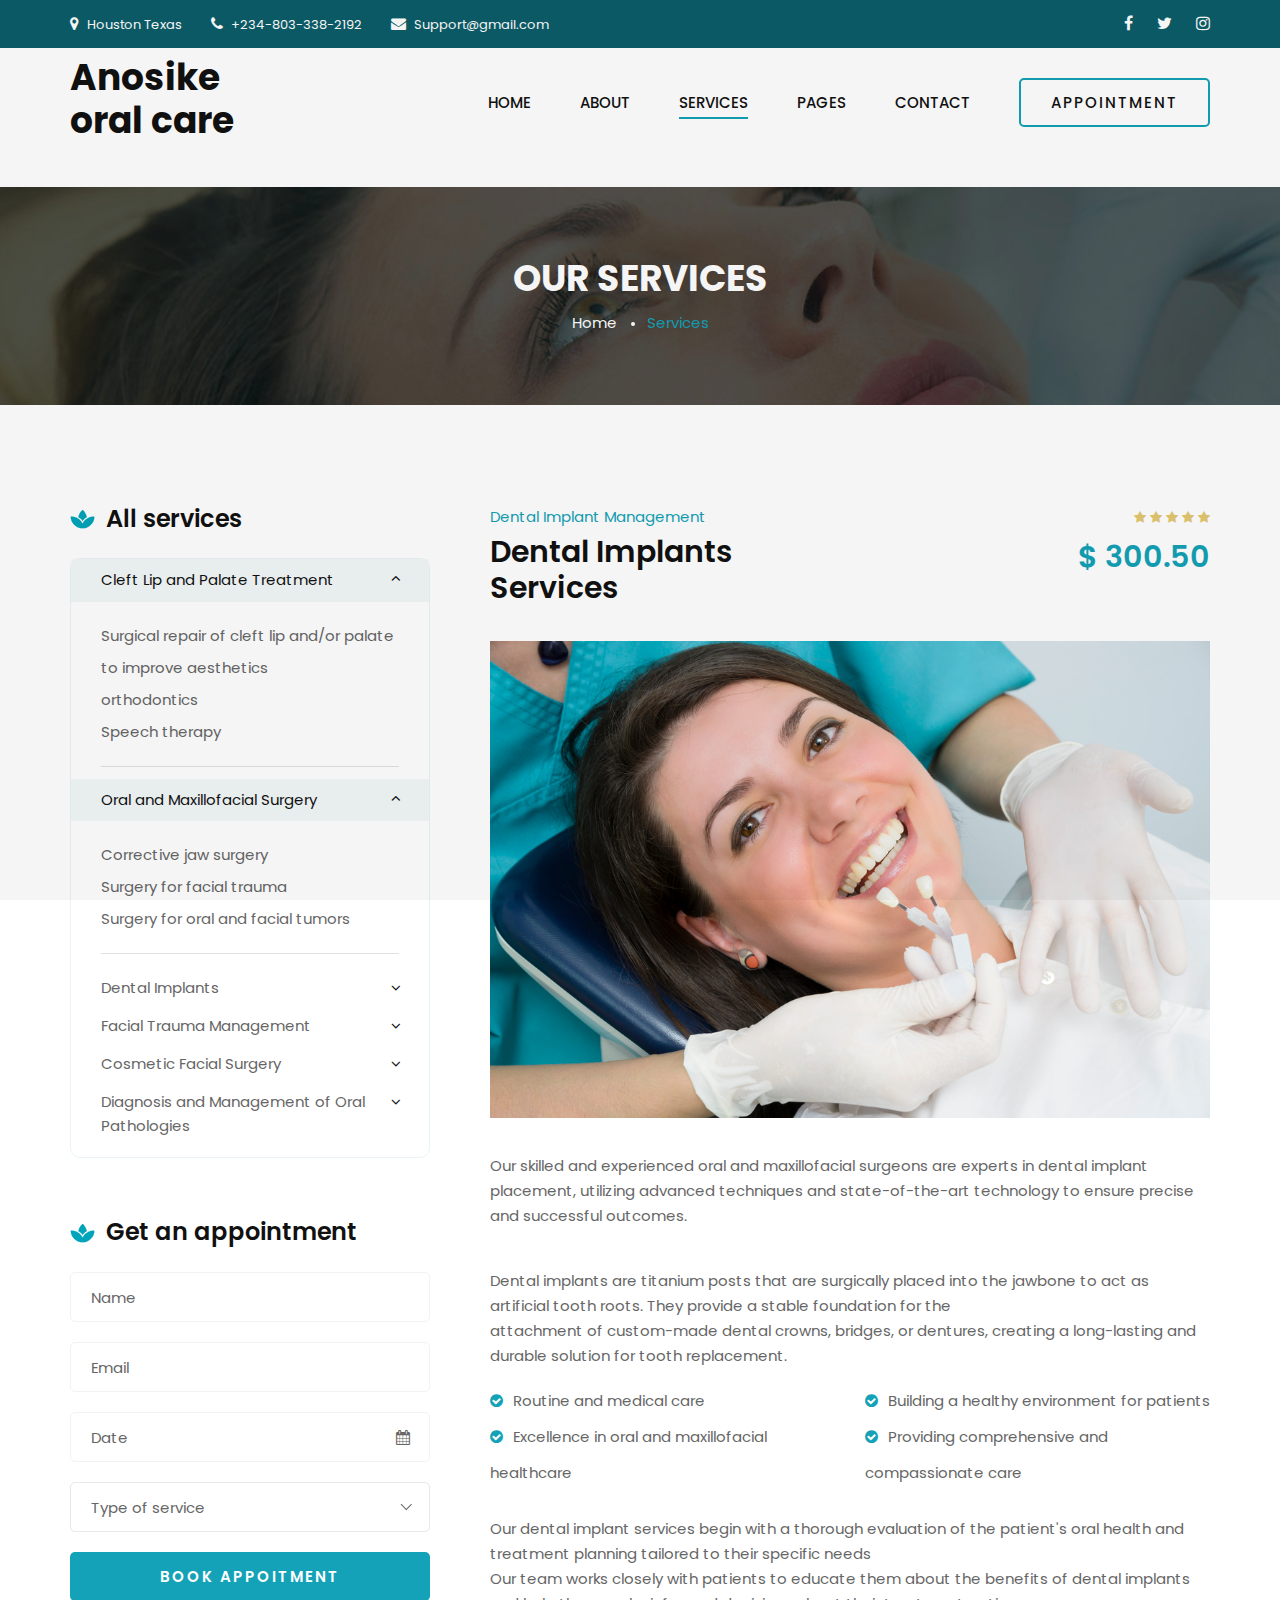
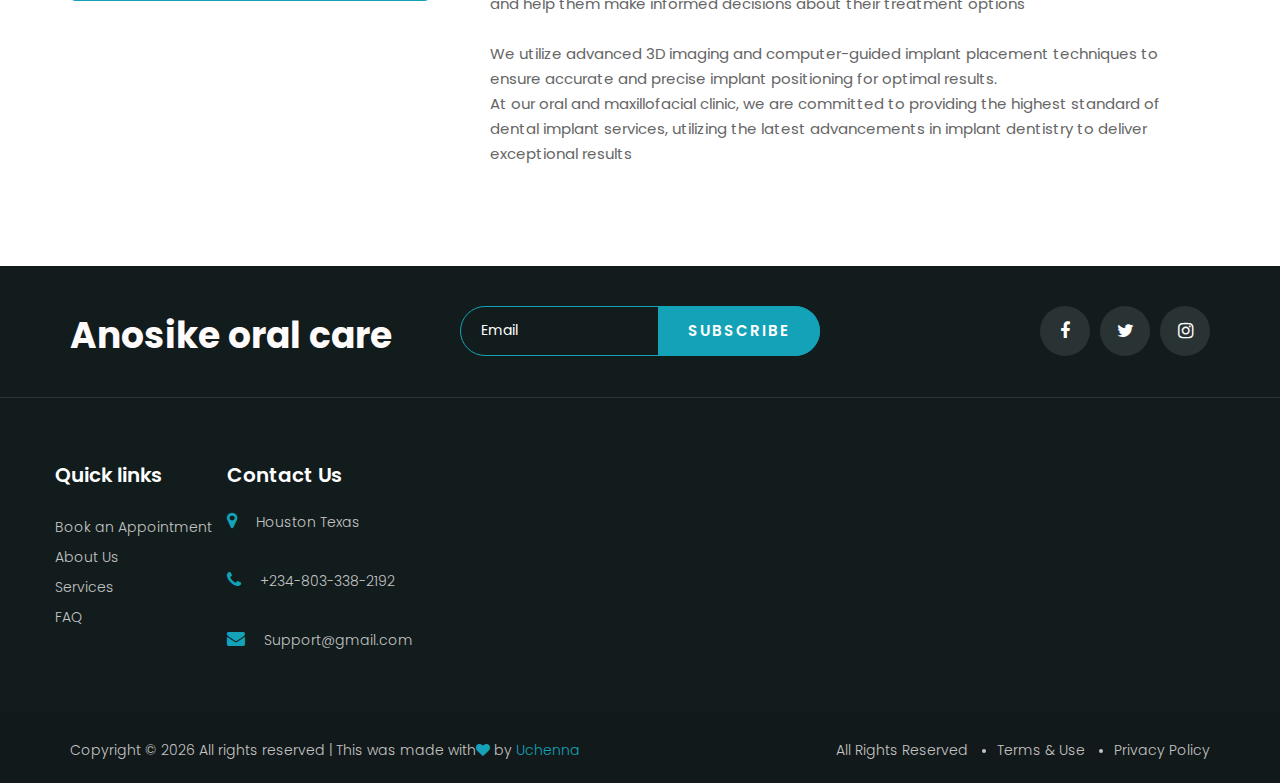
<file: dental-implants.html>
<!DOCTYPE html>
<html lang="zxx">

<head>
    <meta charset="UTF-8">
    <meta name="description" content="Aesthetic Template">
    <meta name="keywords" content="Aesthetic, unica, creative, html">
    <meta name="viewport" content="width=device-width, initial-scale=1.0">
    <meta http-equiv="X-UA-Compatible" content="ie=edge">
    <title>Anosike Oral Care</title>

    <!-- Google Font -->
    <link href="https://fonts.googleapis.com/css2?family=Poppins:wght@300;400;500;600;700;800;900&display=swap"
    rel="stylesheet">

    <!-- Css Styles -->
    <link rel="stylesheet" href="css/bootstrap.min.css" type="text/css">
    <link rel="stylesheet" href="css/font-awesome.min.css" type="text/css">
    <link rel="stylesheet" href="css/flaticon.css" type="text/css">
    <link rel="stylesheet" href="css/nice-select.css" type="text/css">
    <link rel="stylesheet" href="css/jquery-ui.min.css" type="text/css">
    <link rel="stylesheet" href="css/magnific-popup.css" type="text/css">
    <link rel="stylesheet" href="css/owl.carousel.min.css" type="text/css">
    <link rel="stylesheet" href="css/slicknav.min.css" type="text/css">
    <link rel="stylesheet" href="css/style.css" type="text/css">
</head>

<body>
    <!-- Page Preloder -->
    <div id="preloder">
        <div class="loader"></div>
    </div>

    <!-- Offcanvas Menu Begin -->
    <div class="offcanvas-menu-overlay"></div>
    <div class="offcanvas-menu-wrapper">
        <div class="section-title">
            <h2>Anosike oral care</h2>
        </div>
        <div id="mobile-menu-wrap"></div>
        <div class="offcanvas__btn">
            <a href="#" class="primary-btn">Appointment</a>
        </div>
        <ul class="offcanvas__widget">
            <li><i class="fa fa-map-marker"></i> Houston Texas</li>
                            <li><i class="fa fa-phone"></i>  +234-803-338-2192</li>
                            <li><i class="fa fa-envelope"></i> Support@gmail.com</li>
        </ul>
        <div class="offcanvas__social">
            <a href="#"><i class="fa fa-facebook"></i></a>
            <a href="#"><i class="fa fa-twitter"></i></a>
            <a href="#"><i class="fa fa-instagram"></i></a>
              
        </div>
    </div>
    <!-- Offcanvas Menu End -->

    <!-- Header Section Begin -->
    <header class="header">
        <div class="header__top">
            <div class="container">
                <div class="row">
                    <div class="col-lg-8">
                        <ul class="header__top__left">
                            <li><i class="fa fa-map-marker"></i> Houston Texas</li>
                            <li><i class="fa fa-phone"></i>  +234-803-338-2192</li>
                            <li><i class="fa fa-envelope"></i> Support@gmail.com</li>
                        </ul>
                    </div>
                    <div class="col-lg-4">
                        <div class="header__top__right">
                            <a href="#"><i class="fa fa-facebook"></i></a>
                            <a href="#"><i class="fa fa-twitter"></i></a>
                            <a href="#"><i class="fa fa-instagram"></i></a>
                              
                        </div>
                    </div>
                </div>
            </div>
        </div>
        <div class="container">
            <div class="row">
                <div class="col-lg-2">
                    <div class="section-title">
                        <h2>Anosike oral care</h2>
                    </div>
                </div>
                <div class="col-lg-10">
                    <div class="header__menu__option">
                        <nav class="header__menu">
                            <ul>
                                <li><a href="./index.html">Home</a></li>
                                <li><a href="./about.html">About</a></li>
                                <li class="active"><a href="./services.html">Services</a></li>
                                <li><a href="#">Pages</a>
                                    <ul class="dropdown">
                                         <!-- <li><a href="./pricing.html">Pricing</a></li> -->
                                        <li><a href="./doctor.html">Doctor</a></li>
                                        <!-- <li><a href="./blog-details.html">Blog Details</a></li> -->
                                    </ul>
                                </li>
                                <!-- <li><a href="./blog.html">News</a></li> -->
                                <li><a href="./contact.html">Contact</a></li>
                            </ul>
                        </nav>
                        <div class="header__btn">
                            <a href="#" class="primary-btn">Appointment</a>
                        </div>
                    </div>
                </div>
            </div>
            <div class="canvas__open">
                <i class="fa fa-bars"></i>
            </div>
        </div>
    </header>
    <!-- Header Section End -->

    <!-- Breadcrumb Section Begin -->
    <section class="breadcrumb-option spad set-bg" data-setbg="img/breadcrumb-bg.jpg">
        <div class="container">
            <div class="row">
                <div class="col-lg-12 text-center">
                    <div class="breadcrumb__text">
                        <h2>Our Services</h2>
                        <div class="breadcrumb__links">
                            <a href="./index.html">Home</a>
                            <span>Services</span>
                        </div>
                    </div>
                </div>
            </div>
        </div>
    </section>
    <!-- Breadcrumb Section End -->

    <!-- Services Section Begin -->
    <section class="services-page spad">
        <div class="container">
            <div class="row">
                <div class="col-lg-8 order-lg-2">
                    <div class="services__details">
                        <div class="row">
                            <div class="col-lg-6 col-md-6 col-sm-6">
                                <div class="services__details__title">
                                    <span>Dental Implant Management</span>
                                    <h3>Dental Implants Services</h3>
                                </div>
                            </div>
                            <div class="col-lg-6 col-md-6 col-sm-6">
                                <div class="services__details__widget">
                                    <div class="rating">
                                        <i class="fa fa-star"></i>
                                        <i class="fa fa-star"></i>
                                        <i class="fa fa-star"></i>
                                        <i class="fa fa-star"></i>
                                        <i class="fa fa-star"></i>
                                    </div>
                                    <h3>$ 300.50</h3>
                                </div>
                            </div>
                        </div>
                        <div class="services__details__pic">
                            <img src="img/services/Depositphotos_24474281_m-2015.jpg" alt="">
                        </div>
                        <div class="services__details__text">
                            <p>Our skilled and experienced oral and maxillofacial surgeons are experts in dental implant placement, 
                            utilizing advanced techniques and state-of-the-art technology to ensure precise and successful outcomes. </p>
                        </div>
                        <!-- <div class="row">
                            <div class="col-sm-4">
                                <div class="services__details__item__pic">
                                    <img src="img/services/sd-2.jpg" alt="">
                                </div>
                            </div>

                        </div> -->
                        <div class="services__details__desc">
                            <p>Dental implants are titanium posts that are surgically placed into the jawbone to act as artificial tooth roots. 
                            They provide a stable foundation for the
                            <br>attachment of custom-made dental crowns, bridges, or dentures, creating a long-lasting and durable solution for 
                            tooth replacement.</br>
                           
                            </p>
                            <div class="row">
                                <div class="col-lg-6 col-md-6 col-sm-6">
                                    <ul class="services__details__feature">
                                        <li><i class="fa fa-check-circle"></i> Routine and medical care</li>
                                        <li><i class="fa fa-check-circle"></i> Excellence in oral and maxillofacial healthcare</li>
                                    </ul>
                                </div>
                                <div class="col-lg-6 col-md-6 col-sm-6">
                                    <ul class="services__details__feature">
                                            <li><i class="fa fa-check-circle"></i> Building a healthy environment for patients</li>
                                            <li><i class="fa fa-check-circle"></i> Providing comprehensive and compassionate care</li>
                                    </ul>
                                </div>
                            </div>
                            <p>Our dental implant services begin with a thorough evaluation of the patient's oral health and treatment planning tailored to their specific needs<br>
                                Our team works closely with patients to educate them about the benefits of dental implants and help them make informed decisions about their treatment options</br><br>
                                We utilize advanced 3D imaging and computer-guided implant placement techniques to ensure accurate and precise implant positioning for optimal results.</br>
                                At our oral and maxillofacial clinic, we are committed to providing the highest standard of dental implant services, utilizing the latest advancements in implant dentistry to deliver exceptional results</p>
                        </div>
                    </div>
                </div>
                <div class="col-lg-4 order-lg-1">
                    <div class="services__sidebar">
                        <div class="services__accordion">
                            <div class="services__title">
                                <h4><img src="img/icons/services-icon.png" alt=""> All services</h4>
                            </div>
                            <div class="accordion" id="accordionExample">
                                <div class="card">
                                    <div class="card-heading active">
                                        <a data-toggle="collapse" data-target="#collapseOne">
                                            Cleft Lip and Palate Treatment
                                        </a>
                                    </div>
                                    <div id="collapseOne" class="collapse show" data-parent="#accordionExample">
                                        <div class="card-body">
                                            <ul>
                                                <li><a href="CleftLipandPalateTreatment.html">Surgical repair of cleft lip and/or palate to improve aesthetics</a></li>
                                                <li><a href="CleftLipandPalateTreatment.html">orthodontics</a></li>
                                                <li><a href="CleftLipandPalateTreatment.html">Speech therapy</a></li>

                                            </ul>
                                        </div>
                                    </div>
                                </div>
                                <div class="card">
                                    <div class="card-heading active">
                                        <a data-toggle="collapse" data-target="#collapseOne">
                                            Oral and Maxillofacial Surgery
                                        </a>
                                    </div>
                                    <div id="collapseOne" class="collapse show" data-parent="#accordionExample">
                                        <div class="card-body">
                                            <ul>
                                                <li><a href="oral.html">Corrective jaw surgery</a></li>
                                                <li><a href="oral.html">Surgery for facial trauma</a></li>
                                                <li><a href="oral.html">Surgery for oral and facial tumors</a></li>

                                            </ul>
                                        </div>
                                    </div>
                                </div>
                                <div class="card">
                                    <div class="card-heading">
                                        <a data-toggle="collapse" data-target="#collapseTwo">
                                            Dental Implants
                                        </a>
                                    </div>
                                    <div id="collapseTwo" class="collapse" data-parent="#accordionExample">
                                        <div class="card-body">
                                            <ul>
                                                <li><a href="dental-implants.html">Surgical placement of dental implants</a></li>
                                            </ul>
                                        </div>
                                    </div>
                                </div>
                                <div class="card">
                                    <div class="card-heading">
                                        <a data-toggle="collapse" data-target="#collapseThree">
                                            Facial Trauma Management
                                        </a>
                                    </div>
                                    <div id="collapseThree" class="collapse" data-parent="#accordionExample">
                                        <div class="card-body">
                                            <ul>
                                                <li><a href="services.html">Diagnosis and treatment of fractures of the facial bones</a></li>
                                                <li><a href="services.html">Surgical repair and reconstruction of the facial structures</a></li>
                                            </ul>
                                        </div>
                                    </div>
                                </div>
                                <div class="card">
                                    <div class="card-heading">
                                        <a data-toggle="collapse" data-target="#collapseFour">
                                            Cosmetic Facial Surgery
                                        </a>
                                    </div>
                                    <div id="collapseFour" class="collapse" data-parent="#accordionExample">
                                        <div class="card-body">
                                            <ul>
                                                <li><a href="Cosmetic-Facial-Surgery.html">Rhinoplasty </a></li>
                                                <li><a href="Cosmetic-Facial-Surgery.html">Genioplasty </a></li>
                                                <li><a href="Cosmetic-Facial-Surgery.html">Facelift</a></li>
                                            </ul>
                                        </div>
                                    </div>
                                </div>
                                <div class="card">
                                    <div class="card-heading">
                                        <a data-toggle="collapse" data-target="#collapseFive">
                                            Diagnosis and Management of Oral Pathologies
                                        </a>
                                    </div>
                                    <div id="collapseFive" class="collapse" data-parent="#accordionExample">
                                        <div class="card-body">
                                            <ul>
                                                <li><a href="Diagnosis-and-Pathologies.html">Biopsies</a></li>
                                                <li><a href="Diagnosis-and-Pathologies.html">Diagnosis and treatment of oral pathologies</a></li>
                                            </ul>
                                        </div>
                                    </div>
                                </div>
                            </div>
                        </div>
                    </div>
                    <div class="services__appoinment">
                        <div class="services__title">
                            <h4><img src="img/icons/services-icon.png" alt=""> Get an appointment</h4>
                        </div>
                        <form action="#">
                            <input type="text" placeholder="Name">
                            <input type="text" placeholder="Email">
                            <div class="datepicker__item">
                                <input type="text" placeholder="Date" class="datepicker">
                                <i class="fa fa-calendar"></i>
                            </div>
                            <select>
                                <option value="">Type of service</option>
                                <option value="">Advanced equipment</option>
                                <option value="">Qualified doctors</option>
                                <option value="">Certified services</option>
                                <option value="">Emergency care</option>
                            </select>
                            <button type="submit" class="site-btn">Book appoitment</button>
                        </form>
                    </div>
                </div>
            </div>
        </div>
    </section>
    <!-- Services Section End -->

    <!-- Footer Section Begin -->
    <footer class="footer">
        <div class="footer__top">
            <div class="container">
                <div class="row">
                    <div class="col-lg-4 col-md-4">
                        <div>
                            <h2 class="sectionh">Anosike oral care</h2>
                        </div>
                    </div>
                    <div class="col-lg-4 col-md-8">
                        <div class="footer__newslatter">
                            <form action="#">
                                <input type="text" placeholder="Email">
                                <button type="submit" class="site-btn">Subscribe</button>
                            </form>
                        </div>
                    </div>
                    <div class="col-lg-4 col-md-12">
                        <div class="footer__social">
                            <a href="#"><i class="fa fa-facebook"></i></a>
                            <a href="#"><i class="fa fa-twitter"></i></a>
                            <a href="#"><i class="fa fa-instagram"></i></a>
                              
                        </div>
                    </div>
                </div>
            </div>
        </div>
        <div class="container">
            <div class="row">
                <div class="footer__widget">
                    <h5>Quick links</h5>
                    <ul>
                        <li><a href="#">Book an Appointment</a></li>
                        <li><a href="./about.html">About Us</a></li>
                        <li><a href="./services.html">Services</a></li>
                        <li><a href="#">FAQ</a></li>
                        <!-- <li><a href="#">News</a></li> -->
                    </ul>
                </div>
                <div class="col-lg-4 col-md-6 col-sm-6">
                    <div class="footer__address">
                        <h5>Contact Us</h5>
                        <ul>
                            <li><i class="fa fa-map-marker"></i> Houston Texas</li>
                            <li><i class="fa fa-phone"></i>  +234-803-338-2192</li>
                            <li><i class="fa fa-envelope"></i> Support@gmail.com</li>
                        </ul>
                    </div>
                </div>
                <div class="col-lg-4 col-md-12 col-sm-6">
                    <div class="footer__map">
                        <iframe
                        src="https://www.google.com/maps/embed?pb=!1m18!1m12!1m3!1d48158.305462977965!2d-74.13283844036356!3d41.02757295168286!2m3!1f0!2f0!3f0!3m2!1i1024!2i768!4f13.1!3m3!1m2!1s0x89c2e440473470d7%3A0xcaf503ca2ee57958!2sSaddle%20River%2C%20NJ%2007458%2C%20USA!5e0!3m2!1sen!2sbd!4v1575917275626!5m2!1sen!2sbd"
                        height="190" style="border:0" allowfullscreen=""></iframe>
                    </div>
                </div>
            </div>
        </div>
        <div class="footer__copyright">
            <div class="container">
                <div class="row">
                    <div class="col-lg-7">
                        <!-- Link back to Colorlib can't be removed. Template is licensed under CC BY 3.0. -->
                        <div class="footer__copyright__text">
                            <p>Copyright &copy; <script>
                                document.write(new Date().getFullYear());
                            </script> All rights reserved |  This was made with<i class="fa fa-heart"
                            aria-hidden="true"></i> by <a href="#"
                            target="_blank">Uchenna</a></p>
                        </div>
                        <!-- Link back to Colorlib can't be removed. Template is licensed under CC BY 3.0. -->
                    </div>
                    <div class="col-lg-5">
                        <ul>
                            <li>All Rights Reserved</li>
                            <li>Terms & Use</li>
                            <li>Privacy Policy</li>
                        </ul>
                    </div>
                </div>
            </div>
        </div>
    </footer>
    <!-- Footer Section End -->

    <!-- Js Plugins -->
    <script src="js/jquery-3.3.1.min.js"></script>
    <script src="js/bootstrap.min.js"></script>
    <script src="js/jquery.magnific-popup.min.js"></script>
    <script src="js/masonry.pkgd.min.js"></script>
    <script src="js/jquery-ui.min.js"></script>
    <script src="js/jquery.nice-select.min.js"></script>
    <script src="js/jquery.slicknav.js"></script>
    <script src="js/owl.carousel.min.js"></script>
    <script src="js/main.js"></script>
</body>

</html>
</file>
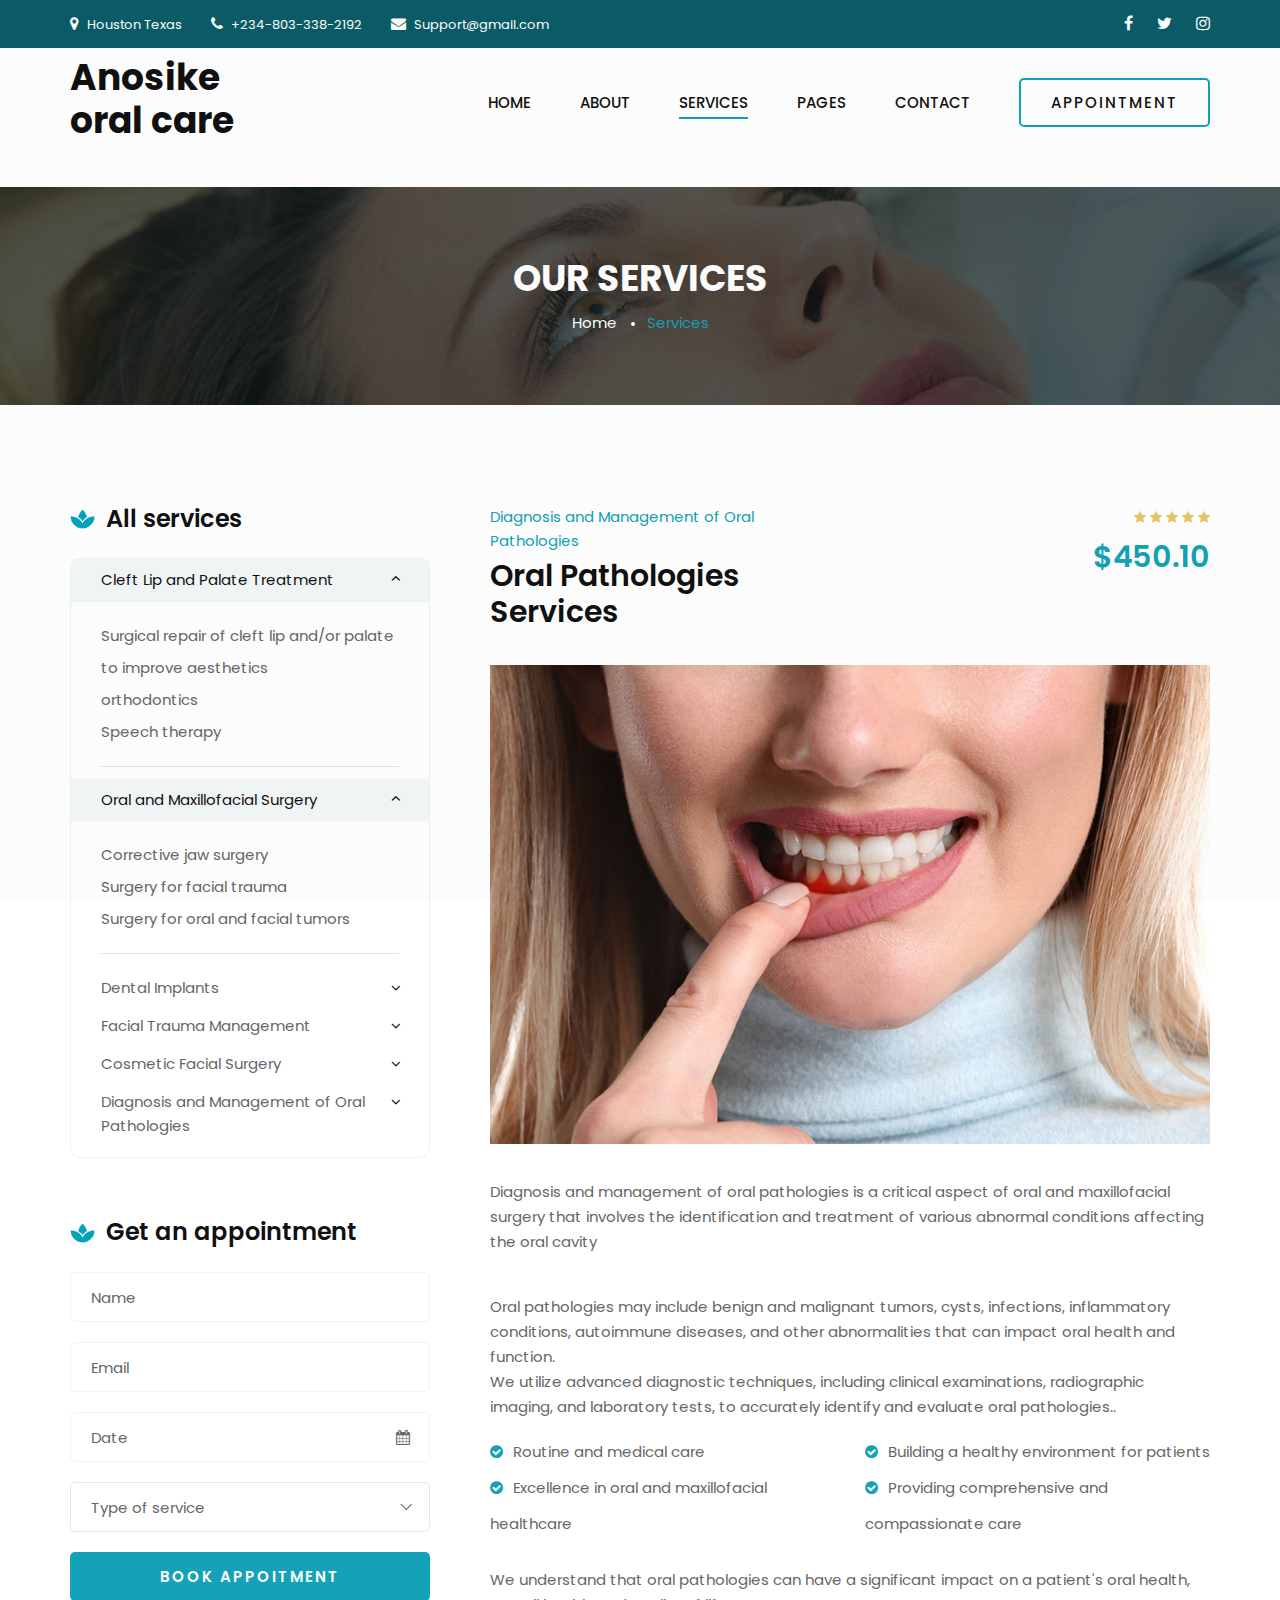
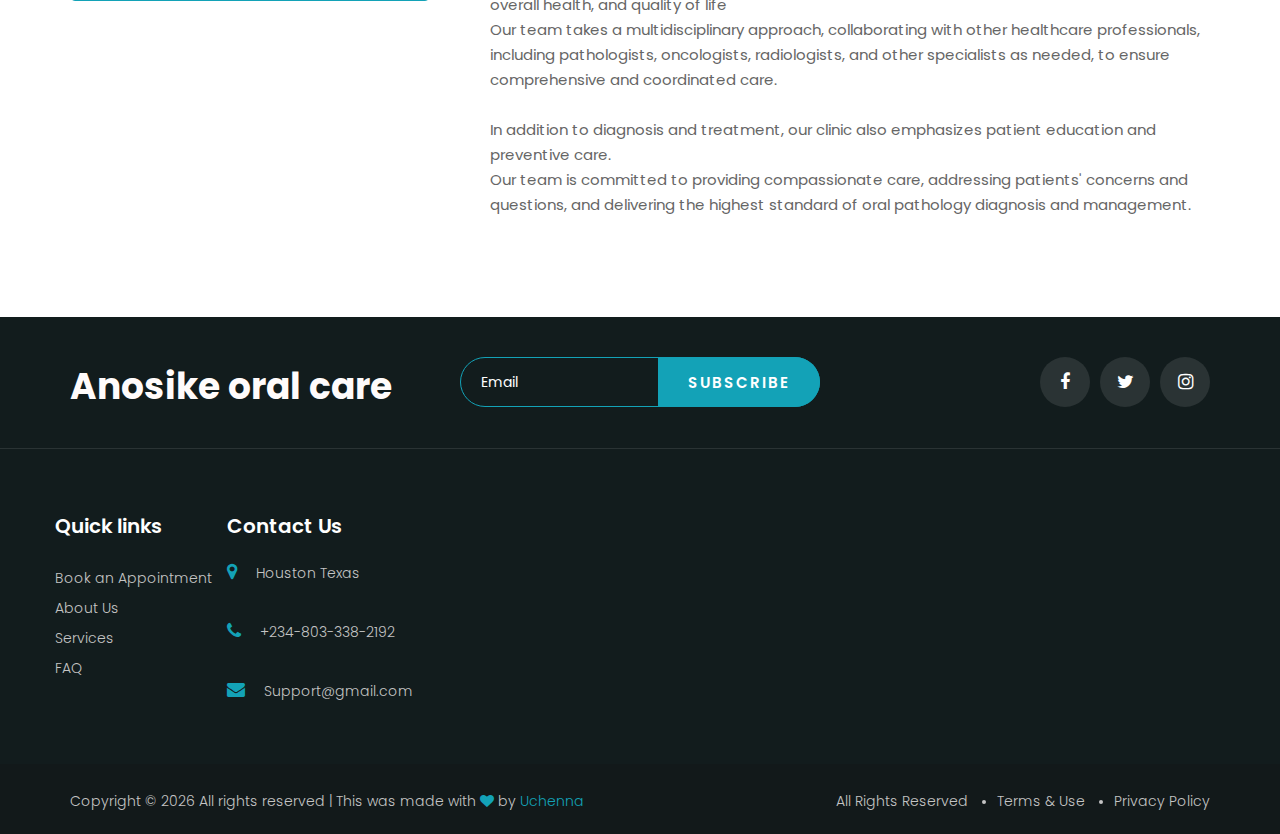
<file: Diagnosis-and-Pathologies.html>
<!DOCTYPE html>
<html lang="zxx">

<head>
    <meta charset="UTF-8">
    <meta name="description" content="Aesthetic Template">
    <meta name="keywords" content="Aesthetic, unica, creative, html">
    <meta name="viewport" content="width=device-width, initial-scale=1.0">
    <meta http-equiv="X-UA-Compatible" content="ie=edge">
    <title>Anosike Oral Care</title>

    <!-- Google Font -->
    <link href="https://fonts.googleapis.com/css2?family=Poppins:wght@300;400;500;600;700;800;900&display=swap"
    rel="stylesheet">

    <!-- Css Styles -->
    <link rel="stylesheet" href="css/bootstrap.min.css" type="text/css">
    <link rel="stylesheet" href="css/font-awesome.min.css" type="text/css">
    <link rel="stylesheet" href="css/flaticon.css" type="text/css">
    <link rel="stylesheet" href="css/nice-select.css" type="text/css">
    <link rel="stylesheet" href="css/jquery-ui.min.css" type="text/css">
    <link rel="stylesheet" href="css/magnific-popup.css" type="text/css">
    <link rel="stylesheet" href="css/owl.carousel.min.css" type="text/css">
    <link rel="stylesheet" href="css/slicknav.min.css" type="text/css">
    <link rel="stylesheet" href="css/style.css" type="text/css">
</head>

<body>
    <!-- Page Preloder -->
    <div id="preloder">
        <div class="loader"></div>
    </div>

    <!-- Offcanvas Menu Begin -->
    <div class="offcanvas-menu-overlay"></div>
    <div class="offcanvas-menu-wrapper">
        <div class="section-title">
            <h2>Anosike oral care</h2>
        </div>
        <div id="mobile-menu-wrap"></div>
        <div class="offcanvas__btn">
            <a href="#" class="primary-btn">Appointment</a>
        </div>
        <ul class="offcanvas__widget">
            <li><i class="fa fa-map-marker"></i> Houston Texas</li>
                            <li><i class="fa fa-phone"></i>  +234-803-338-2192</li>
                            <li><i class="fa fa-envelope"></i> Support@gmail.com</li>
        </ul>
        <div class="offcanvas__social">
            <a href="#"><i class="fa fa-facebook"></i></a>
            <a href="#"><i class="fa fa-twitter"></i></a>
            <a href="#"><i class="fa fa-instagram"></i></a>
              
        </div>
    </div>
    <!-- Offcanvas Menu End -->

    <!-- Header Section Begin -->
    <header class="header">
        <div class="header__top">
            <div class="container">
                <div class="row">
                    <div class="col-lg-8">
                        <ul class="header__top__left">
                            <li><i class="fa fa-map-marker"></i> Houston Texas</li>
                            <li><i class="fa fa-phone"></i>  +234-803-338-2192</li>
                            <li><i class="fa fa-envelope"></i> Support@gmail.com</li>
                        </ul>
                    </div>
                    <div class="col-lg-4">
                        <div class="header__top__right">
                            <a href="#"><i class="fa fa-facebook"></i></a>
                            <a href="#"><i class="fa fa-twitter"></i></a>
                            <a href="#"><i class="fa fa-instagram"></i></a>
                              
                        </div>
                    </div>
                </div>
            </div>
        </div>
        <div class="container">
            <div class="row">
                <div class="col-lg-2">
                    <div class="section-title">
                        <h2>Anosike oral care</h2>
                    </div>
                </div>
                <div class="col-lg-10">
                    <div class="header__menu__option">
                        <nav class="header__menu">
                            <ul>
                                <li><a href="./index.html">Home</a></li>
                                <li><a href="./about.html">About</a></li>
                                <li class="active"><a href="./services.html">Services</a></li>
                                <li><a href="#">Pages</a>
                                    <ul class="dropdown">
                                         <!-- <li><a href="./pricing.html">Pricing</a></li> -->
                                        <li><a href="./doctor.html">Doctor</a></li>
                                        <!-- <li><a href="./blog-details.html">Blog Details</a></li> -->
                                    </ul>
                                </li>
                                <!-- <li><a href="./blog.html">News</a></li> -->
                                <li><a href="./contact.html">Contact</a></li>
                            </ul>
                        </nav>
                        <div class="header__btn">
                            <a href="#" class="primary-btn">Appointment</a>
                        </div>
                    </div>
                </div>
            </div>
            <div class="canvas__open">
                <i class="fa fa-bars"></i>
            </div>
        </div>
    </header>
    <!-- Header Section End -->

    <!-- Breadcrumb Section Begin -->
    <section class="breadcrumb-option spad set-bg" data-setbg="img/breadcrumb-bg.jpg">
        <div class="container">
            <div class="row">
                <div class="col-lg-12 text-center">
                    <div class="breadcrumb__text">
                        <h2>Our Services</h2>
                        <div class="breadcrumb__links">
                            <a href="./index.html">Home</a>
                            <span>Services</span>
                        </div>
                    </div>
                </div>
            </div>
        </div>
    </section>
    <!-- Breadcrumb Section End -->

    <!-- Services Section Begin -->
    <section class="services-page spad">
        <div class="container">
            <div class="row">
                <div class="col-lg-8 order-lg-2">
                    <div class="services__details">
                        <div class="row">
                            <div class="col-lg-6 col-md-6 col-sm-6">
                                <div class="services__details__title">
                                    <span>Diagnosis and Management of Oral Pathologies </span>
                                    <h3>Oral Pathologies Services</h3>
                                </div>
                            </div>
                            <div class="col-lg-6 col-md-6 col-sm-6">
                                <div class="services__details__widget">
                                    <div class="rating">
                                        <i class="fa fa-star"></i>
                                        <i class="fa fa-star"></i>
                                        <i class="fa fa-star"></i>
                                        <i class="fa fa-star"></i>
                                        <i class="fa fa-star"></i>
                                    </div>
                                    <h3>$450.10</h3>
                                </div>
                            </div>
                        </div>
                        <div class="services__details__pic">
                            <img src="img/services/oral-disease-management.jpg" alt="">
                        </div>
                        <div class="services__details__text">
                            <p>Diagnosis and management of oral pathologies is a critical aspect of oral and maxillofacial surgery 
                            that involves the identification and treatment of various abnormal conditions affecting the oral cavity </p>
                        </div>
                        <!-- <div class="row">
                            <div class="col-sm-4">
                                <div class="services__details__item__pic">
                                    <img src="img/services/sd-2.jpg" alt="">
                                </div>
                            </div>

                        </div> -->
                        <div class="services__details__desc">
                            <p>Oral pathologies may include benign and malignant tumors, cysts, infections, inflammatory conditions, 
                            autoimmune diseases, and other abnormalities that can impact oral health and function.
                            <br>We utilize advanced diagnostic techniques, including clinical examinations,
                             radiographic imaging, and laboratory tests, to accurately identify and evaluate oral pathologies..</br>
                           
                            </p>
                            <div class="row">
                                <div class="col-lg-6 col-md-6 col-sm-6">
                                    <ul class="services__details__feature">
                                        <li><i class="fa fa-check-circle"></i> Routine and medical care</li>
                                        <li><i class="fa fa-check-circle"></i> Excellence in oral and maxillofacial healthcare</li>
                                    </ul>
                                </div>
                                <div class="col-lg-6 col-md-6 col-sm-6">
                                    <ul class="services__details__feature">
                                            <li><i class="fa fa-check-circle"></i> Building a healthy environment for patients</li>
                                            <li><i class="fa fa-check-circle"></i> Providing comprehensive and compassionate care</li>
                                    </ul>
                                </div>
                            </div>
                            <p>We understand that oral pathologies can have a significant impact on a patient's oral health, overall health, and quality of life<br>
                                Our team takes a multidisciplinary approach, collaborating with other healthcare professionals, including pathologists, oncologists, radiologists, 
                                and other specialists as needed, to ensure comprehensive and coordinated care.</br><br>
                                In addition to diagnosis and treatment, our clinic also emphasizes patient education and preventive care.</br>
                                Our team is committed to providing compassionate care, addressing patients' concerns and questions, and delivering the highest standard of oral pathology diagnosis and management.</p>
                        </div>
                    </div>
                </div>
                <div class="col-lg-4 order-lg-1">
                    <div class="services__sidebar">
                        <div class="services__accordion">
                            <div class="services__title">
                                <h4><img src="img/icons/services-icon.png" alt=""> All services</h4>
                            </div>
                            <div class="accordion" id="accordionExample">
                                <div class="card">
                                    <div class="card-heading active">
                                        <a data-toggle="collapse" data-target="#collapseOne">
                                            Cleft Lip and Palate Treatment
                                        </a>
                                    </div>
                                    <div id="collapseOne" class="collapse show" data-parent="#accordionExample">
                                        <div class="card-body">
                                            <ul>
                                                <li><a href="CleftLipandPalateTreatment.html">Surgical repair of cleft lip and/or palate to improve aesthetics</a></li>
                                                <li><a href="CleftLipandPalateTreatment.html">orthodontics</a></li>
                                                <li><a href="CleftLipandPalateTreatment.html">Speech therapy</a></li>

                                            </ul>
                                        </div>
                                    </div>
                                </div>
                                <div class="card">
                                    <div class="card-heading active">
                                        <a data-toggle="collapse" data-target="#collapseOne">
                                            Oral and Maxillofacial Surgery
                                        </a>
                                    </div>
                                    <div id="collapseOne" class="collapse show" data-parent="#accordionExample">
                                        <div class="card-body">
                                            <ul>
                                                <li><a href="oral.html">Corrective jaw surgery</a></li>
                                                <li><a href="oral.html">Surgery for facial trauma</a></li>
                                                <li><a href="oral.html">Surgery for oral and facial tumors</a></li>

                                            </ul>
                                        </div>
                                    </div>
                                </div>
                                <div class="card">
                                    <div class="card-heading">
                                        <a data-toggle="collapse" data-target="#collapseTwo">
                                            Dental Implants
                                        </a>
                                    </div>
                                    <div id="collapseTwo" class="collapse" data-parent="#accordionExample">
                                        <div class="card-body">
                                            <ul>
                                                <li><a href="dental-implants.html">Surgical placement of dental implants</a></li>
                                            </ul>
                                        </div>
                                    </div>
                                </div>
                                <div class="card">
                                    <div class="card-heading">
                                        <a data-toggle="collapse" data-target="#collapseThree">
                                            Facial Trauma Management
                                        </a>
                                    </div>
                                    <div id="collapseThree" class="collapse" data-parent="#accordionExample">
                                        <div class="card-body">
                                            <ul>
                                                <li><a href="services.html">Diagnosis and treatment of fractures of the facial bones</a></li>
                                                <li><a href="services.html">Surgical repair and reconstruction of the facial structures</a></li>
                                            </ul>
                                        </div>
                                    </div>
                                </div>
                                <div class="card">
                                    <div class="card-heading">
                                        <a data-toggle="collapse" data-target="#collapseFour">
                                            Cosmetic Facial Surgery
                                        </a>
                                    </div>
                                    <div id="collapseFour" class="collapse" data-parent="#accordionExample">
                                        <div class="card-body">
                                            <ul>
                                                <li><a href="Cosmetic-Facial-Surgery.html">Rhinoplasty </a></li>
                                                <li><a href="Cosmetic-Facial-Surgery.html">Genioplasty </a></li>
                                                <li><a href="Cosmetic-Facial-Surgery.html">Facelift</a></li>
                                            </ul>
                                        </div>
                                    </div>
                                </div>
                                <div class="card">
                                    <div class="card-heading">
                                        <a data-toggle="collapse" data-target="#collapseFive">
                                            Diagnosis and Management of Oral Pathologies
                                        </a>
                                    </div>
                                    <div id="collapseFive" class="collapse" data-parent="#accordionExample">
                                        <div class="card-body">
                                            <ul>
                                                <li><a href="Diagnosis-and-Pathologies.html">Biopsies</a></li>
                                                <li><a href="Diagnosis-and-Pathologies.html">Diagnosis and treatment of oral pathologies</a></li>
                                            </ul>
                                        </div>
                                    </div>
                                </div>
                            </div>
                        </div>
                    </div>
                    <div class="services__appoinment">
                        <div class="services__title">
                            <h4><img src="img/icons/services-icon.png" alt=""> Get an appointment</h4>
                        </div>
                        <form action="#">
                            <input type="text" placeholder="Name">
                            <input type="text" placeholder="Email">
                            <div class="datepicker__item">
                                <input type="text" placeholder="Date" class="datepicker">
                                <i class="fa fa-calendar"></i>
                            </div>
                            <select>
                                <option value="">Type of service</option>
                                <option value="">Advanced equipment</option>
                                <option value="">Qualified doctors</option>
                                <option value="">Certified services</option>
                                <option value="">Emergency care</option>
                            </select>
                            <button type="submit" class="site-btn">Book appoitment</button>
                        </form>
                    </div>
                </div>
            </div>
        </div>
    </section>
    <!-- Services Section End -->

    <!-- Footer Section Begin -->
    <footer class="footer">
        <div class="footer__top">
            <div class="container">
                <div class="row">
                    <div class="col-lg-4 col-md-4">
                        <div>
                            <h2 class="sectionh">Anosike oral care</h2>
                        </div>
                    </div>
                    <div class="col-lg-4 col-md-8">
                        <div class="footer__newslatter">
                            <form action="#">
                                <input type="text" placeholder="Email">
                                <button type="submit" class="site-btn">Subscribe</button>
                            </form>
                        </div>
                    </div>
                    <div class="col-lg-4 col-md-12">
                        <div class="footer__social">
                            <a href="#"><i class="fa fa-facebook"></i></a>
                            <a href="#"><i class="fa fa-twitter"></i></a>
                            <a href="#"><i class="fa fa-instagram"></i></a>
                              
                        </div>
                    </div>
                </div>
            </div>
        </div>
        <div class="container">
            <div class="row">
                <div class="footer__widget">
                    <h5>Quick links</h5>
                    <ul>
                        <li><a href="#">Book an Appointment</a></li>
                        <li><a href="./about.html">About Us</a></li>
                        <li><a href="./services.html">Services</a></li>
                        <li><a href="#">FAQ</a></li>
                        <!-- <li><a href="#">News</a></li> -->
                    </ul>
                </div>
                <div class="col-lg-4 col-md-6 col-sm-6">
                    <div class="footer__address">
                        <h5>Contact Us</h5>
                        <ul>
                            <li><i class="fa fa-map-marker"></i> Houston Texas</li>
                            <li><i class="fa fa-phone"></i>  +234-803-338-2192</li>
                            <li><i class="fa fa-envelope"></i> Support@gmail.com</li>
                        </ul>
                    </div>
                </div>
                <div class="col-lg-4 col-md-12 col-sm-6">
                    <div class="footer__map">
                        <iframe
                        src="https://www.google.com/maps/embed?pb=!1m18!1m12!1m3!1d48158.305462977965!2d-74.13283844036356!3d41.02757295168286!2m3!1f0!2f0!3f0!3m2!1i1024!2i768!4f13.1!3m3!1m2!1s0x89c2e440473470d7%3A0xcaf503ca2ee57958!2sSaddle%20River%2C%20NJ%2007458%2C%20USA!5e0!3m2!1sen!2sbd!4v1575917275626!5m2!1sen!2sbd"
                        height="190" style="border:0" allowfullscreen=""></iframe>
                    </div>
                </div>
            </div>
        </div>
        <div class="footer__copyright">
            <div class="container">
                <div class="row">
                    <div class="col-lg-7">
                        <!-- Link back to Colorlib can't be removed. Template is licensed under CC BY 3.0. -->
                        <div class="footer__copyright__text">
                            <p>Copyright &copy; <script>
                                document.write(new Date().getFullYear());
                            </script> All rights reserved | This was made with  <i class="fa fa-heart"
                            aria-hidden="true"></i> by <a href="#"
                            target="_blank">Uchenna</a></p>
                        </div>
                        <!-- Link back to Colorlib can't be removed. Template is licensed under CC BY 3.0. -->
                    </div>
                    <div class="col-lg-5">
                        <ul>
                            <li>All Rights Reserved</li>
                            <li>Terms & Use</li>
                            <li>Privacy Policy</li>
                        </ul>
                    </div>
                </div>
            </div>
        </div>
    </footer>
    <!-- Footer Section End -->

    <!-- Js Plugins -->
    <script src="js/jquery-3.3.1.min.js"></script>
    <script src="js/bootstrap.min.js"></script>
    <script src="js/jquery.magnific-popup.min.js"></script>
    <script src="js/masonry.pkgd.min.js"></script>
    <script src="js/jquery-ui.min.js"></script>
    <script src="js/jquery.nice-select.min.js"></script>
    <script src="js/jquery.slicknav.js"></script>
    <script src="js/owl.carousel.min.js"></script>
    <script src="js/main.js"></script>
</body>

</html>
</file>
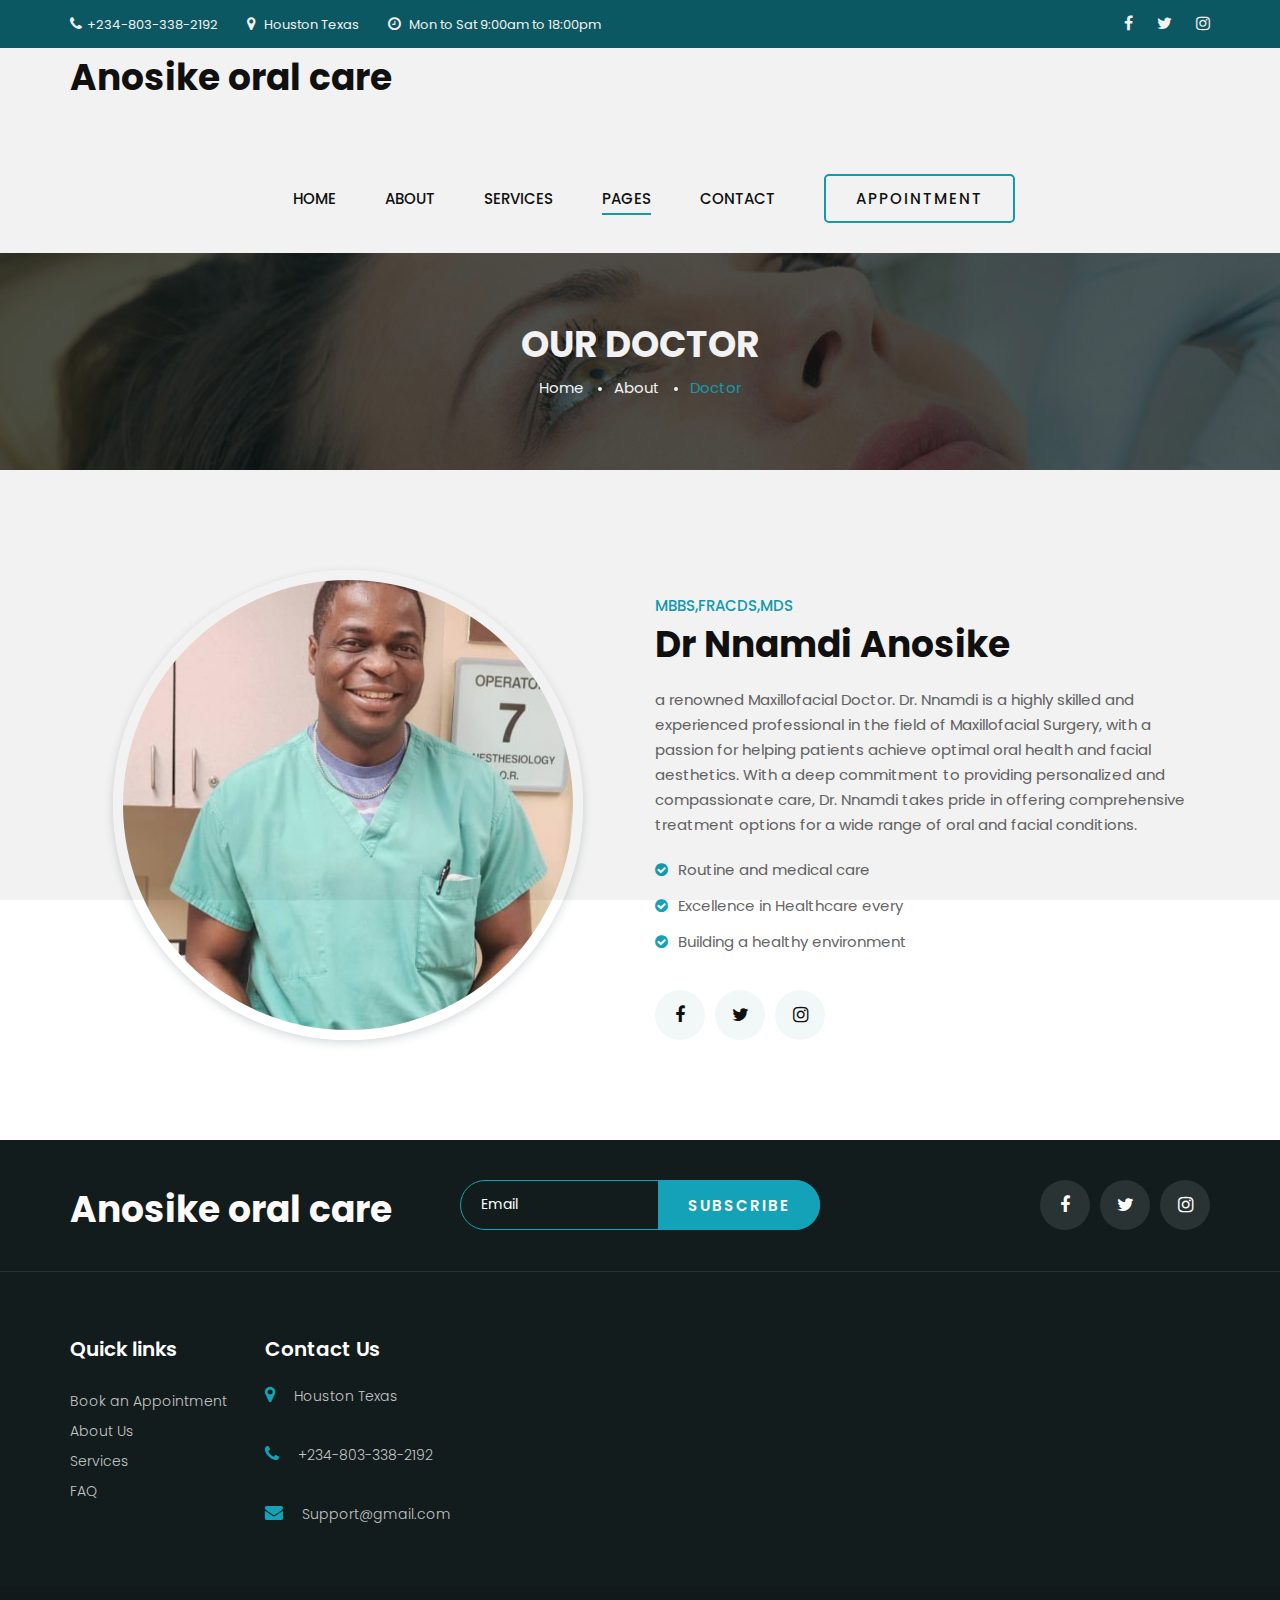
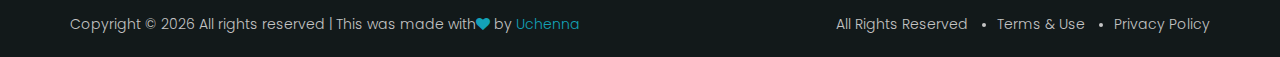
<file: doctor.html>
<!DOCTYPE html>
<html lang="zxx">

<head>
    <meta charset="UTF-8">
    <meta name="description" content="Aesthetic Template">
    <meta name="keywords" content="Aesthetic, unica, creative, html">
    <meta name="viewport" content="width=device-width, initial-scale=1.0">
    <meta http-equiv="X-UA-Compatible" content="ie=edge">
    <title>Anosike Oral Care</title>

    <!-- Google Font -->
    <link href="https://fonts.googleapis.com/css2?family=Poppins:wght@300;400;500;600;700;800;900&display=swap"
    rel="stylesheet">

    <!-- Css Styles -->
    <link rel="stylesheet" href="css/bootstrap.min.css" type="text/css">
    <link rel="stylesheet" href="css/font-awesome.min.css" type="text/css">
    <link rel="stylesheet" href="css/flaticon.css" type="text/css">
    <link rel="stylesheet" href="css/nice-select.css" type="text/css">
    <link rel="stylesheet" href="css/jquery-ui.min.css" type="text/css">
    <link rel="stylesheet" href="css/magnific-popup.css" type="text/css">
    <link rel="stylesheet" href="css/owl.carousel.min.css" type="text/css">
    <link rel="stylesheet" href="css/slicknav.min.css" type="text/css">
    <link rel="stylesheet" href="css/style.css" type="text/css">
</head>

<body>
    <!-- Page Preloder -->
    <div id="preloder">
        <div class="loader"></div>
    </div>

    <!-- Offcanvas Menu Begin -->
    <div class="offcanvas-menu-overlay"></div>
    <div class="offcanvas-menu-wrapper">
         <div class="section-title">
            <h2>Anosike oral care</h2>
        </div>
        <div id="mobile-menu-wrap"></div>
        <div class="offcanvas__btn">
            <a href="#" class="primary-btn">Appointment</a>
        </div>
        <ul class="offcanvas__widget">
            <li><i class="fa fa-phone"></i>+234-803-338-2192</li>
            <li><i class="fa fa-map-marker"></i> Houston Texas</li>
            <li><i class="fa fa-clock-o"></i> Mon to Sat 9:00am to 18:00pm</li>
        </ul>
        <div class="offcanvas__social">
            <a href="#"><i class="fa fa-facebook"></i></a>
            <a href="#"><i class="fa fa-twitter"></i></a>
            <a href="#"><i class="fa fa-instagram"></i></a>
            
        </div>
    </div>
    <!-- Offcanvas Menu End -->

    <!-- Header Section Begin -->
    <header class="header">
        <div class="header__top">
            <div class="container">
                <div class="row">
                    <div class="col-lg-8">
                        <ul class="header__top__left">
                            <li><i class="fa fa-phone"></i>+234-803-338-2192</li>
                            <li><i class="fa fa-map-marker"></i> Houston Texas</li>
                            <li><i class="fa fa-clock-o"></i> Mon to Sat 9:00am to 18:00pm</li>
                        </ul>
                    </div>
                    <div class="col-lg-4">
                        <div class="header__top__right">
                            <a href="#"><i class="fa fa-facebook"></i></a>
                            <a href="#"><i class="fa fa-twitter"></i></a>
                            <a href="#"><i class="fa fa-instagram"></i></a>
                        </div>
                    </div>
                </div>
            </div>
        </div>
        <div class="container">
            <div class="row">
                <div class="col-lg-4 col-md-4">
        <div class="section-title">
            <h2>Anosike oral care</h2>
        </div>
                </div>
                <div class="col-lg-10">
                    <div class="header__menu__option">
                        <nav class="header__menu">
                            <ul>
                                <li><a href="./index.html">Home</a></li>
                                <li><a href="./about.html">About</a></li>
                                <li><a href="./services.html">Services</a></li>
                                <li class="active"><a href="#">Pages</a>
                                    <ul class="dropdown">
                                         <!-- <li><a href="./pricing.html">Pricing</a></li> -->
                                        <li><a href="./doctor.html">Doctor</a></li>
                                        <!-- <li><a href="./blog-details.html">Blog Details</a></li> -->
                                    </ul>
                                </li>
                                <!-- <li><a href="./blog.html">News</a></li> -->
                                <li><a href="./contact.html">Contact</a></li>
                            </ul>
                        </nav>
                        <div class="header__btn">
                            <a href="#" class="primary-btn">Appointment</a>
                        </div>
                    </div>
                </div>
            </div>
            <div class="canvas__open">
                <i class="fa fa-bars"></i>
            </div>
        </div>
    </header>
    <!-- Header Section End -->

    <!-- Breadcrumb Section Begin -->
    <section class="breadcrumb-option spad set-bg" data-setbg="img/breadcrumb-bg.jpg">
        <div class="container">
            <div class="row">
                <div class="col-lg-12 text-center">
                    <div class="breadcrumb__text">
                        <h2>Our Doctor</h2>
                        <div class="breadcrumb__links">
                            <a href="./index.html">Home</a>
                            <a href="./about.html">About</a>
                            <span>Doctor</span>
                        </div>
                    </div>
                </div>
            </div>
        </div>
    </section>
    <!-- Breadcrumb Section End -->

    <!-- Doctor Section Begin -->
    <section class="doctor spad">
        <div class="container">
            <div class="doctor__item">
                <div class="row">
                    <div class="col-lg-6 order-lg-1">
                        <div class="doctor__item__pic">
                            <img src="img/doctor/doctor-5.jpg" alt="">
                        </div>
                    </div>
                    <div class="col-lg-6 order-lg-2">
                        <div class="doctor__item__text">
                            <span>MBBS,FRACDS,MDS</span>
                            <h2>Dr Nnamdi Anosike</h2>
                            <p>a renowned Maxillofacial Doctor. Dr. Nnamdi is a highly skilled and experienced professional in the field of Maxillofacial Surgery, with a passion for helping patients achieve optimal oral health and facial aesthetics. With a deep commitment to providing personalized and compassionate care, Dr. Nnamdi takes pride in offering comprehensive treatment options for a wide range of oral and facial conditions. </p>
                            <ul>
                                <li><i class="fa fa-check-circle"></i> Routine and medical care</li>
                                <li><i class="fa fa-check-circle"></i> Excellence in Healthcare every</li>
                                <li><i class="fa fa-check-circle"></i> Building a healthy environment</li>
                                
                            </ul>
                            <div class="doctor__item__social">
                                <a href="#"><i class="fa fa-facebook"></i></a>
                                <a href="#"><i class="fa fa-twitter"></i></a>
                                <a href="#"><i class="fa fa-instagram"></i></a>
                                
                            </div>
                        </div>
                    </div>
                </div>
            </div>
            


        </div>
    </section>
    <!-- Doctor Section End -->

    <!-- Footer Section Begin -->
    <footer class="footer">
        <div class="footer__top">
            <div class="container">
                <div class="row">
                    <div class="col-lg-4 col-md-4">
                        <div>
                            <h2 class="sectionh">Anosike oral care</h2>
                        </div>
                    </div>
                    <div class="col-lg-4 col-md-8">
                        <div class="footer__newslatter">
                            <form action="#">
                                <input type="text" placeholder="Email">
                                <button type="submit" class="site-btn">Subscribe</button>
                            </form>
                        </div>
                    </div>
                    <div class="col-lg-4 col-md-12">
                        <div class="footer__social">
                            <a href="#"><i class="fa fa-facebook"></i></a>
                            <a href="#"><i class="fa fa-twitter"></i></a>
                            <a href="#"><i class="fa fa-instagram"></i></a>
                            
                        </div>
                    </div>
                </div>
            </div>
        </div>
        <div class="container">
            <div class="row">
                <div class="col-lg-2 col-md-3 col-sm-6">
                    <div class="footer__widget">
                        <h5>Quick links</h5>
                        <ul>
                            <li><a href="#">Book an Appointment</a></li>
                            <li><a href="./about.html">About Us</a></li>
                            <li><a href="./services.html">Services</a></li>
                            <li><a href="#">FAQ</a></li>
                            <!-- <li><a href="#">News</a></li> -->
                        </ul>
                    </div>
                </div>
                <div class="col-lg-4 col-md-6 col-sm-6">
                    <div class="footer__address">
                        <h5>Contact Us</h5>
                        <ul>
                            <li><i class="fa fa-map-marker"></i> Houston Texas</li>
                            <li><i class="fa fa-phone"></i> +234-803-338-2192</li>
                            <li><i class="fa fa-envelope"></i> Support@gmail.com</li>
                        </ul>
                    </div>
                </div>
                <div class="col-lg-4 col-md-12 col-sm-6">
                    <div class="footer__map">
                        <iframe
                        src="https://www.google.com/maps/embed?pb=!1m18!1m12!1m3!1d48158.305462977965!2d-74.13283844036356!3d41.02757295168286!2m3!1f0!2f0!3f0!3m2!1i1024!2i768!4f13.1!3m3!1m2!1s0x89c2e440473470d7%3A0xcaf503ca2ee57958!2sSaddle%20River%2C%20NJ%2007458%2C%20USA!5e0!3m2!1sen!2sbd!4v1575917275626!5m2!1sen!2sbd"
                        height="190" style="border:0" allowfullscreen=""></iframe>
                    </div>
                </div>
            </div>
        </div>
        <div class="footer__copyright">
            <div class="container">
                <div class="row">
                    <div class="col-lg-7">
                        <!-- Link back to Colorlib can't be removed. Template is licensed under CC BY 3.0. -->
                        <div class="footer__copyright__text">
                            <p>Copyright &copy; <script>
                                document.write(new Date().getFullYear());
                            </script> All rights reserved |  This was made with<i class="fa fa-heart"
                            aria-hidden="true"></i> by <a href="#"
                            target="_blank">Uchenna</a></p>
                        </div>
                        <!-- Link back to Colorlib can't be removed. Template is licensed under CC BY 3.0. -->
                    </div>
                    <div class="col-lg-5">
                        <ul>
                            <li>All Rights Reserved</li>
                            <li>Terms & Use</li>
                            <li>Privacy Policy</li>
                        </ul>
                    </div>
                </div>
            </div>
        </div>
    </footer>
    <!-- Footer Section End -->

    <!-- Js Plugins -->
    <script src="js/jquery-3.3.1.min.js"></script>
    <script src="js/bootstrap.min.js"></script>
    <script src="js/jquery.magnific-popup.min.js"></script>
    <script src="js/masonry.pkgd.min.js"></script>
    <script src="js/jquery-ui.min.js"></script>
    <script src="js/jquery.nice-select.min.js"></script>
    <script src="js/jquery.slicknav.js"></script>
    <script src="js/owl.carousel.min.js"></script>
    <script src="js/main.js"></script>
</body>

</html>
</file>
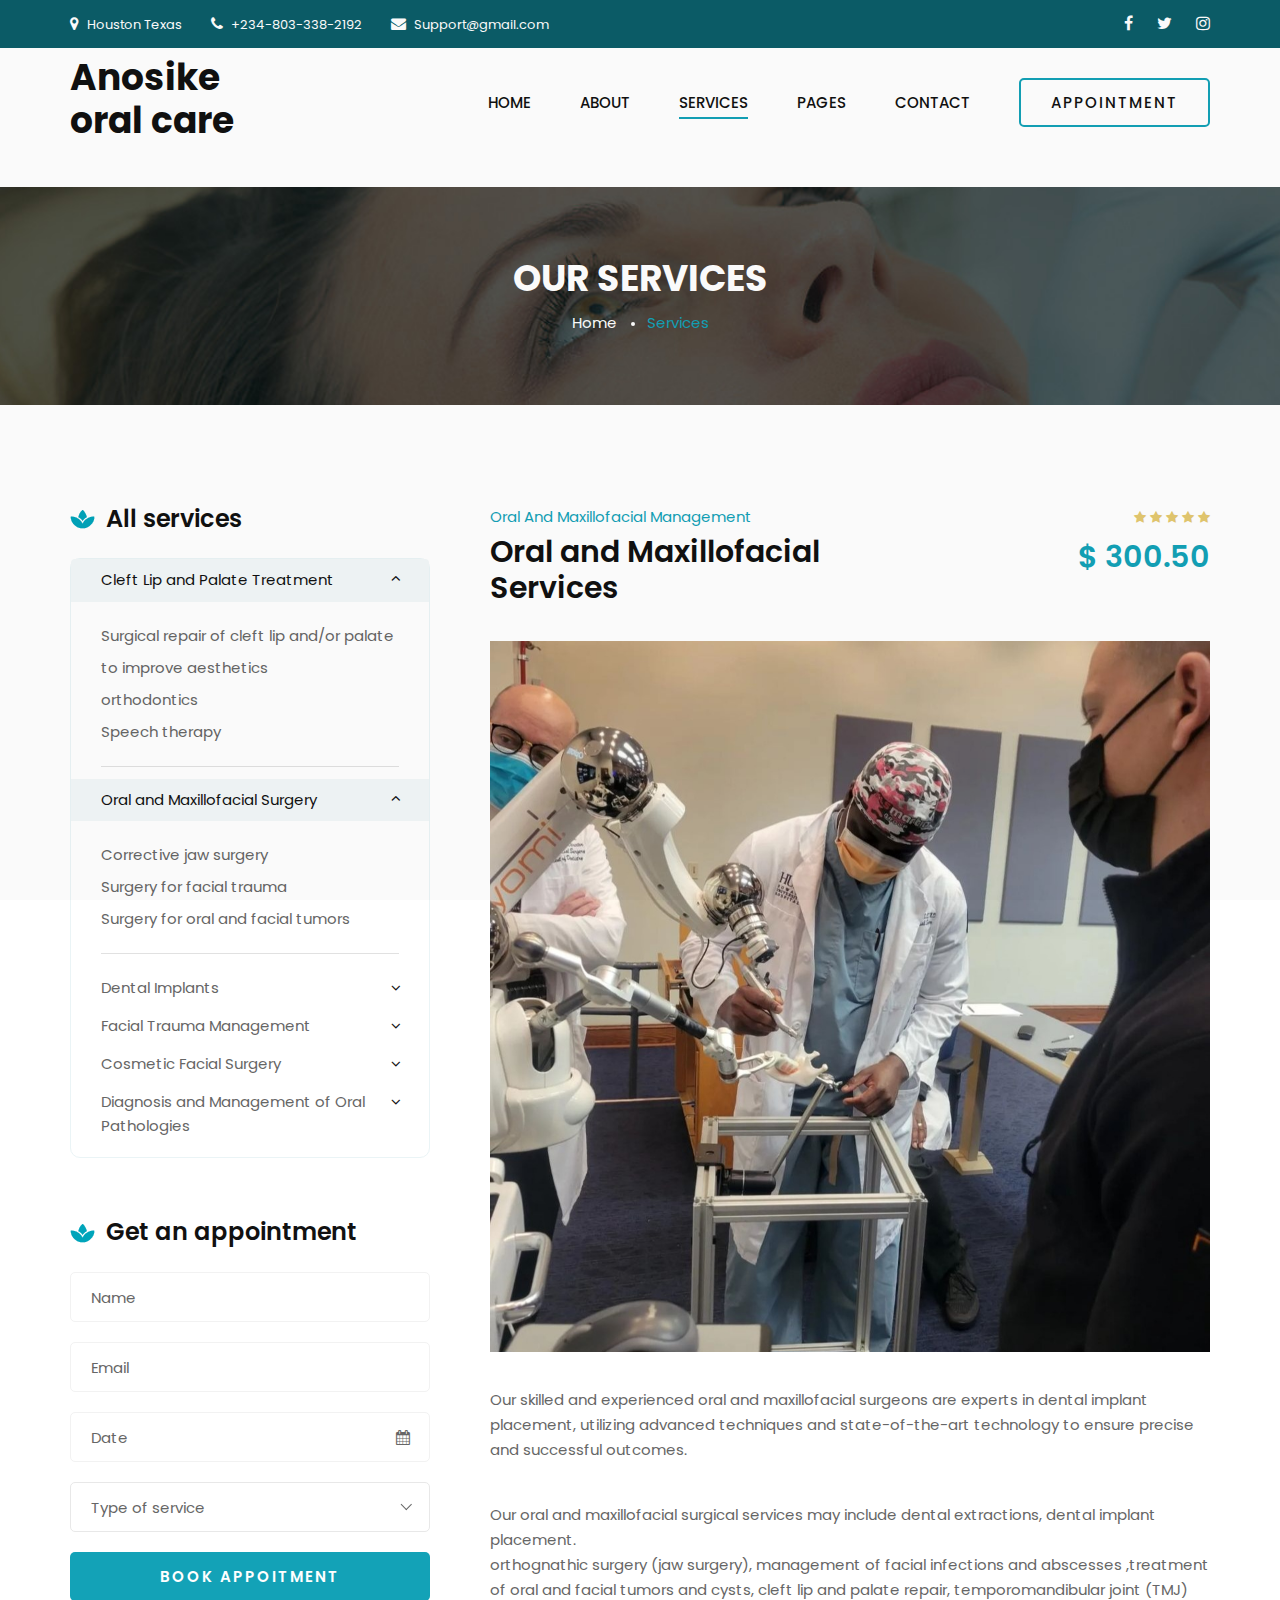
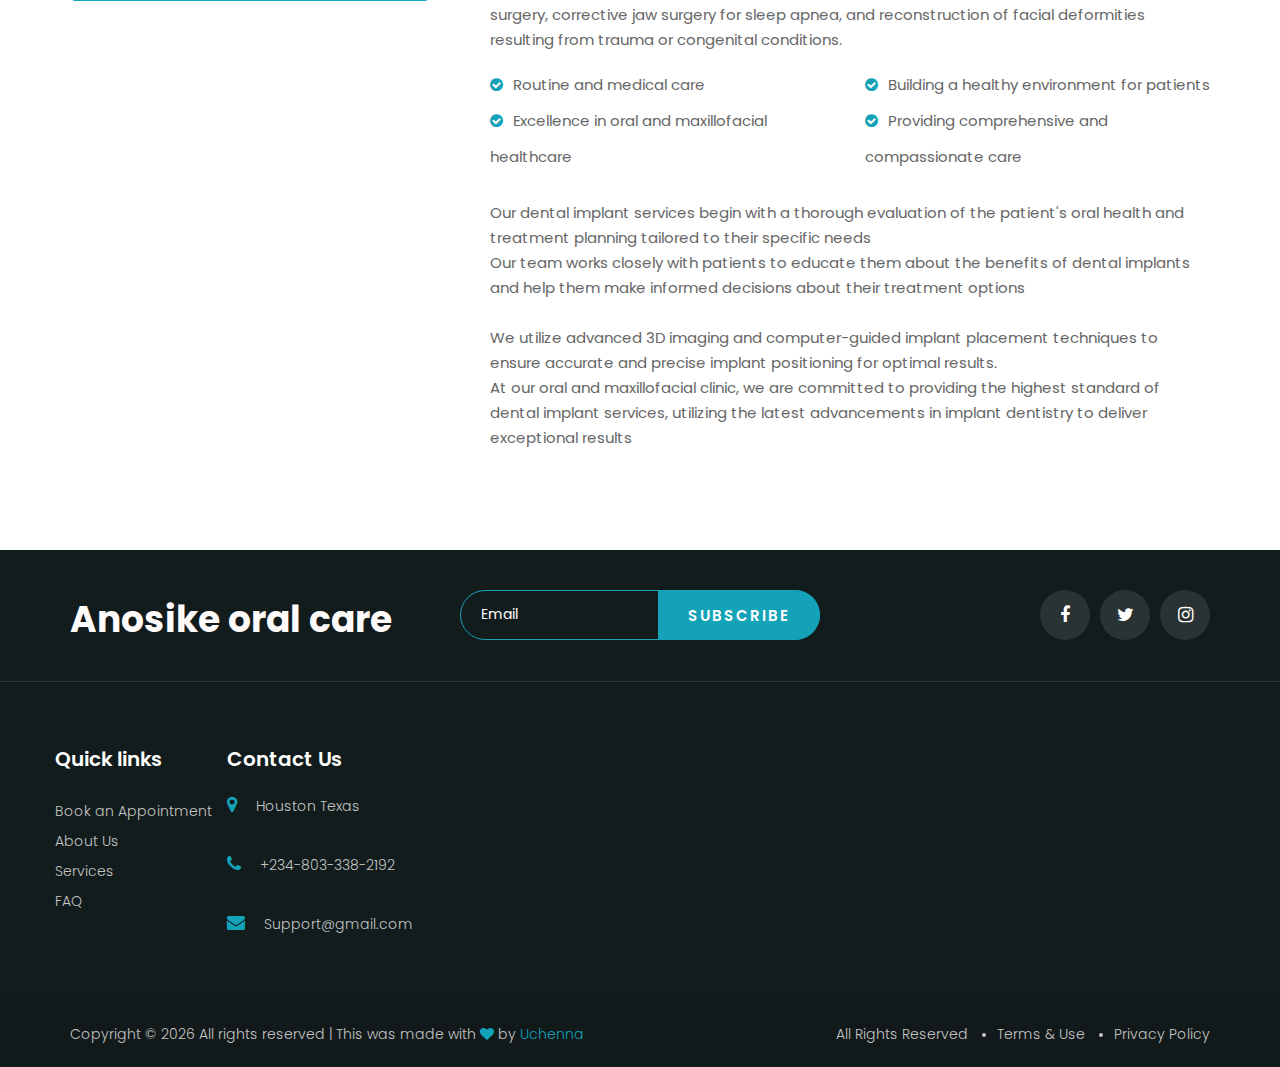
<file: oral.html>
<!DOCTYPE html>
<html lang="zxx">

<head>
    <meta charset="UTF-8">
    <meta name="description" content="Aesthetic Template">
    <meta name="keywords" content="Aesthetic, unica, creative, html">
    <meta name="viewport" content="width=device-width, initial-scale=1.0">
    <meta http-equiv="X-UA-Compatible" content="ie=edge">
    <title>Anosike Oral Care</title>

    <!-- Google Font -->
    <link href="https://fonts.googleapis.com/css2?family=Poppins:wght@300;400;500;600;700;800;900&display=swap"
    rel="stylesheet">

    <!-- Css Styles -->
    <link rel="stylesheet" href="css/bootstrap.min.css" type="text/css">
    <link rel="stylesheet" href="css/font-awesome.min.css" type="text/css">
    <link rel="stylesheet" href="css/flaticon.css" type="text/css">
    <link rel="stylesheet" href="css/nice-select.css" type="text/css">
    <link rel="stylesheet" href="css/jquery-ui.min.css" type="text/css">
    <link rel="stylesheet" href="css/magnific-popup.css" type="text/css">
    <link rel="stylesheet" href="css/owl.carousel.min.css" type="text/css">
    <link rel="stylesheet" href="css/slicknav.min.css" type="text/css">
    <link rel="stylesheet" href="css/style.css" type="text/css">
</head>

<body>
    <!-- Page Preloder -->
    <div id="preloder">
        <div class="loader"></div>
    </div>

    <!-- Offcanvas Menu Begin -->
    <div class="offcanvas-menu-overlay"></div>
    <div class="offcanvas-menu-wrapper">
        <div class="section-title">
            <h2>Anosike oral care</h2>
        </div>
        <div id="mobile-menu-wrap"></div>
        <div class="offcanvas__btn">
            <a href="#" class="primary-btn">Appointment</a>
        </div>
        <ul class="offcanvas__widget">
            <li><i class="fa fa-map-marker"></i> Houston Texas</li>
                            <li><i class="fa fa-phone"></i>  +234-803-338-2192</li>
                            <li><i class="fa fa-envelope"></i> Support@gmail.com</li>
        </ul>
        <div class="offcanvas__social">
            <a href="#"><i class="fa fa-facebook"></i></a>
            <a href="#"><i class="fa fa-twitter"></i></a>
            <a href="#"><i class="fa fa-instagram"></i></a>
              
        </div>
    </div>
    <!-- Offcanvas Menu End -->

    <!-- Header Section Begin -->
    <header class="header">
        <div class="header__top">
            <div class="container">
                <div class="row">
                    <div class="col-lg-8">
                        <ul class="header__top__left">
                            <li><i class="fa fa-map-marker"></i> Houston Texas</li>
                            <li><i class="fa fa-phone"></i>  +234-803-338-2192</li>
                            <li><i class="fa fa-envelope"></i> Support@gmail.com</li>
                        </ul>
                    </div>
                    <div class="col-lg-4">
                        <div class="header__top__right">
                            <a href="#"><i class="fa fa-facebook"></i></a>
                            <a href="#"><i class="fa fa-twitter"></i></a>
                            <a href="#"><i class="fa fa-instagram"></i></a>
                              
                        </div>
                    </div>
                </div>
            </div>
        </div>
        <div class="container">
            <div class="row">
                <div class="col-lg-2">
                    <div class="section-title">
                        <h2>Anosike oral care</h2>
                    </div>
                </div>
                <div class="col-lg-10">
                    <div class="header__menu__option">
                        <nav class="header__menu">
                            <ul>
                                <li><a href="./index.html">Home</a></li>
                                <li><a href="./about.html">About</a></li>
                                <li class="active"><a href="./services.html">Services</a></li>
                                <li><a href="#">Pages</a>
                                    <ul class="dropdown">
                                         <!-- <li><a href="./pricing.html">Pricing</a></li> -->
                                        <li><a href="./doctor.html">Doctor</a></li>
                                        <!-- <li><a href="./blog-details.html">Blog Details</a></li> -->
                                    </ul>
                                </li>
                                <!-- <li><a href="./blog.html">News</a></li> -->
                                <li><a href="./contact.html">Contact</a></li>
                            </ul>
                        </nav>
                        <div class="header__btn">
                            <a href="#" class="primary-btn">Appointment</a>
                        </div>
                    </div>
                </div>
            </div>
            <div class="canvas__open">
                <i class="fa fa-bars"></i>
            </div>
        </div>
    </header>
    <!-- Header Section End -->

    <!-- Breadcrumb Section Begin -->
    <section class="breadcrumb-option spad set-bg" data-setbg="img/breadcrumb-bg.jpg">
        <div class="container">
            <div class="row">
                <div class="col-lg-12 text-center">
                    <div class="breadcrumb__text">
                        <h2>Our Services</h2>
                        <div class="breadcrumb__links">
                            <a href="./index.html">Home</a>
                            <span>Services</span>
                        </div>
                    </div>
                </div>
            </div>
        </div>
    </section>
    <!-- Breadcrumb Section End -->

    <!-- Services Section Begin -->
    <section class="services-page spad">
        <div class="container">
            <div class="row">
                <div class="col-lg-8 order-lg-2">
                    <div class="services__details">
                        <div class="row">
                            <div class="col-lg-6 col-md-6 col-sm-6">
                                <div class="services__details__title">
                                    <span>Oral And Maxillofacial Management</span>
                                    <h3>Oral and Maxillofacial Services</h3>
                                </div>
                            </div>
                            <div class="col-lg-6 col-md-6 col-sm-6">
                                <div class="services__details__widget">
                                    <div class="rating">
                                        <i class="fa fa-star"></i>
                                        <i class="fa fa-star"></i>
                                        <i class="fa fa-star"></i>
                                        <i class="fa fa-star"></i>
                                        <i class="fa fa-star"></i>
                                    </div>
                                    <h3>$ 300.50</h3>
                                </div>
                            </div>
                        </div>
                        <div class="services__details__pic">
                            <img src="img/gallery/Screenshot_20230413_143126_Instagram.jpg" alt="">
                        </div>
                        <div class="services__details__text">
                            <p>Our skilled and experienced oral and maxillofacial surgeons are experts in dental implant placement, 
                            utilizing advanced techniques and state-of-the-art technology to ensure precise and successful outcomes. </p>
                        </div>
                        <!-- <div class="row">
                            <div class="col-sm-4">
                                <div class="services__details__item__pic">
                                    <img src="img/services/sd-2.jpg" alt="">
                                </div>
                            </div>

                        </div> -->
                        <div class="services__details__desc">
                            <p>Our oral and maxillofacial surgical services may include dental extractions, dental implant placement.
                            <br>orthognathic surgery (jaw surgery), management of facial infections and abscesses
                            ,treatment of oral and facial tumors and cysts, cleft lip and palate repair, temporomandibular joint (TMJ) surgery, corrective jaw surgery for sleep apnea, 
                        and reconstruction of facial deformities resulting from trauma or congenital conditions.
                        </br>
                           
                            </p>
                            <div class="row">
                                <div class="col-lg-6 col-md-6 col-sm-6">
                                    <ul class="services__details__feature">
                                        <li><i class="fa fa-check-circle"></i> Routine and medical care</li>
                                        <li><i class="fa fa-check-circle"></i> Excellence in oral and maxillofacial healthcare</li>
                                    </ul>
                                </div>
                                <div class="col-lg-6 col-md-6 col-sm-6">
                                    <ul class="services__details__feature">
                                            <li><i class="fa fa-check-circle"></i> Building a healthy environment for patients</li>
                                            <li><i class="fa fa-check-circle"></i> Providing comprehensive and compassionate care</li>
                                    </ul>
                                </div>
                            </div>
                            <p>Our dental implant services begin with a thorough evaluation of the patient's oral health and treatment planning tailored to their specific needs<br>
                                Our team works closely with patients to educate them about the benefits of dental implants and help them make informed decisions about their treatment options</br><br>
                                We utilize advanced 3D imaging and computer-guided implant placement techniques to ensure accurate and precise implant positioning for optimal results.</br>
                                At our oral and maxillofacial clinic, we are committed to providing the highest standard of dental implant services, utilizing the latest advancements in implant dentistry to deliver exceptional results</p>
                        </div>
                    </div>
                </div>
                <div class="col-lg-4 order-lg-1">
                    <div class="services__sidebar">
                        <div class="services__accordion">
                            <div class="services__title">
                                <h4><img src="img/icons/services-icon.png" alt=""> All services</h4>
                            </div>
                            <div class="accordion" id="accordionExample">
                                <div class="card">
                                    <div class="card-heading active">
                                        <a data-toggle="collapse" data-target="#collapseOne">
                                            Cleft Lip and Palate Treatment
                                        </a>
                                    </div>
                                    <div id="collapseOne" class="collapse show" data-parent="#accordionExample">
                                        <div class="card-body">
                                            <ul>
                                                <li><a href="#">Surgical repair of cleft lip and/or palate to improve aesthetics</a></li>
                                                <li><a href="#">orthodontics</a></li>
                                                <li><a href="#">Speech therapy</a></li>

                                            </ul>
                                        </div>
                                    </div>
                                </div>
                                <div class="card">
                                    <div class="card-heading active">
                                        <a data-toggle="collapse" data-target="#collapseOne">
                                            Oral and Maxillofacial Surgery
                                        </a>
                                    </div>
                                    <div id="collapseOne" class="collapse show" data-parent="#accordionExample">
                                        <div class="card-body">
                                            <ul>
                                                <li><a href="oral.html">Corrective jaw surgery</a></li>
                                                <li><a href="oral.html">Surgery for facial trauma</a></li>
                                                <li><a href="oral.html">Surgery for oral and facial tumors</a></li>

                                            </ul>
                                        </div>
                                    </div>
                                </div>
                                <div class="card">
                                    <div class="card-heading">
                                        <a data-toggle="collapse" data-target="#collapseTwo">
                                            Dental Implants
                                        </a>
                                    </div>
                                    <div id="collapseTwo" class="collapse" data-parent="#accordionExample">
                                        <div class="card-body">
                                            <ul>
                                                <li><a href="dental-implants.html">Surgical placement of dental implants</a></li>
                                            </ul>
                                        </div>
                                    </div>
                                </div>
                                <div class="card">
                                    <div class="card-heading">
                                        <a data-toggle="collapse" data-target="#collapseThree">
                                            Facial Trauma Management
                                        </a>
                                    </div>
                                    <div id="collapseThree" class="collapse" data-parent="#accordionExample">
                                        <div class="card-body">
                                            <ul>
                                                <li><a href="services.html">Diagnosis and treatment of fractures of the facial bones</a></li>
                                                <li><a href="services.html">Surgical repair and reconstruction of the facial structures</a></li>
                                            </ul>
                                        </div>
                                    </div>
                                </div>
                                <div class="card">
                                    <div class="card-heading">
                                        <a data-toggle="collapse" data-target="#collapseFour">
                                            Cosmetic Facial Surgery
                                        </a>
                                    </div>
                                    <div id="collapseFour" class="collapse" data-parent="#accordionExample">
                                        <div class="card-body">
                                            <ul>
                                                <li><a href="Cosmetic-Facial-Surgery.html">Rhinoplasty </a></li>
                                                <li><a href="Cosmetic-Facial-Surgery.html">Genioplasty </a></li>
                                                <li><a href="Cosmetic-Facial-Surgery.html">Facelift</a></li>
                                            </ul>
                                        </div>
                                    </div>
                                </div>
                                <div class="card">
                                    <div class="card-heading">
                                        <a data-toggle="collapse" data-target="#collapseFive">
                                            Diagnosis and Management of Oral Pathologies
                                        </a>
                                    </div>
                                    <div id="collapseFive" class="collapse" data-parent="#accordionExample">
                                        <div class="card-body">
                                            <ul>
                                                <li><a href="Diagnosis-and-Pathologies.html">Biopsies</a></li>
                                                <li><a href="Diagnosis-and-Pathologies.html">Diagnosis and treatment of oral pathologies</a></li>
                                            </ul>
                                        </div>
                                    </div>
                                </div>
                            </div>
                        </div>
                    </div>
                    <div class="services__appoinment">
                        <div class="services__title">
                            <h4><img src="img/icons/services-icon.png" alt=""> Get an appointment</h4>
                        </div>
                        <form action="#">
                            <input type="text" placeholder="Name">
                            <input type="text" placeholder="Email">
                            <div class="datepicker__item">
                                <input type="text" placeholder="Date" class="datepicker">
                                <i class="fa fa-calendar"></i>
                            </div>
                            <select>
                                <option value="">Type of service</option>
                                <option value="">Advanced equipment</option>
                                <option value="">Qualified doctors</option>
                                <option value="">Certified services</option>
                                <option value="">Emergency care</option>
                            </select>
                            <button type="submit" class="site-btn">Book appoitment</button>
                        </form>
                    </div>
                </div>
            </div>
        </div>
    </section>
    <!-- Services Section End -->

    <!-- Footer Section Begin -->
    <footer class="footer">
        <div class="footer__top">
            <div class="container">
                <div class="row">
                    <div class="col-lg-4 col-md-4">
                        <div>
                            <h2 class="sectionh">Anosike oral care</h2>
                        </div>
                    </div>
                    <div class="col-lg-4 col-md-8">
                        <div class="footer__newslatter">
                            <form action="#">
                                <input type="text" placeholder="Email">
                                <button type="submit" class="site-btn">Subscribe</button>
                            </form>
                        </div>
                    </div>
                    <div class="col-lg-4 col-md-12">
                        <div class="footer__social">
                            <a href="#"><i class="fa fa-facebook"></i></a>
                            <a href="#"><i class="fa fa-twitter"></i></a>
                            <a href="#"><i class="fa fa-instagram"></i></a>
                              
                        </div>
                    </div>
                </div>
            </div>
        </div>
        <div class="container">
            <div class="row">
                <div class="footer__widget">
                    <h5>Quick links</h5>
                    <ul>
                        <li><a href="#">Book an Appointment</a></li>
                        <li><a href="./about.html">About Us</a></li>
                        <li><a href="./services.html">Services</a></li>
                        <li><a href="#">FAQ</a></li>
                        <!-- <li><a href="#">News</a></li> -->
                    </ul>
                </div>
                <div class="col-lg-4 col-md-6 col-sm-6">
                    <div class="footer__address">
                        <h5>Contact Us</h5>
                        <ul>
                            <li><i class="fa fa-map-marker"></i> Houston Texas</li>
                            <li><i class="fa fa-phone"></i>  +234-803-338-2192</li>
                            <li><i class="fa fa-envelope"></i> Support@gmail.com</li>
                        </ul>
                    </div>
                </div>
                <div class="col-lg-4 col-md-12 col-sm-6">
                    <div class="footer__map">
                        <iframe
                        src="https://www.google.com/maps/embed?pb=!1m18!1m12!1m3!1d48158.305462977965!2d-74.13283844036356!3d41.02757295168286!2m3!1f0!2f0!3f0!3m2!1i1024!2i768!4f13.1!3m3!1m2!1s0x89c2e440473470d7%3A0xcaf503ca2ee57958!2sSaddle%20River%2C%20NJ%2007458%2C%20USA!5e0!3m2!1sen!2sbd!4v1575917275626!5m2!1sen!2sbd"
                        height="190" style="border:0" allowfullscreen=""></iframe>
                    </div>
                </div>
            </div>
        </div>
        <div class="footer__copyright">
            <div class="container">
                <div class="row">
                    <div class="col-lg-7">
                        <!-- Link back to Colorlib can't be removed. Template is licensed under CC BY 3.0. -->
                        <div class="footer__copyright__text">
                            <p>Copyright &copy; <script>
                                document.write(new Date().getFullYear());
                            </script> All rights reserved |  This was made with <i class="fa fa-heart"
                            aria-hidden="true"></i> by <a href="#"
                            target="_blank">Uchenna</a></p>
                        </div>
                        <!-- Link back to Colorlib can't be removed. Template is licensed under CC BY 3.0. -->
                    </div>
                    <div class="col-lg-5">
                        <ul>
                            <li>All Rights Reserved</li>
                            <li>Terms & Use</li>
                            <li>Privacy Policy</li>
                        </ul>
                    </div>
                </div>
            </div>
        </div>
    </footer>
    <!-- Footer Section End -->

    <!-- Js Plugins -->
    <script src="js/jquery-3.3.1.min.js"></script>
    <script src="js/bootstrap.min.js"></script>
    <script src="js/jquery.magnific-popup.min.js"></script>
    <script src="js/masonry.pkgd.min.js"></script>
    <script src="js/jquery-ui.min.js"></script>
    <script src="js/jquery.nice-select.min.js"></script>
    <script src="js/jquery.slicknav.js"></script>
    <script src="js/owl.carousel.min.js"></script>
    <script src="js/main.js"></script>
</body>

</html>
</file>
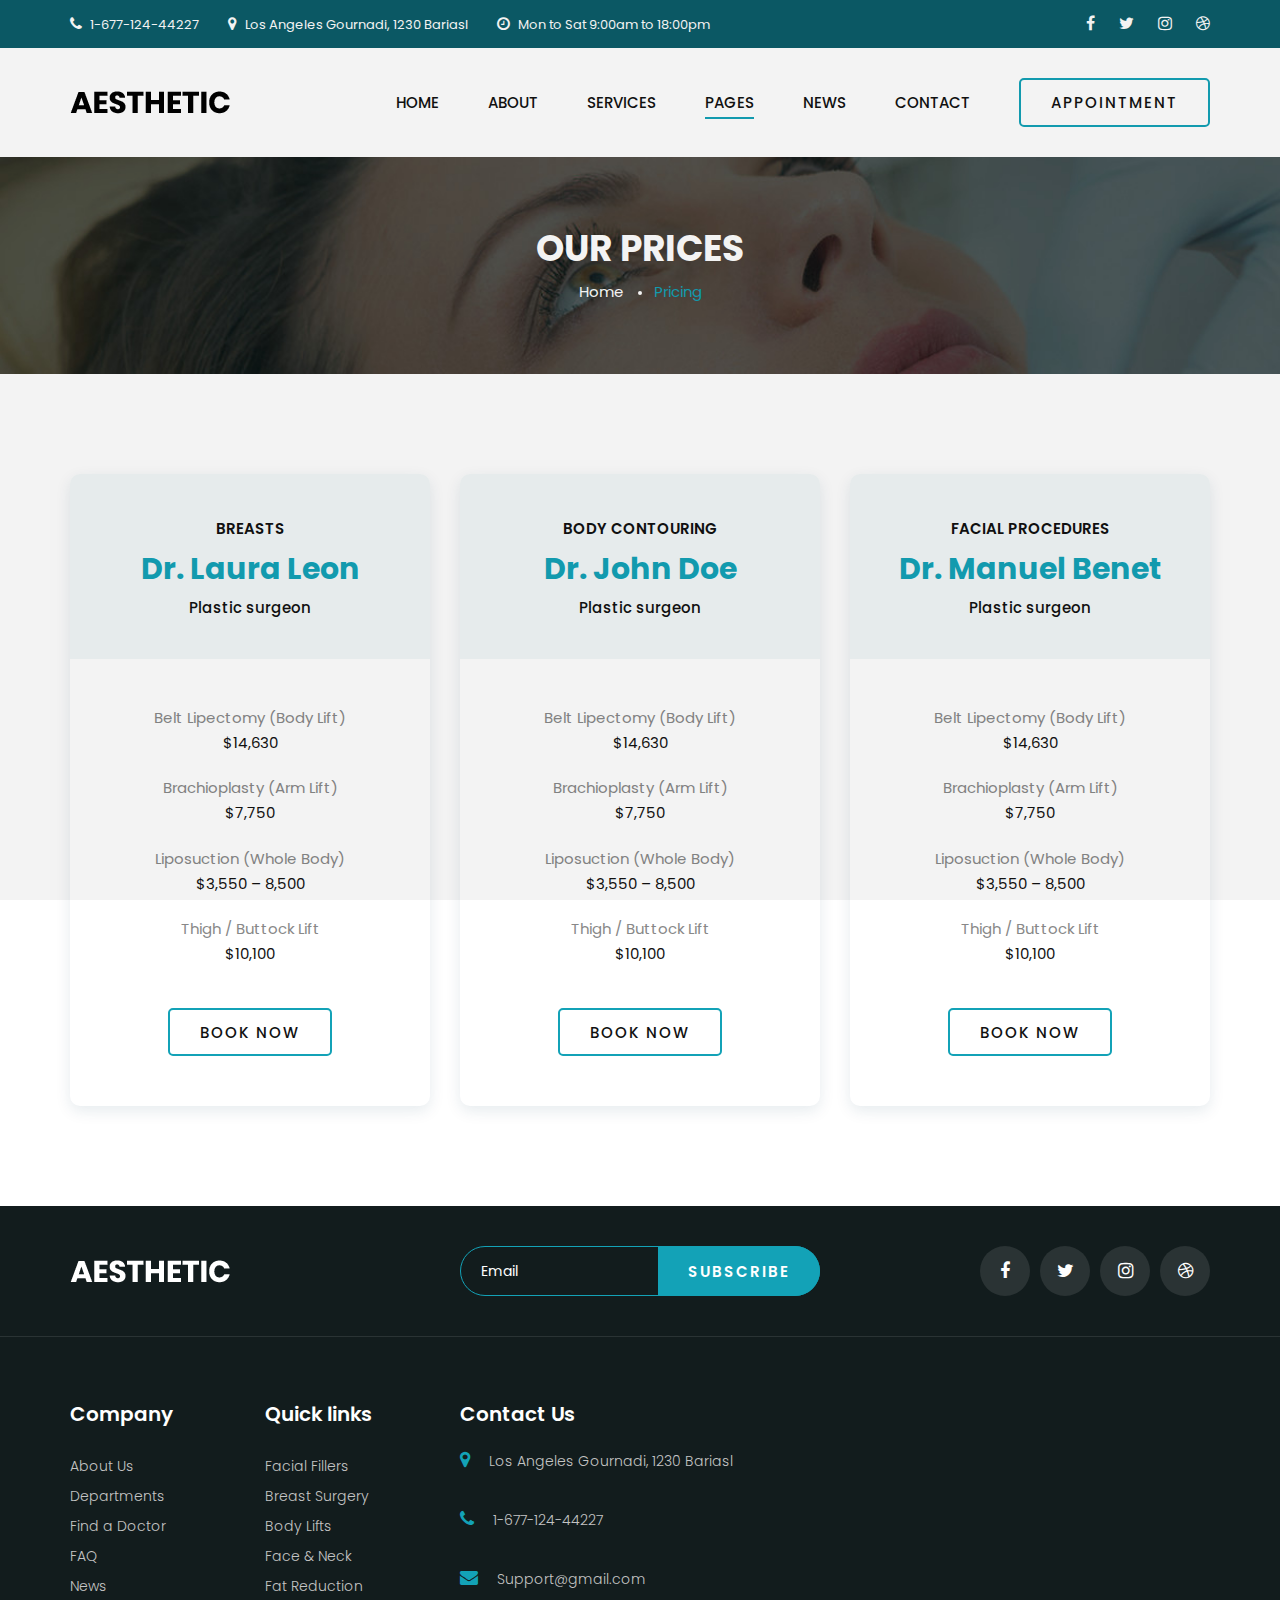
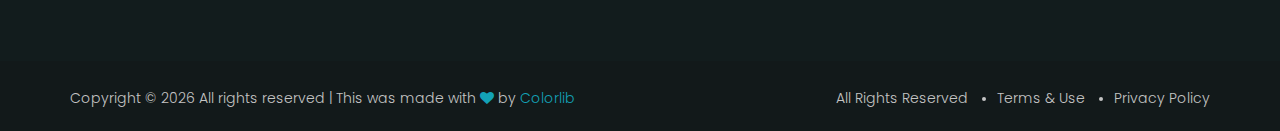
<file: pricing.html>
<!DOCTYPE html>
<html lang="zxx">

<head>
    <meta charset="UTF-8">
    <meta name="description" content="Aesthetic Template">
    <meta name="keywords" content="Aesthetic, unica, creative, html">
    <meta name="viewport" content="width=device-width, initial-scale=1.0">
    <meta http-equiv="X-UA-Compatible" content="ie=edge">
    <title>Anosike Oral Care</title>

    <!-- Google Font -->
    <link href="https://fonts.googleapis.com/css2?family=Poppins:wght@300;400;500;600;700;800;900&display=swap"
    rel="stylesheet">

    <!-- Css Styles -->
    <link rel="stylesheet" href="css/bootstrap.min.css" type="text/css">
    <link rel="stylesheet" href="css/font-awesome.min.css" type="text/css">
    <link rel="stylesheet" href="css/flaticon.css" type="text/css">
    <link rel="stylesheet" href="css/nice-select.css" type="text/css">
    <link rel="stylesheet" href="css/jquery-ui.min.css" type="text/css">
    <link rel="stylesheet" href="css/magnific-popup.css" type="text/css">
    <link rel="stylesheet" href="css/owl.carousel.min.css" type="text/css">
    <link rel="stylesheet" href="css/slicknav.min.css" type="text/css">
    <link rel="stylesheet" href="css/style.css" type="text/css">
</head>

<body>
    <!-- Page Preloder -->
    <div id="preloder">
        <div class="loader"></div>
    </div>

    <!-- Offcanvas Menu Begin -->
    <div class="offcanvas-menu-overlay"></div>
    <div class="offcanvas-menu-wrapper">
        <div class="offcanvas__logo">
            <a href="./index.html"><img src="img/logo.png" alt=""></a>
        </div>
        <div id="mobile-menu-wrap"></div>
        <div class="offcanvas__btn">
            <a href="#" class="primary-btn">Appointment</a>
        </div>
        <ul class="offcanvas__widget">
            <li><i class="fa fa-phone"></i> 1-677-124-44227</li>
            <li><i class="fa fa-map-marker"></i> Los Angeles Gournadi, 1230 Bariasl</li>
            <li><i class="fa fa-clock-o"></i> Mon to Sat 9:00am to 18:00pm</li>
        </ul>
        <div class="offcanvas__social">
            <a href="#"><i class="fa fa-facebook"></i></a>
            <a href="#"><i class="fa fa-twitter"></i></a>
            <a href="#"><i class="fa fa-instagram"></i></a>
            <a href="#"><i class="fa fa-dribbble"></i></a>
        </div>
    </div>
    <!-- Offcanvas Menu End -->

    <!-- Header Section Begin -->
    <header class="header">
        <div class="header__top">
            <div class="container">
                <div class="row">
                    <div class="col-lg-8">
                        <ul class="header__top__left">
                            <li><i class="fa fa-phone"></i> 1-677-124-44227</li>
                            <li><i class="fa fa-map-marker"></i> Los Angeles Gournadi, 1230 Bariasl</li>
                            <li><i class="fa fa-clock-o"></i> Mon to Sat 9:00am to 18:00pm</li>
                        </ul>
                    </div>
                    <div class="col-lg-4">
                        <div class="header__top__right">
                            <a href="#"><i class="fa fa-facebook"></i></a>
                            <a href="#"><i class="fa fa-twitter"></i></a>
                            <a href="#"><i class="fa fa-instagram"></i></a>
                            <a href="#"><i class="fa fa-dribbble"></i></a>
                        </div>
                    </div>
                </div>
            </div>
        </div>
        <div class="container">
            <div class="row">
                <div class="col-lg-2">
                    <div class="header__logo">
                        <a href="./index.html"><img src="img/logo.png" alt=""></a>
                    </div>
                </div>
                <div class="col-lg-10">
                    <div class="header__menu__option">
                        <nav class="header__menu">
                            <ul>
                                <li><a href="./index.html">Home</a></li>
                                <li><a href="./about.html">About</a></li>
                                <li><a href="./services.html">Services</a></li>
                                <li class="active"><a href="#">Pages</a>
                                    <ul class="dropdown">
                                         <!-- <li><a href="./pricing.html">Pricing</a></li> -->
                                        <li><a href="./doctor.html">Doctor</a></li>
                                        <li><a href="./blog-details.html">Blog Details</a></li>
                                    </ul>
                                </li>
                                <li><a href="./blog.html">News</a></li>
                                <li><a href="./contact.html">Contact</a></li>
                            </ul>
                        </nav>
                        <div class="header__btn">
                            <a href="#" class="primary-btn">Appointment</a>
                        </div>
                    </div>
                </div>
            </div>
            <div class="canvas__open">
                <i class="fa fa-bars"></i>
            </div>
        </div>
    </header>
    <!-- Header Section End -->

    <!-- Breadcrumb Section Begin -->
    <section class="breadcrumb-option spad set-bg" data-setbg="img/breadcrumb-bg.jpg">
        <div class="container">
            <div class="row">
                <div class="col-lg-12 text-center">
                    <div class="breadcrumb__text">
                        <h2>Our Prices</h2>
                        <div class="breadcrumb__links">
                            <a href="./index.html">Home</a>
                            <span>Pricing</span>
                        </div>
                    </div>
                </div>
            </div>
        </div>
    </section>
    <!-- Breadcrumb Section End -->

    <!-- Pricing Section Begin -->
    <section class="pricing spad">
        <div class="container">
            <div class="row">
                <div class="col-lg-4 col-md-6 col-sm-6">
                    <div class="pricing__item">
                        <div class="pricing__item__title">
                            <p>BREASTS</p>
                            <h3>Dr. Laura Leon <span>Plastic surgeon</span></h3>
                        </div>
                        <ul>
                            <li>
                                <h6>Belt Lipectomy (Body Lift)</h6>
                                <span>$14,630</span>
                            </li>
                            <li>
                                <h6>Brachioplasty (Arm Lift)</h6>
                                <span>$7,750</span>
                            </li>
                            <li>
                                <h6>Liposuction (Whole Body)</h6>
                                <span>$3,550 – 8,500</span>
                            </li>
                            <li>
                                <h6>Thigh / Buttock Lift</h6>
                                <span>$10,100</span>
                            </li>
                        </ul>
                        <a href="#" class="primary-btn">Book now</a>
                    </div>
                </div>
                <div class="col-lg-4 col-md-6 col-sm-6">
                    <div class="pricing__item">
                        <div class="pricing__item__title">
                            <p>Body contouring</p>
                            <h3>Dr. John Doe <span>Plastic surgeon</span></h3>
                        </div>
                        <ul>
                            <li>
                                <h6>Belt Lipectomy (Body Lift)</h6>
                                <span>$14,630</span>
                            </li>
                            <li>
                                <h6>Brachioplasty (Arm Lift)</h6>
                                <span>$7,750</span>
                            </li>
                            <li>
                                <h6>Liposuction (Whole Body)</h6>
                                <span>$3,550 – 8,500</span>
                            </li>
                            <li>
                                <h6>Thigh / Buttock Lift</h6>
                                <span>$10,100</span>
                            </li>
                        </ul>
                        <a href="#" class="primary-btn">Book now</a>
                    </div>
                </div>
                <div class="col-lg-4 col-md-6 col-sm-6">
                    <div class="pricing__item">
                        <div class="pricing__item__title">
                            <p>FACIAL PROCEDURES</p>
                            <h3>Dr. Manuel Benet <span>Plastic surgeon</span></h3>
                        </div>
                        <ul>
                            <li>
                                <h6>Belt Lipectomy (Body Lift)</h6>
                                <span>$14,630</span>
                            </li>
                            <li>
                                <h6>Brachioplasty (Arm Lift)</h6>
                                <span>$7,750</span>
                            </li>
                            <li>
                                <h6>Liposuction (Whole Body)</h6>
                                <span>$3,550 – 8,500</span>
                            </li>
                            <li>
                                <h6>Thigh / Buttock Lift</h6>
                                <span>$10,100</span>
                            </li>
                        </ul>
                        <a href="#" class="primary-btn">Book now</a>
                    </div>
                </div>
            </div>
        </div>
    </section>
    <!-- Pricing Section End -->

    <!-- Footer Section Begin -->
    <footer class="footer">
        <div class="footer__top">
            <div class="container">
                <div class="row">
                    <div class="col-lg-4 col-md-4">
                        <div class="footer__logo">
                            <a href="#"><img src="img/footer-logo.png" alt=""></a>
                        </div>
                    </div>
                    <div class="col-lg-4 col-md-8">
                        <div class="footer__newslatter">
                            <form action="#">
                                <input type="text" placeholder="Email">
                                <button type="submit" class="site-btn">Subscribe</button>
                            </form>
                        </div>
                    </div>
                    <div class="col-lg-4 col-md-12">
                        <div class="footer__social">
                            <a href="#"><i class="fa fa-facebook"></i></a>
                            <a href="#"><i class="fa fa-twitter"></i></a>
                            <a href="#"><i class="fa fa-instagram"></i></a>
                            <a href="#"><i class="fa fa-dribbble"></i></a>
                        </div>
                    </div>
                </div>
            </div>
        </div>
        <div class="container">
            <div class="row">
                <div class="col-lg-2 col-md-3 col-sm-6">
                    <div class="footer__widget">
                        <h5>Company</h5>
                        <ul>
                            <li><a href="#">About Us</a></li>
                            <li><a href="#">Departments</a></li>
                            <li><a href="#">Find a Doctor</a></li>
                            <li><a href="#">FAQ</a></li>
                            <li><a href="#">News</a></li>
                        </ul>
                    </div>
                </div>
                <div class="col-lg-2 col-md-3 col-sm-6">
                    <div class="footer__widget">
                        <h5>Quick links</h5>
                        <ul>
                            <li><a href="#">Facial Fillers</a></li>
                            <li><a href="#">Breast Surgery</a></li>
                            <li><a href="#">Body Lifts</a></li>
                            <li><a href="#">Face & Neck</a></li>
                            <li><a href="#">Fat Reduction</a></li>
                        </ul>
                    </div>
                </div>
                <div class="col-lg-4 col-md-6 col-sm-6">
                    <div class="footer__address">
                        <h5>Contact Us</h5>
                        <ul>
                            <li><i class="fa fa-map-marker"></i> Los Angeles Gournadi, 1230 Bariasl</li>
                            <li><i class="fa fa-phone"></i> 1-677-124-44227</li>
                            <li><i class="fa fa-envelope"></i> Support@gmail.com</li>
                        </ul>
                    </div>
                </div>
                <div class="col-lg-4 col-md-12 col-sm-6">
                    <div class="footer__map">
                        <iframe
                        src="https://www.google.com/maps/embed?pb=!1m18!1m12!1m3!1d48158.305462977965!2d-74.13283844036356!3d41.02757295168286!2m3!1f0!2f0!3f0!3m2!1i1024!2i768!4f13.1!3m3!1m2!1s0x89c2e440473470d7%3A0xcaf503ca2ee57958!2sSaddle%20River%2C%20NJ%2007458%2C%20USA!5e0!3m2!1sen!2sbd!4v1575917275626!5m2!1sen!2sbd"
                        height="190" style="border:0" allowfullscreen=""></iframe>
                    </div>
                </div>
            </div>
        </div>
        <div class="footer__copyright">
            <div class="container">
                <div class="row">
                    <div class="col-lg-7">
                        <!-- Link back to Colorlib can't be removed. Template is licensed under CC BY 3.0. -->
                        <div class="footer__copyright__text">
                            <p>Copyright &copy; <script>document.write(new Date().getFullYear());</script> All rights reserved | This was made with <i class="fa fa-heart" aria-hidden="true"></i> by <a href="https://colorlib.com" target="_blank">Colorlib</a></p>
                        </div>
                        <!-- Link back to Colorlib can't be removed. Template is licensed under CC BY 3.0. -->
                    </div>
                    <div class="col-lg-5">
                        <ul>
                            <li>All Rights Reserved</li>
                            <li>Terms & Use</li>
                            <li>Privacy Policy</li>
                        </ul>
                    </div>
                </div>
            </div>
        </div>
    </footer>
    <!-- Footer Section End -->

    <!-- Js Plugins -->
    <script src="js/jquery-3.3.1.min.js"></script>
    <script src="js/bootstrap.min.js"></script>
    <script src="js/jquery.magnific-popup.min.js"></script>
    <script src="js/masonry.pkgd.min.js"></script>
    <script src="js/jquery-ui.min.js"></script>
    <script src="js/jquery.nice-select.min.js"></script>
    <script src="js/jquery.slicknav.js"></script>
    <script src="js/owl.carousel.min.js"></script>
    <script src="js/main.js"></script>
</body>

</html>
</file>
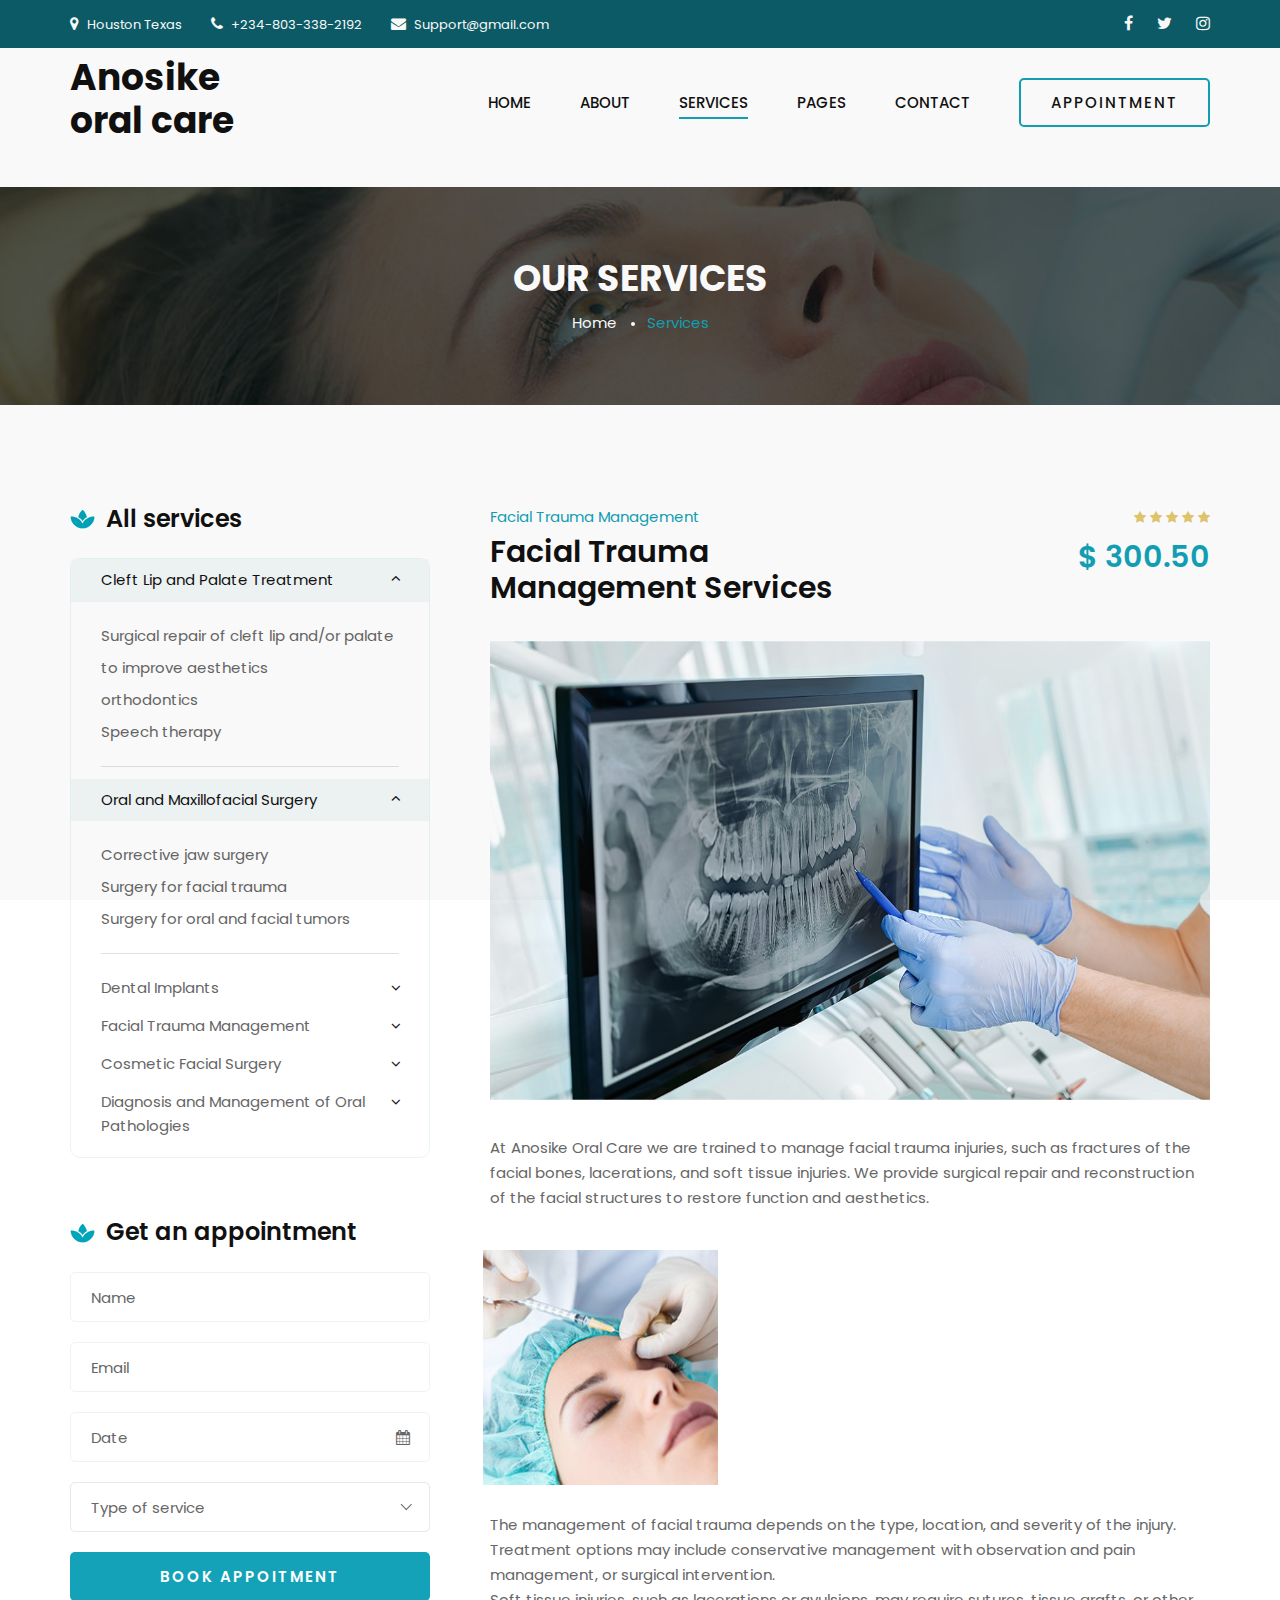
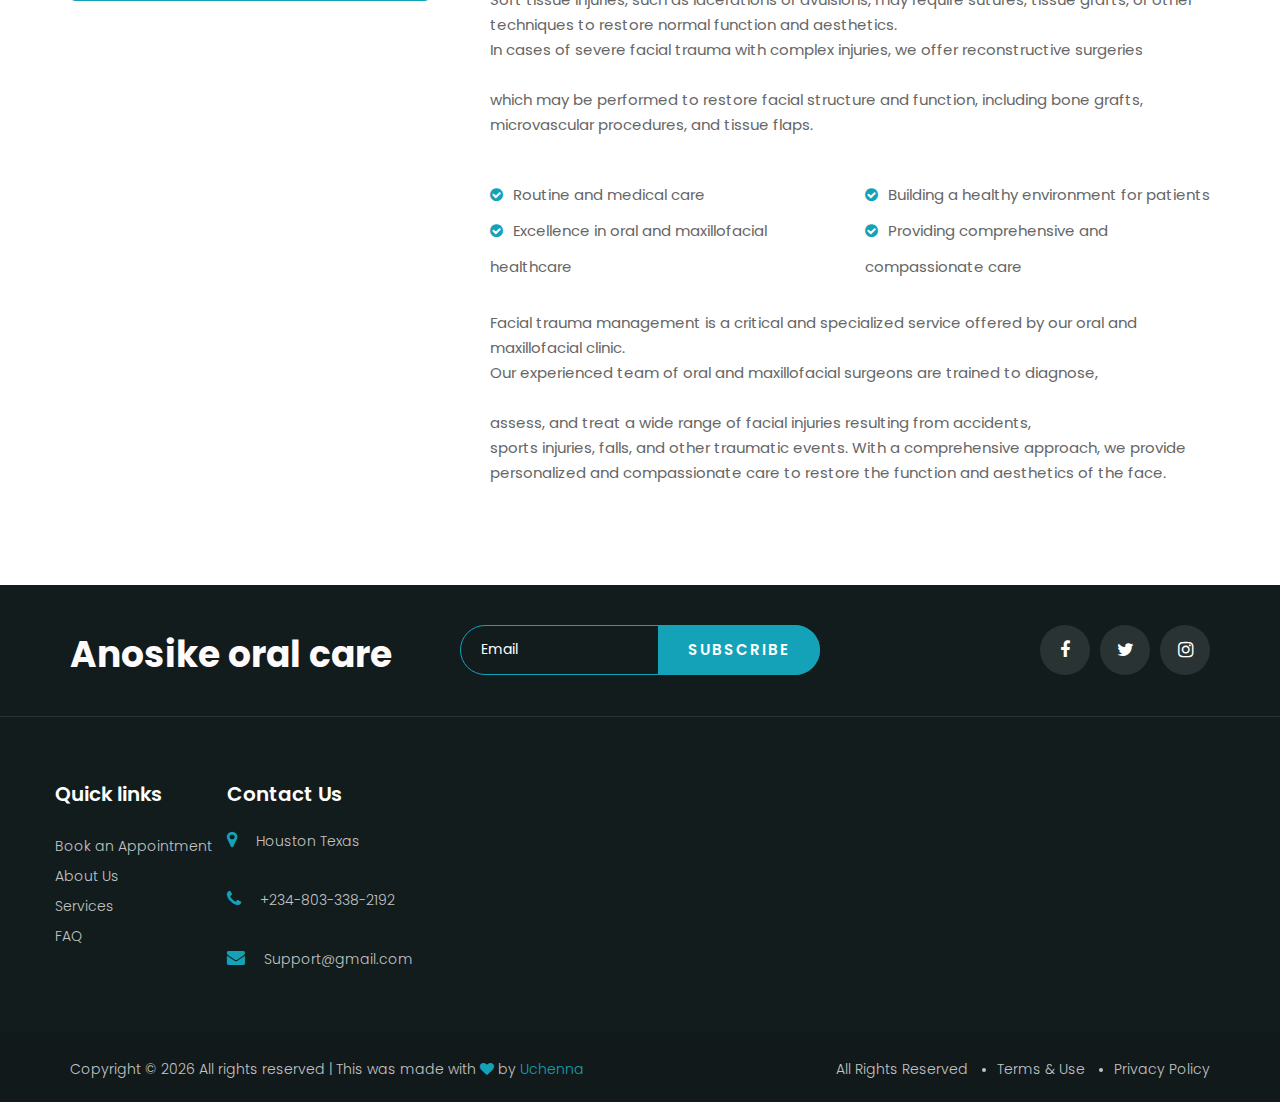
<file: services.html>
<!DOCTYPE html>
<html lang="zxx">

<head>
    <meta charset="UTF-8">
    <meta name="description" content="Aesthetic Template">
    <meta name="keywords" content="Aesthetic, unica, creative, html">
    <meta name="viewport" content="width=device-width, initial-scale=1.0">
    <meta http-equiv="X-UA-Compatible" content="ie=edge">
    <title>Anosike Oral Care</title>

    <!-- Google Font -->
    <link href="https://fonts.googleapis.com/css2?family=Poppins:wght@300;400;500;600;700;800;900&display=swap"
    rel="stylesheet">

    <!-- Css Styles -->
    <link rel="stylesheet" href="css/bootstrap.min.css" type="text/css">
    <link rel="stylesheet" href="css/font-awesome.min.css" type="text/css">
    <link rel="stylesheet" href="css/flaticon.css" type="text/css">
    <link rel="stylesheet" href="css/nice-select.css" type="text/css">
    <link rel="stylesheet" href="css/jquery-ui.min.css" type="text/css">
    <link rel="stylesheet" href="css/magnific-popup.css" type="text/css">
    <link rel="stylesheet" href="css/owl.carousel.min.css" type="text/css">
    <link rel="stylesheet" href="css/slicknav.min.css" type="text/css">
    <link rel="stylesheet" href="css/style.css" type="text/css">
</head>

<body>
    <!-- Page Preloder -->
    <div id="preloder">
        <div class="loader"></div>
    </div>

    <!-- Offcanvas Menu Begin -->
    <div class="offcanvas-menu-overlay"></div>
    <div class="offcanvas-menu-wrapper">
        <div class="section-title">
            <h2>Anosike oral care</h2>
        </div>
        <div id="mobile-menu-wrap"></div>
        <div class="offcanvas__btn">
            <a href="#" class="primary-btn">Appointment</a>
        </div>
        <ul class="offcanvas__widget">
            <li><i class="fa fa-map-marker"></i> Houston Texas</li>
                            <li><i class="fa fa-phone"></i>  +234-803-338-2192</li>
                            <li><i class="fa fa-envelope"></i> Support@gmail.com</li>
        </ul>
        <div class="offcanvas__social">
            <a href="#"><i class="fa fa-facebook"></i></a>
            <a href="#"><i class="fa fa-twitter"></i></a>
            <a href="#"><i class="fa fa-instagram"></i></a>
              
        </div>
    </div>
    <!-- Offcanvas Menu End -->

    <!-- Header Section Begin -->
    <header class="header">
        <div class="header__top">
            <div class="container">
                <div class="row">
                    <div class="col-lg-8">
                        <ul class="header__top__left">
                            <li><i class="fa fa-map-marker"></i> Houston Texas</li>
                            <li><i class="fa fa-phone"></i>  +234-803-338-2192</li>
                            <li><i class="fa fa-envelope"></i> Support@gmail.com</li>
                        </ul>
                    </div>
                    <div class="col-lg-4">
                        <div class="header__top__right">
                            <a href="#"><i class="fa fa-facebook"></i></a>
                            <a href="#"><i class="fa fa-twitter"></i></a>
                            <a href="#"><i class="fa fa-instagram"></i></a>
                              
                        </div>
                    </div>
                </div>
            </div>
        </div>
        <div class="container">
            <div class="row">
                <div class="col-lg-2">
                    <div class="section-title">
                        <h2>Anosike oral care</h2>
                    </div>
                </div>
                <div class="col-lg-10">
                    <div class="header__menu__option">
                        <nav class="header__menu">
                            <ul>
                                <li><a href="./index.html">Home</a></li>
                                <li><a href="./about.html">About</a></li>
                                <li class="active"><a href="./services.html">Services</a></li>
                                <li><a href="#">Pages</a>
                                    <ul class="dropdown">
                                         <!-- <li><a href="./pricing.html">Pricing</a></li> -->
                                        <li><a href="./doctor.html">Doctor</a></li>
                                        <!-- <li><a href="./blog-details.html">Blog Details</a></li> -->
                                    </ul>
                                </li>
                                <!-- <li><a href="./blog.html">News</a></li> -->
                                <li><a href="./contact.html">Contact</a></li>
                            </ul>
                        </nav>
                        <div class="header__btn">
                            <a href="#" class="primary-btn">Appointment</a>
                        </div>
                    </div>
                </div>
            </div>
            <div class="canvas__open">
                <i class="fa fa-bars"></i>
            </div>
        </div>
    </header>
    <!-- Header Section End -->

    <!-- Breadcrumb Section Begin -->
    <section class="breadcrumb-option spad set-bg" data-setbg="img/breadcrumb-bg.jpg">
        <div class="container">
            <div class="row">
                <div class="col-lg-12 text-center">
                    <div class="breadcrumb__text">
                        <h2>Our Services</h2>
                        <div class="breadcrumb__links">
                            <a href="./index.html">Home</a>
                            <span>Services</span>
                        </div>
                    </div>
                </div>
            </div>
        </div>
    </section>
    <!-- Breadcrumb Section End -->

    <!-- Services Section Begin -->
    <section class="services-page spad">
        <div class="container">
            <div class="row">
                <div class="col-lg-8 order-lg-2">
                    <div class="services__details">
                        <div class="row">
                            <div class="col-lg-6 col-md-6 col-sm-6">
                                <div class="services__details__title">
                                    <span>Facial Trauma Management</span>
                                    <h3>Facial Trauma Management Services</h3>
                                </div>
                            </div>
                            <div class="col-lg-6 col-md-6 col-sm-6">
                                <div class="services__details__widget">
                                    <div class="rating">
                                        <i class="fa fa-star"></i>
                                        <i class="fa fa-star"></i>
                                        <i class="fa fa-star"></i>
                                        <i class="fa fa-star"></i>
                                        <i class="fa fa-star"></i>
                                    </div>
                                    <h3>$ 300.50</h3>
                                </div>
                            </div>
                        </div>
                        <div class="services__details__pic">
                            <img src="img/services/facialtraum.jpg" alt="">
                        </div>
                        <div class="services__details__text">
                            <p>At Anosike Oral Care we are trained to manage facial trauma injuries, such as fractures of the facial bones, lacerations, and soft tissue injuries. 
                            We provide surgical repair and reconstruction of the facial structures to restore function and aesthetics.</p>
                        </div>
                        <div class="row">
                            <div class="col-sm-4">
                                <div class="services__details__item__pic">
                                    <img src="img/services/sd-2.jpg" alt="">
                                </div>
                            </div>

                        </div>
                        <div class="services__details__desc">
                            <p>The management of facial trauma depends on the type, location, and severity of the injury. 
                            Treatment options may include conservative management with observation and pain management, or surgical intervention.
                            <br>Soft tissue injuries, such as lacerations or avulsions, may require sutures,
                             tissue grafts, or other techniques to restore normal function and aesthetics.<br>
                             In cases of severe facial trauma with complex injuries, we offer
                             reconstructive surgeries  </br> 
                           <br>  which may be performed to restore facial structure and function, including bone grafts, 
                           microvascular procedures, and tissue flaps.
                            </br>
                        </br>
                            </p>
                            <div class="row">
                                <div class="col-lg-6 col-md-6 col-sm-6">
                                    <ul class="services__details__feature">
                                        <li><i class="fa fa-check-circle"></i> Routine and medical care</li>
                                        <li><i class="fa fa-check-circle"></i> Excellence in oral and maxillofacial healthcare</li>
                                    </ul>
                                </div>
                                <div class="col-lg-6 col-md-6 col-sm-6">
                                    <ul class="services__details__feature">
                                            <li><i class="fa fa-check-circle"></i> Building a healthy environment for patients</li>
                                            <li><i class="fa fa-check-circle"></i> Providing comprehensive and compassionate care</li>
                                    </ul>
                                </div>
                            </div>
                            <p>Facial trauma management is a critical and specialized service offered by our oral and maxillofacial clinic.<br>
                                Our experienced team of oral and maxillofacial surgeons are trained to diagnose,</br><br>
                                assess, and treat a wide range of facial injuries resulting from accidents,</br>
                                sports injuries, falls, and other traumatic events. With a comprehensive approach, 
                                we provide personalized and compassionate care to restore the function and aesthetics of the face.</p>
                        </div>
                    </div>
                </div>
                <div class="col-lg-4 order-lg-1">
                    <div class="services__sidebar">
                        <div class="services__accordion">
                            <div class="services__title">
                                <h4><img src="img/icons/services-icon.png" alt=""> All services</h4>
                            </div>
                            <div class="accordion" id="accordionExample">
                                <div class="card">
                                    <div class="card-heading active">
                                        <a data-toggle="collapse" data-target="#collapseOne">
                                            Cleft Lip and Palate Treatment
                                        </a>
                                    </div>
                                    <div id="collapseOne" class="collapse show" data-parent="#accordionExample">
                                        <div class="card-body">
                                            <ul>
                                                <li><a href="CleftLipandPalateTreatment.html">Surgical repair of cleft lip and/or palate to improve aesthetics</a></li>
                                                <li><a href="CleftLipandPalateTreatment.html">orthodontics</a></li>
                                                <li><a href="CleftLipandPalateTreatment.html">Speech therapy</a></li>

                                            </ul>
                                        </div>
                                    </div>
                                </div>
                                <div class="card">
                                    <div class="card-heading active">
                                        <a data-toggle="collapse" data-target="#collapseOne">
                                            Oral and Maxillofacial Surgery
                                        </a>
                                    </div>
                                    <div id="collapseOne" class="collapse show" data-parent="#accordionExample">
                                        <div class="card-body">
                                            <ul>
                                                <li><a href="oral.html">Corrective jaw surgery</a></li>
                                                <li><a href="oral.html">Surgery for facial trauma</a></li>
                                                <li><a href="oral.html">Surgery for oral and facial tumors</a></li>

                                            </ul>
                                        </div>
                                    </div>
                                </div>
                                <div class="card">
                                    <div class="card-heading">
                                        <a data-toggle="collapse" data-target="#collapseTwo">
                                            Dental Implants
                                        </a>
                                    </div>
                                    <div id="collapseTwo" class="collapse" data-parent="#accordionExample">
                                        <div class="card-body">
                                            <ul>
                                                <li><a href="dental-implants.html">Surgical placement of dental implants</a></li>
                                            </ul>
                                        </div>
                                    </div>
                                </div>
                                <div class="card">
                                    <div class="card-heading">
                                        <a data-toggle="collapse" data-target="#collapseThree">
                                            Facial Trauma Management
                                        </a>
                                    </div>
                                    <div id="collapseThree" class="collapse" data-parent="#accordionExample">
                                        <div class="card-body">
                                            <ul>
                                                <li><a href="services.html">Diagnosis and treatment of fractures of the facial bones</a></li>
                                                <li><a href="services.html">Surgical repair and reconstruction of the facial structures</a></li>
                                            </ul>
                                        </div>
                                    </div>
                                </div>
                                <div class="card">
                                    <div class="card-heading">
                                        <a data-toggle="collapse" data-target="#collapseFour">
                                            Cosmetic Facial Surgery
                                        </a>
                                    </div>
                                    <div id="collapseFour" class="collapse" data-parent="#accordionExample">
                                        <div class="card-body">
                                            <ul>
                                                <li><a href="Cosmetic-Facial-Surgery.html">Rhinoplasty </a></li>
                                                <li><a href="Cosmetic-Facial-Surgery.html">Genioplasty </a></li>
                                                <li><a href="Cosmetic-Facial-Surgery.html">Facelift</a></li>
                                            </ul>
                                        </div>
                                    </div>
                                </div>
                                <div class="card">
                                    <div class="card-heading">
                                        <a data-toggle="collapse" data-target="#collapseFive">
                                            Diagnosis and Management of Oral Pathologies
                                        </a>
                                    </div>
                                    <div id="collapseFive" class="collapse" data-parent="#accordionExample">
                                        <div class="card-body">
                                            <ul>
                                                <li><a href="Diagnosis-and-Pathologies.html">Biopsies</a></li>
                                                <li><a href="Diagnosis-and-Pathologies.html">Diagnosis and treatment of oral pathologies</a></li>
                                            </ul>
                                        </div>
                                    </div>
                                </div>
                            </div>
                        </div>
                    </div>
                    <div class="services__appoinment">
                        <div class="services__title">
                            <h4><img src="img/icons/services-icon.png" alt=""> Get an appointment</h4>
                        </div>
                        <form action="#">
                            <input type="text" placeholder="Name">
                            <input type="text" placeholder="Email">
                            <div class="datepicker__item">
                                <input type="text" placeholder="Date" class="datepicker">
                                <i class="fa fa-calendar"></i>
                            </div>
                            <select>
                                <option value="">Type of service</option>
                                <option value="">Advanced equipment</option>
                                <option value="">Qualified doctors</option>
                                <option value="">Certified services</option>
                                <option value="">Emergency care</option>
                            </select>
                            <button type="submit" class="site-btn">Book appoitment</button>
                        </form>
                    </div>
                </div>
            </div>
        </div>
    </section>
    <!-- Services Section End -->

    <!-- Footer Section Begin -->
    <footer class="footer">
        <div class="footer__top">
            <div class="container">
                <div class="row">
                    <div class="col-lg-4 col-md-4">
                        <div>
                            <h2 class="sectionh">Anosike oral care</h2>
                        </div>
                    </div>
                    <div class="col-lg-4 col-md-8">
                        <div class="footer__newslatter">
                            <form action="#">
                                <input type="text" placeholder="Email">
                                <button type="submit" class="site-btn">Subscribe</button>
                            </form>
                        </div>
                    </div>
                    <div class="col-lg-4 col-md-12">
                        <div class="footer__social">
                            <a href="#"><i class="fa fa-facebook"></i></a>
                            <a href="#"><i class="fa fa-twitter"></i></a>
                            <a href="#"><i class="fa fa-instagram"></i></a>
                              
                        </div>
                    </div>
                </div>
            </div>
        </div>
        <div class="container">
            <div class="row">
                <div class="footer__widget">
                    <h5>Quick links</h5>
                    <ul>
                        <li><a href="#">Book an Appointment</a></li>
                        <li><a href="./about.html">About Us</a></li>
                        <li><a href="./services.html">Services</a></li>
                        <li><a href="#">FAQ</a></li>
                        <!-- <li><a href="#">News</a></li> -->
                    </ul>
                </div>
                <div class="col-lg-4 col-md-6 col-sm-6">
                    <div class="footer__address">
                        <h5>Contact Us</h5>
                        <ul>
                            <li><i class="fa fa-map-marker"></i> Houston Texas</li>
                            <li><i class="fa fa-phone"></i>  +234-803-338-2192</li>
                            <li><i class="fa fa-envelope"></i> Support@gmail.com</li>
                        </ul>
                    </div>
                </div>
                <div class="col-lg-4 col-md-12 col-sm-6">
                    <div class="footer__map">
                        <iframe
                        src="https://www.google.com/maps/embed?pb=!1m18!1m12!1m3!1d48158.305462977965!2d-74.13283844036356!3d41.02757295168286!2m3!1f0!2f0!3f0!3m2!1i1024!2i768!4f13.1!3m3!1m2!1s0x89c2e440473470d7%3A0xcaf503ca2ee57958!2sSaddle%20River%2C%20NJ%2007458%2C%20USA!5e0!3m2!1sen!2sbd!4v1575917275626!5m2!1sen!2sbd"
                        height="190" style="border:0" allowfullscreen=""></iframe>
                    </div>
                </div>
            </div>
        </div>
        <div class="footer__copyright">
            <div class="container">
                <div class="row">
                    <div class="col-lg-7">
                        <!-- Link back to Colorlib can't be removed. Template is licensed under CC BY 3.0. -->
                        <div class="footer__copyright__text">
                            <p>Copyright &copy; <script>
                                document.write(new Date().getFullYear());
                            </script> All rights reserved |  This was made with <i class="fa fa-heart"
                            aria-hidden="true"></i> by <a href="#"
                            target="_blank">Uchenna</a></p>
                        </div>
                        <!-- Link back to Colorlib can't be removed. Template is licensed under CC BY 3.0. -->
                    </div>
                    <div class="col-lg-5">
                        <ul>
                            <li>All Rights Reserved</li>
                            <li>Terms & Use</li>
                            <li>Privacy Policy</li>
                        </ul>
                    </div>
                </div>
            </div>
        </div>
    </footer>
    <!-- Footer Section End -->

    <!-- Js Plugins -->
    <script src="js/jquery-3.3.1.min.js"></script>
    <script src="js/bootstrap.min.js"></script>
    <script src="js/jquery.magnific-popup.min.js"></script>
    <script src="js/masonry.pkgd.min.js"></script>
    <script src="js/jquery-ui.min.js"></script>
    <script src="js/jquery.nice-select.min.js"></script>
    <script src="js/jquery.slicknav.js"></script>
    <script src="js/owl.carousel.min.js"></script>
    <script src="js/main.js"></script>
</body>

</html>
</file>
<file: css/flaticon.css>
@font-face {
  font-family: "Flaticon";
  src: url("../fonts/Flaticon.eot");
  src: url("../fonts/Flaticon.eot?#iefix") format("embedded-opentype"),
       url("../fonts/Flaticon.woff2") format("woff2"),
       url("../fonts/Flaticon.woff") format("woff"),
       url("../fonts/Flaticon.ttf") format("truetype"),
       url("../fonts/Flaticon.svg#Flaticon") format("svg");
  font-weight: normal;
  font-style: normal;
}

@media screen and (-webkit-min-device-pixel-ratio:0) {
  @font-face {
    font-family: "Flaticon";
    src: url("../fonts/Flaticon.svg#Flaticon") format("svg");
  }
}

[class^="flaticon-"]:before, [class*=" flaticon-"]:before,
[class^="flaticon-"]:after, [class*=" flaticon-"]:after {   
  font-family: Flaticon;
  font-size: 20px;
  font-style: normal;
  margin-left: 0;
}

.fimanager:before {
      display: inline-block;
  font-family: "Flaticon";
  font-style: normal;
  font-weight: normal;
  font-variant: normal;
  line-height: 1;
  text-decoration: inherit;
  text-rendering: optimizeLegibility;
  text-transform: none;
  -moz-osx-font-smoothing: grayscale;
  -webkit-font-smoothing: antialiased;
  font-smoothing: antialiased;
    display: block;
}

.flaticon-001-anatomy:before { content: "\f100"; }
.flaticon-002-aesthetic:before { content: "\f101"; }
.flaticon-003-anatomy:before { content: "\f102"; }
.flaticon-004-beauty:before { content: "\f103"; }
.flaticon-005-asymmetry:before { content: "\f104"; }
.flaticon-006-breast:before { content: "\f105"; }
.flaticon-007-aesthetic:before { content: "\f106"; }
.flaticon-008-abdominoplasty:before { content: "\f107"; }
.flaticon-009-anatomy:before { content: "\f108"; }
.flaticon-010-beauty:before { content: "\f109"; }
.flaticon-011-beauty:before { content: "\f10a"; }
.flaticon-012-beauty:before { content: "\f10b"; }
.flaticon-013-anatomy:before { content: "\f10c"; }
.flaticon-014-anatomy:before { content: "\f10d"; }
.flaticon-015-abdomen:before { content: "\f10e"; }
.flaticon-016-belly:before { content: "\f10f"; }
.flaticon-017-aesthetic:before { content: "\f110"; }
.flaticon-018-beauty:before { content: "\f111"; }
.flaticon-019-aesthetic:before { content: "\f112"; }
.flaticon-020-beauty:before { content: "\f113"; }
.flaticon-021-anatomy:before { content: "\f114"; }
.flaticon-022-arm:before { content: "\f115"; }
.flaticon-023-beauty:before { content: "\f116"; }
.flaticon-024-abdominoplasty:before { content: "\f117"; }
.flaticon-025-aesthetic:before { content: "\f118"; }
.flaticon-026-anatomy:before { content: "\f119"; }
.flaticon-027-beauty:before { content: "\f11a"; }
.flaticon-028-beauty:before { content: "\f11b"; }
.flaticon-029-beauty:before { content: "\f11c"; }
.flaticon-030-belly:before { content: "\f11d"; }
.flaticon-031-anatomy:before { content: "\f11e"; }
.flaticon-032-anatomy:before { content: "\f11f"; }
.flaticon-033-beauty:before { content: "\f120"; }
.flaticon-034-healthcare-and-medical:before { content: "\f121"; }
.flaticon-035-beauty:before { content: "\f122"; }
.flaticon-036-beauty:before { content: "\f123"; }
.flaticon-037-belly:before { content: "\f124"; }
.flaticon-038-beauty:before { content: "\f125"; }
.flaticon-039-beauty:before { content: "\f126"; }
.flaticon-040-anatomy:before { content: "\f127"; }
.flaticon-041-anatomy:before { content: "\f128"; }
.flaticon-042-beauty:before { content: "\f129"; }
.flaticon-043-beauty:before { content: "\f12a"; }
.flaticon-044-aesthetic:before { content: "\f12b"; }
.flaticon-045-belly:before { content: "\f12c"; }
.flaticon-046-breast:before { content: "\f12d"; }
.flaticon-047-eye:before { content: "\f12e"; }
.flaticon-048-beauty:before { content: "\f12f"; }
.flaticon-049-abdominoplasty:before { content: "\f130"; }
.flaticon-050-belly:before { content: "\f131"; }
</file>
<file: css/nice-select.css>
.nice-select {
  -webkit-tap-highlight-color: transparent;
  background-color: #fff;
  border-radius: 5px;
  border: solid 1px #e8e8e8;
  box-sizing: border-box;
  clear: both;
  cursor: pointer;
  display: block;
  float: left;
  font-family: inherit;
  font-size: 14px;
  font-weight: normal;
  height: 42px;
  line-height: 40px;
  outline: none;
  padding-left: 18px;
  padding-right: 30px;
  position: relative;
  text-align: left !important;
  -webkit-transition: all 0.2s ease-in-out;
  transition: all 0.2s ease-in-out;
  -webkit-user-select: none;
     -moz-user-select: none;
      -ms-user-select: none;
          user-select: none;
  white-space: nowrap;
  width: auto; }
  .nice-select:hover {
    border-color: #dbdbdb; }
  .nice-select:active, .nice-select.open, .nice-select:focus {
    border-color: #999; }
  .nice-select:after {
    border-bottom: 2px solid #999;
    border-right: 2px solid #999;
    content: '';
    display: block;
    height: 5px;
    margin-top: -4px;
    pointer-events: none;
    position: absolute;
    right: 12px;
    top: 50%;
    -webkit-transform-origin: 66% 66%;
        -ms-transform-origin: 66% 66%;
            transform-origin: 66% 66%;
    -webkit-transform: rotate(45deg);
        -ms-transform: rotate(45deg);
            transform: rotate(45deg);
    -webkit-transition: all 0.15s ease-in-out;
    transition: all 0.15s ease-in-out;
    width: 5px; }
  .nice-select.open:after {
    -webkit-transform: rotate(-135deg);
        -ms-transform: rotate(-135deg);
            transform: rotate(-135deg); }
  .nice-select.open .list {
    opacity: 1;
    pointer-events: auto;
    -webkit-transform: scale(1) translateY(0);
        -ms-transform: scale(1) translateY(0);
            transform: scale(1) translateY(0); }
  .nice-select.disabled {
    border-color: #ededed;
    color: #999;
    pointer-events: none; }
    .nice-select.disabled:after {
      border-color: #cccccc; }
  .nice-select.wide {
    width: 100%; }
    .nice-select.wide .list {
      left: 0 !important;
      right: 0 !important; }
  .nice-select.right {
    float: right; }
    .nice-select.right .list {
      left: auto;
      right: 0; }
  .nice-select.small {
    font-size: 12px;
    height: 36px;
    line-height: 34px; }
    .nice-select.small:after {
      height: 4px;
      width: 4px; }
    .nice-select.small .option {
      line-height: 34px;
      min-height: 34px; }
  .nice-select .list {
    background-color: #fff;
    border-radius: 5px;
    box-shadow: 0 0 0 1px rgba(68, 68, 68, 0.11);
    box-sizing: border-box;
    margin-top: 4px;
    opacity: 0;
    overflow: hidden;
    padding: 0;
    pointer-events: none;
    position: absolute;
    top: 100%;
    left: 0;
    -webkit-transform-origin: 50% 0;
        -ms-transform-origin: 50% 0;
            transform-origin: 50% 0;
    -webkit-transform: scale(0.75) translateY(-21px);
        -ms-transform: scale(0.75) translateY(-21px);
            transform: scale(0.75) translateY(-21px);
    -webkit-transition: all 0.2s cubic-bezier(0.5, 0, 0, 1.25), opacity 0.15s ease-out;
    transition: all 0.2s cubic-bezier(0.5, 0, 0, 1.25), opacity 0.15s ease-out;
    z-index: 9; }
    .nice-select .list:hover .option:not(:hover) {
      background-color: transparent !important; }
  .nice-select .option {
    cursor: pointer;
    font-weight: 400;
    line-height: 40px;
    list-style: none;
    min-height: 40px;
    outline: none;
    padding-left: 18px;
    padding-right: 29px;
    text-align: left;
    -webkit-transition: all 0.2s;
    transition: all 0.2s; }
    .nice-select .option:hover, .nice-select .option.focus, .nice-select .option.selected.focus {
      background-color: #f6f6f6; }
    .nice-select .option.selected {
      font-weight: bold; }
    .nice-select .option.disabled {
      background-color: transparent;
      color: #999;
      cursor: default; }

.no-csspointerevents .nice-select .list {
  display: none; }

.no-csspointerevents .nice-select.open .list {
  display: block; }
</file>
<file: css/style.css>
/******************************************************************
	Templater Name: Aesthetic
	Description: Aesthetic medical template
	Author: Colorib
	Author URI: https://colorlib.com/
	Version: 1.0
	Created: Colorib
******************************************************************/

/*------------------------------------------------------------------
[Table of contents]

1.  Template default CSS
	1.1	Variables
	1.2	Mixins
	1.3	Flexbox
	1.4	Reset
2.  Helper Css
3.  Header Section
4.  Hero Section
5.  Consultation Section
6.  Banner Section
7.  Chooseus Section
8.  Team Section
9.  Gallery
10.  Footer Style
-------------------------------------------------------------------*/

/*----------------------------------------*/

/* Template default CSS
/*----------------------------------------*/

html,
body {
	height: 100%;
	font-family: "Poppins", sans-serif;
	-webkit-font-smoothing: antialiased;
}

h1,
h2,
h3,
h4,
h5,
h6 {
	margin: 0;
	color: #111111;
	font-weight: 400;
	font-family: "Poppins", sans-serif;
}

h1 {
	font-size: 70px;
}

h2 {
	font-size: 36px;
}

h3 {
	font-size: 30px;
}

h4 {
	font-size: 24px;
}

h5 {
	font-size: 18px;
}

h6 {
	font-size: 16px;
}

p {
	font-size: 15px;
	font-family: "Poppins", sans-serif;
	color: #666666;
	font-weight: 400;
	line-height: 25px;
	margin: 0 0 15px 0;
}

img {
	max-width: 100%;
}

input:focus,
select:focus,
button:focus,
textarea:focus {
	outline: none;
}

a:hover,
a:focus {
	text-decoration: none;
	outline: none;
	color: inherit;
}

ul,
ol {
	padding: 0;
	margin: 0;
}

/*---------------------
  Helper CSS
-----------------------*/

.section-title {
	margin-bottom: 45px;
}

.section-title span {
	font-size: 15px;
	color: #888888;
	font-weight: 500;
	letter-spacing: 2px;
	text-transform: uppercase;
}

.section-title h2 {
	color: #111111;
	font-weight: 700;
	margin-top: 8px;
}
.sectionh {
	color: #fffbfb;
	font-weight: 700;
	margin-top: 8px;
}
.set-bg {
	background-repeat: no-repeat;
	background-size: cover;
	background-position: top center;
}

.spad {
	padding-top: 100px;
	padding-bottom: 100px;
}

.text-white h1,
.text-white h2,
.text-white h3,
.text-white h4,
.text-white h5,
.text-white h6,
.text-white p,
.text-white span,
.text-white li,
.text-white a {
	color: #fff;
}

/* buttons */

.primary-btn {
	display: inline-block;
	font-size: 15px;
	font-weight: 500;
	padding: 12px 30px 10px;
	text-transform: uppercase;
	color: #111111;
	text-transform: uppercase;
	letter-spacing: 2px;
	border: 2px solid #13a2b7;
	border-radius: 5px;
}

.primary-btn.normal-btn {
	background: #13a2b7;
	color: #ffffff;
	font-weight: 600;
}

.site-btn {
	font-size: 15px;
	color: #ffffff;
	background: #13a2b7;
	font-weight: 600;
	border: none;
	border-radius: 5px;
	display: inline-block;
	text-transform: uppercase;
	letter-spacing: 2px;
	padding: 14px 30px 12px;
}

/* Preloder */

#preloder {
	position: fixed;
	width: 100%;
	height: 100%;
	top: 0;
	left: 0;
	z-index: 999999;
	background: #000;
}

.loader {
	width: 40px;
	height: 40px;
	position: absolute;
	top: 50%;
	left: 50%;
	margin-top: -13px;
	margin-left: -13px;
	border-radius: 60px;
	animation: loader 0.8s linear infinite;
	-webkit-animation: loader 0.8s linear infinite;
}

@keyframes loader {
	0% {
		-webkit-transform: rotate(0deg);
		transform: rotate(0deg);
		border: 4px solid #f44336;
		border-left-color: transparent;
	}
	50% {
		-webkit-transform: rotate(180deg);
		transform: rotate(180deg);
		border: 4px solid #673ab7;
		border-left-color: transparent;
	}
	100% {
		-webkit-transform: rotate(360deg);
		transform: rotate(360deg);
		border: 4px solid #f44336;
		border-left-color: transparent;
	}
}

@-webkit-keyframes loader {
	0% {
		-webkit-transform: rotate(0deg);
		border: 4px solid #f44336;
		border-left-color: transparent;
	}
	50% {
		-webkit-transform: rotate(180deg);
		border: 4px solid #673ab7;
		border-left-color: transparent;
	}
	100% {
		-webkit-transform: rotate(360deg);
		border: 4px solid #f44336;
		border-left-color: transparent;
	}
}

/*---------------------
  Header
-----------------------*/

.header.header--normal {
	border-bottom: 1px solid #f2f2f2;
}

.header__top {
	background: #0c5d69;
}

.header__top__left {
	padding: 12px 0;
}

.header__top__left li {
	font-size: 13px;
	color: #ffffff;
	list-style: none;
	display: inline-block;
	margin-right: 25px;
}

.header__top__left li:last-child {
	margin-right: 0;
}

.header__top__left li i {
	font-size: 15px;
	margin-right: 5px;
}

.header__top__right {
	text-align: right;
	padding: 12px 0;
}

.header__top__right a {
	font-size: 16px;
	color: #ffffff;
	display: inline-block;
	margin-right: 20px;
}

.header__top__right a:last-child {
	margin-right: 0;
}

.header__logo {
	padding: 42px 0;
}

.header__logo a {
	display: inline-block;
}

.header__menu__option {
	text-align: right;
	padding: 30px 0;
}

.header__menu {
	display: inline-block;
	margin-right: 45px;
}

.header__menu ul li {
	list-style: none;
	display: inline-block;
	margin-right: 45px;
	position: relative;
}

.header__menu ul li.active a:after {
	-webkit-transform: scale(1);
	-ms-transform: scale(1);
	transform: scale(1);
}

.header__menu ul li:hover a:after {
	-webkit-transform: scale(1);
	-ms-transform: scale(1);
	transform: scale(1);
}

.header__menu ul li:hover .dropdown {
	top: 30px;
	opacity: 1;
	visibility: visible;
}

.header__menu ul li:last-child {
	margin-right: 0;
}

.header__menu ul li .dropdown {
	position: absolute;
	left: 0;
	top: 52px;
	width: 150px;
	background: #111111;
	text-align: left;
	padding: 2px 0;
	z-index: 9;
	opacity: 0;
	visibility: hidden;
	-webkit-transition: all, 0.3s;
	-o-transition: all, 0.3s;
	transition: all, 0.3s;
}

.header__menu ul li .dropdown li {
	display: block;
	margin-right: 0;
}

.header__menu ul li .dropdown li a {
	font-size: 14px;
	color: #ffffff;
	font-weight: 500;
	padding: 8px 20px;
	text-transform: capitalize;
}

.header__menu ul li .dropdown li a:after {
	display: none;
}

.header__menu ul li a {
	font-size: 15px;
	color: #111111;
	font-weight: 500;
	display: block;
	padding: 4px 0;
	text-transform: uppercase;
	position: relative;
}

.header__menu ul li a:after {
	position: absolute;
	left: 0;
	bottom: 0;
	width: 100%;
	height: 2px;
	background: #13a2b7;
	content: "";
	-webkit-transition: all, 0.3s;
	-o-transition: all, 0.3s;
	transition: all, 0.3s;
	-webkit-transform: scale(0);
	-ms-transform: scale(0);
	transform: scale(0);
}

.header__btn {
	display: inline-block;
}

.offcanvas-menu-wrapper {
	display: none;
}

.canvas__open {
	display: none;
}

/*---------------------
  Hero
-----------------------*/

.hero {
	padding-top: 145px;
	padding-bottom: 215px;
}

.hero__text span {
	font-size: 15px;
	font-weight: 500;
	color: #13a2b7;
	text-transform: uppercase;
	display: block;
}

.hero__text h2 {
	font-size: 48px;
	color: #111111;
	font-weight: 700;
	line-height: 60px;
	margin-top: 10px;
	margin-bottom: 35px;
}

/*---------------------
  Consultation
-----------------------*/

.consultation__form {
	padding: 50px;
	-webkit-box-shadow: 0px 0px 15px rgba(0, 0, 0, 0.1);
	box-shadow: 0px 0px 15px rgba(0, 0, 0, 0.1);
	margin-top: -70px;
	background: #ffffff;
}

.consultation__form .section-title {
	margin-bottom: 35px;
}

.consultation__form form input {
	font-size: 15px;
	color: #666666;
	width: 100%;
	height: 50px;
	padding-left: 20px;
	border: 1px solid #f2f2f2;
	border-radius: 5px;
	margin-bottom: 20px;
}

.consultation__form form input::-webkit-input-placeholder {
	color: #666666;
}

.consultation__form form input::-moz-placeholder {
	color: #666666;
}

.consultation__form form input:-ms-input-placeholder {
	color: #666666;
}

.consultation__form form input::-ms-input-placeholder {
	color: #666666;
}

.consultation__form form input::placeholder {
	color: #666666;
}

.consultation__form form input:focus {
	border-color: #9d9d9d;
}

.consultation__form form .datepicker__item {
	position: relative;
}

.consultation__form form .datepicker__item i {
	position: absolute;
	right: 20px;
	top: 18px;
	font-size: 15px;
	color: #666666;
}

.consultation__form form .nice-select {
	float: none;
	width: 100%;
	height: 50px;
	line-height: 50px;
	padding-left: 20px;
	border-radius: 5px;
	margin-bottom: 20px;
}

.consultation__form form .nice-select:after {
	border-bottom: 1.5px solid #666666;
	border-right: 1.5px solid #666666;
	height: 8px;
	right: 20px;
	top: 46%;
	width: 8px;
}

.consultation__form form .nice-select span {
	font-size: 15px;
	color: #666666;
}

.consultation__form form .nice-select.active,
.consultation__form form .nice-select.open,
.consultation__form form .nice-select:focus {
	border-color: #666666;
}

.consultation__form form .nice-select .list {
	width: 100%;
	margin-top: 0;
	border-radius: 5px;
}

.consultation__form form button {
	width: 100%;
}

.consultation__text {
	padding: 100px 0;
	position: relative;
}

.consultation__text:after {
	position: absolute;
	right: 0;
	bottom: 0;
	width: 100%;
	height: 1px;
	background: #f2f2f2;
	content: "";
}

.consultation__text__item .section-title {
	margin-bottom: 15px;
}

.consultation__text__item .section-title h2 {
	line-height: 47px;
}

.consultation__text__item .section-title h2 b {
	font-weight: 700;
	color: #13a2b7;
}

.consultation__text__item p {
	color: #444444;
	margin-bottom: 0;
}

.consultation__video {
	height: 262px;
	display: -webkit-box;
	display: -ms-flexbox;
	display: flex;
	-webkit-box-align: center;
	-ms-flex-align: center;
	align-items: center;
	-webkit-box-pack: center;
	-ms-flex-pack: center;
	justify-content: center;
}

.consultation__video .play-btn {
	display: inline-block;
	height: 50px;
	width: 50px;
	background: #13a2b7;
	border-radius: 50%;
	line-height: 50px;
	text-align: center;
	font-size: 18px;
	color: #ffffff;
}

/*---------------------
  Choose Us
-----------------------*/

.chooseus {
	padding-bottom: 50px;
}

.chooseus__item {
	text-align: center;
	margin-bottom: 30px;
}

.chooseus__item h5 {
	font-size: 20px;
	color: #111111;
	font-weight: 600;
	margin-top: 26px;
	margin-bottom: 16px;
}

.chooseus__item p {
	margin-bottom: 0;
}

/*---------------------
  Services
-----------------------*/

.services {
	padding-bottom: 70px;
}

.services .section-title span {
	color: #13a2b7;
}

.services .section-title h2 {
	color: #ffffff;
}

.services__btn {
	text-align: right;
}

.services__btn .primary-btn {
	color: #ffffff;
}

.services__item {
	background: #ffffff;
	padding: 45px 30px 45px 50px;
	margin-bottom: 30px;
	border-radius: 5px;
}

.services__item:hover {
	background: #13a2b7;
}

.services__item:hover .services__item__icon span {
	color: #ffffff;
}

.services__item:hover .services__item__text h5 {
	color: #ffffff;
}

.services__item:hover .services__item__text p {
	color: #ffffff;
}

.services__item__icon {
	float: left;
	margin-right: 40px;
}

.services__item__icon span {
	color: #13a2b7;
	font-size: 40px;
	display: inline-block;
	line-height: 76px;
	-webkit-transition: all, 0.3s;
	-o-transition: all, 0.3s;
	transition: all, 0.3s;
}

.services__item__icon span:before {
	font-size: 70px;
}

.services__item__text {
	overflow: hidden;
}

.services__item__text h5 {
	font-size: 20px;
	color: #111111;
	font-weight: 600;
	margin-bottom: 14px;
	-webkit-transition: all, 0.3s;
	-o-transition: all, 0.3s;
	transition: all, 0.3s;
}

.services__item__text p {
	margin-bottom: 0;
	-webkit-transition: all, 0.3s;
	-o-transition: all, 0.3s;
	transition: all, 0.3s;
}

/*---------------------
  Team
-----------------------*/

.team {
	padding-bottom: 70px;
}

.team__item {
	text-align: center;
	margin-bottom: 30px;
}

.team__item:hover img {
	border-color: #13a2b7;
}

.team__item img {
	height: 270px;
	width: 270px;
	border-radius: 50%;
	border: 10px solid #ffffff;
	-webkit-box-shadow: 0px 5px 20px rgba(0, 0, 0, 0.1);
	box-shadow: 0px 5px 20px rgba(0, 0, 0, 0.1);
	margin-bottom: 32px;
	-webkit-transition: all, 0.5s;
	-o-transition: all, 0.5s;
	transition: all, 0.5s;
}

.team__item h5 {
	font-size: 20px;
	color: #111111;
	font-weight: 600;
	margin-bottom: 5px;
}

.team__item span {
	font-size: 15px;
	color: #13a2b7;
	display: block;
	margin-bottom: 12px;
}

.team__item .team__item__social a {
	font-size: 15px;
	color: #666666;
	display: inline-block;
	margin-right: 20px;
}

.team__item .team__item__social a:last-child {
	margin-right: 0;
}

/*---------------------
  Gallery
-----------------------*/

.gallery {
	overflow: hidden;
}

.gallery__container {
	margin-right: -20px;
}

.gallery__container .gc__item {
	height: 338px;
	width: calc(25% - 20px);
	float: left;
	margin-right: 20px;
	margin-bottom: 20px;
	position: relative;
	z-index: 1;
	display: -webkit-box;
	display: -ms-flexbox;
	display: flex;
	-webkit-box-align: center;
	-ms-flex-align: center;
	align-items: center;
	-webkit-box-pack: center;
	-ms-flex-pack: center;
	justify-content: center;
}

.gallery__container .gc__item:hover:after {
	opacity: 1;
}

.gallery__container .gc__item:hover a {
	opacity: 1;
	visibility: visible;
}

.gallery__container .gc__item:after {
	position: absolute;
	left: 0;
	top: 0;
	height: 100%;
	width: 100%;
	background: rgba(19, 161, 183, 0.5);
	content: "";
	z-index: -1;
	-webkit-transition: all, 0.5s;
	-o-transition: all, 0.5s;
	transition: all, 0.5s;
	opacity: 0;
}

.gallery__container .gc__item a {
	font-size: 30px;
	color: #ffffff;
	opacity: 0;
	visibility: hidden;
	-webkit-transition: all, 0.3s;
	-o-transition: all, 0.3s;
	transition: all, 0.3s;
}

.gallery__container .gc__item.gc__item__large {
	height: 696px;
}

.grid-sizer {
	width: calc(25% - 20px);
}

/*---------------------
  Latest
-----------------------*/

.latest {
	padding-top: 80px;
	padding-bottom: 70px;
}

.latest__btn {
	text-align: right;
}

.latest__item {
	-webkit-box-shadow: 0px 5px 15px rgba(0, 0, 0, 0.05);
	box-shadow: 0px 5px 15px rgba(0, 0, 0, 0.05);
	padding: 30px;
	margin-bottom: 30px;
}

.latest__item:hover {
	-webkit-box-shadow: 0px 5px 30px rgba(0, 0, 0, 0.1);
	box-shadow: 0px 5px 30px rgba(0, 0, 0, 0.1);
}

.latest__item:hover h5 a {
	text-decoration: underline;
}

.latest__item h5 {
	margin-bottom: 10px;
}

.latest__item h5 a {
	color: #111111;
	font-weight: 600;
	line-height: 24px;
}

.latest__item ul li {
	list-style: none;
	display: inline-block;
	font-size: 13px;
	margin-right: 22px;
	color: #888888;
	position: relative;
	font-weight: 300;
}

.latest__item ul li:after {
	position: absolute;
	right: -16px;
	top: 12px;
	height: 5px;
	width: 5px;
	background: #888888;
	border-radius: 50%;
	content: "";
}

.latest__item ul li img {
	height: 30px;
	width: 30px;
	border-radius: 50%;
	display: inline-block;
	margin-right: 5px;
}

.latest__item ul li:last-child {
	margin-right: 0;
}

.latest__item ul li:last-child:after {
	display: none;
}

/*---------------------
  Footer
-----------------------*/

.footer {
	background: #121c1d;
	padding-top: 40px;
}

.footer__top {
	padding-bottom: 40px;
	border-bottom: 1px solid rgba(255, 255, 255, 0.1);
	margin-bottom: 65px;
}

.footer__logo {
	line-height: 50px;
}

.footer__logo a {
	display: inline-block;
}

.footer__newslatter form {
	position: relative;
}

.footer__newslatter form input {
	width: 100%;
	height: 50px;
	font-size: 14px;
	color: #ffffff;
	background: transparent;
	border: 1px solid #13a2b7;
	padding-left: 20px;
	border-radius: 50px;
}

.footer__newslatter form input::-webkit-input-placeholder {
	color: #ffffff;
}

.footer__newslatter form input::-moz-placeholder {
	color: #ffffff;
}

.footer__newslatter form input:-ms-input-placeholder {
	color: #ffffff;
}

.footer__newslatter form input::-ms-input-placeholder {
	color: #ffffff;
}

.footer__newslatter form input::placeholder {
	color: #ffffff;
}

.footer__newslatter form button {
	border-radius: 0 50px 50px 0;
	position: absolute;
	right: 0;
	top: 0;
	height: 100%;
}

.footer__social {
	text-align: right;
}

.footer__social a {
	display: inline-block;
	height: 50px;
	width: 50px;
	background: rgba(255, 255, 255, 0.1);
	font-size: 18px;
	color: #ffffff;
	line-height: 50px;
	text-align: center;
	border-radius: 50%;
	margin-right: 6px;
}

.footer__social a:last-child {
	margin-right: 0;
}

.footer__widget {
	margin-bottom: 30px;
}

.footer__widget h5 {
	color: #ffffff;
	font-size: 20px;
	font-weight: 600;
	margin-bottom: 25px;
}

.footer__widget ul li {
	list-style: none;
	line-height: 30px;
}

.footer__widget ul li a {
	font-size: 14px;
	color: #c4c4c4;
	font-weight: 300;
}

.footer__address {
	margin-bottom: 30px;
}

.footer__address h5 {
	color: #ffffff;
	font-size: 20px;
	font-weight: 600;
	margin-bottom: 25px;
}

.footer__address ul li {
	list-style: none;
	font-size: 14px;
	color: #c4c4c4;
	font-weight: 300;
	margin-bottom: 38px;
}

.footer__address ul li:last-child {
	margin-bottom: 0;
}

.footer__address ul li i {
	font-size: 18px;
	color: #13a2b7;
	margin-right: 15px;
}

.footer__map {
	height: 190px;
	margin-bottom: 30px;
}

.footer__map iframe {
	width: 100%;
}

.footer__copyright {
	background: #12191a;
	padding: 25px 0 20px;
	margin-top: 30px;
}

.footer__copyright ul {
	text-align: right;
}

.footer__copyright ul li {
	list-style: none;
	display: inline-block;
	font-size: 14px;
	color: #c4c4c4;
	margin-right: 25px;
	font-weight: 300;
	position: relative;
}

.footer__copyright ul li:after {
	position: absolute;
	right: -18px;
	top: 9px;
	height: 4px;
	width: 4px;
	background: #c4c4c4;
	content: "";
	border-radius: 50%;
}

.footer__copyright ul li:last-child {
	margin-right: 0;
}

.footer__copyright ul li:last-child:after {
	display: none;
}

.footer__copyright__text p {
	font-size: 14px;
	color: #c4c4c4;
	font-weight: 300;
	margin-bottom: 0;
}

.footer__copyright__text p i {
	color: #13a2b7;
}

.footer__copyright__text p a {
	color: #13a2b7;
}

/*---------------------
  Breadcrumb
-----------------------*/

.breadcrumb-option {
	padding-top: 70px;
	padding-bottom: 70px;
}

.breadcrumb__text h2 {
	color: #ffffff;
	font-weight: 700;
	text-transform: uppercase;
	margin-bottom: 10px;
}

.breadcrumb__links a {
	font-size: 15px;
	color: #ffffff;
	margin-right: 26px;
	display: inline-block;
	position: relative;
}

.breadcrumb__links a:after {
	position: absolute;
	right: -18px;
	top: 10px;
	height: 4px;
	width: 4px;
	background: #ffffff;
	content: "";
	border-radius: 50%;
}

.breadcrumb__links span {
	font-size: 15px;
	color: #13a2b7;
	display: inline-block;
}

/*---------------------
  About
-----------------------*/

.about {
	padding-bottom: 0;
}

.about .container {
	padding-bottom: 100px;
	border-bottom: 1px solid #e1e1e1;
}

.about__video {
	height: 366px;
	display: -webkit-box;
	display: -ms-flexbox;
	display: flex;
	-webkit-box-align: center;
	-ms-flex-align: center;
	align-items: center;
	-webkit-box-pack: center;
	-ms-flex-pack: center;
	justify-content: center;
}

.about__video .play-btn {
	display: inline-block;
	height: 50px;
	width: 50px;
	background: #13a2b7;
	border-radius: 50%;
	line-height: 50px;
	text-align: center;
	font-size: 18px;
	color: #ffffff;
}

.about__text {
	padding-left: 20px;
}

.about__text .section-title {
	margin-bottom: 25px;
}

.about__text p {
	margin-bottom: 25px;
}

.about__text ul {
	margin-bottom: 25px;
}

.about__text ul li {
	list-style: none;
	font-size: 15px;
	color: #666666;
	line-height: 36px;
}

.about__text ul li i {
	color: #13a2b7;
	font-size: 15px;
	margin-right: 6px;
}

/*---------------------
  Testimonials
-----------------------*/

.testimonials {
	overflow: hidden;
	background: #f2f7f8;
	padding-bottom: 90px;
}

.testimonials .section-title {
	margin-bottom: 15px;
}

.testimonial__item {
	background: #ffffff;
	-webkit-box-shadow: 0px 5px 20px rgba(0, 61, 85, 0.1);
	box-shadow: 0px 5px 20px rgba(0, 61, 85, 0.1);
	border-radius: 10px;
	position: relative;
	padding: 40px 40px 30px 40px;
}

.testimonial__item .rating {
	position: absolute;
	right: 40px;
	top: 52px;
}

.testimonial__item .rating i {
	font-size: 13px;
	color: #e4c870;
}

.testimonial__item p {
	font-size: 17px;
	line-height: 28px;
	margin-bottom: 0;
}

.testimonial__author {
	overflow: hidden;
	padding-bottom: 30px;
	border-bottom: 1px solid #e1e1e1;
	margin-bottom: 20px;
}

.testimonial__author__icon {
	height: 50px;
	width: 50px;
	background: #13a2b7;
	font-size: 18px;
	line-height: 50px;
	text-align: center;
	color: #ffffff;
	border-radius: 50%;
	float: left;
	margin-right: 20px;
}

.testimonial__author__text {
	overflow: hidden;
	padding-top: 4px;
}

.testimonial__author__text h5 {
	color: #111111;
	font-weight: 600;
}

.testimonial__author__text span {
	font-size: 13px;
	color: #888888;
}

.testimonial__slider .col-lg-6 {
	max-width: 100%;
}

.testimonial__slider.owl-carousel .owl-stage-outer {
	padding-top: 30px;
	padding-bottom: 40px;
	overflow: visible;
}

.testimonial__slider .owl-dots {
	text-align: center;
}

.testimonial__slider .owl-dots button {
	height: 10px;
	width: 10px;
	background: #d2d2d2;
	border-radius: 50%;
	margin-right: 6px;
}

.testimonial__slider .owl-dots button.active {
	background: #9c9c9c;
}

.testimonial__slider .owl-dots button:last-child {
	margin-right: 0;
}

/*---------------------
  Services
-----------------------*/

.services__title h4 {
	color: #111111;
	font-weight: 600;
	margin-bottom: 25px;
}

.services__title h4 img {
	margin-right: 5px;
}

.services__accordion {
	margin-bottom: 60px;
}

.services__accordion .accordion {
	border: 1px solid #eaf4f6;
	border-radius: 10px;
	padding-bottom: 15px;
}

.services__accordion .card {
	border: none;
}

.services__accordion .card:last-child .card-body {
	padding-bottom: 0;
	margin-bottom: 0;
}

.services__accordion .card:last-child .card-body ul {
	border-bottom: none;
	padding-bottom: 0;
}

.services__accordion .card-heading {
	padding: 10px 30px;
	margin-bottom: -6px;
	cursor: pointer;
	background: transparent;
	-webkit-transition: 0.2s;
	-o-transition: 0.2s;
	transition: 0.2s;
}

.services__accordion .card-heading.active {
	background: #f2f7f8;
}

.services__accordion .card-heading.active a {
	color: #111111;
	display: block;
}

.services__accordion .card-heading a {
	color: #666666;
	font-size: 15px;
}

.services__accordion .card-body {
	padding: 0 30px;
	margin-bottom: 12px;
}

.services__accordion .card-body ul {
	border-bottom: 1px solid #e1e1e1;
	padding: 24px 0 18px;
}

.services__accordion .card-body ul li {
	list-style: none;
}

.services__accordion .card-body ul li a {
	font-size: 15px;
	color: #666666;
	line-height: 32px;
	-webkit-transition: all, 0.3s;
	-o-transition: all, 0.3s;
	transition: all, 0.3s;
}

.services__accordion .card-body ul li a:hover {
	color: #13a2b7;
}

.services__accordion .card-heading a:after,
.services__accordion .card-heading>a.active[aria-expanded=false]:after {
	content: "";
	font-family: "FontAwesome";
	font-size: 15px;
	color: #111111;
	position: absolute;
	right: 28px;
	top: 11px;
}

.services__accordion .card-heading.active a:after {
	content: "";
	font-family: "FontAwesome";
	font-size: 15px;
	color: #111111;
	position: absolute;
	right: 28px;
	top: 8px;
}

.services__accordion .card-heading a[aria-expanded=true]:after,
.services__accordion .card-heading>a.active:after {
	content: "";
	font-family: "FontAwesome";
	font-size: 15px;
	font-weight: 400;
	color: #111111;
	position: absolute;
	right: 28px;
	top: 11px;
}

.services__appoinment form input {
	font-size: 15px;
	color: #666666;
	width: 100%;
	height: 50px;
	padding-left: 20px;
	border: 1px solid #f2f2f2;
	border-radius: 5px;
	margin-bottom: 20px;
}

.services__appoinment form input::-webkit-input-placeholder {
	color: #666666;
}

.services__appoinment form input::-moz-placeholder {
	color: #666666;
}

.services__appoinment form input:-ms-input-placeholder {
	color: #666666;
}

.services__appoinment form input::-ms-input-placeholder {
	color: #666666;
}

.services__appoinment form input::placeholder {
	color: #666666;
}

.services__appoinment form input:focus {
	border-color: #9d9d9d;
}

.services__appoinment form .datepicker__item {
	position: relative;
}

.services__appoinment form .datepicker__item i {
	position: absolute;
	right: 20px;
	top: 18px;
	font-size: 15px;
	color: #666666;
}

.services__appoinment form .nice-select {
	float: none;
	width: 100%;
	height: 50px;
	line-height: 50px;
	padding-left: 20px;
	border-radius: 5px;
	margin-bottom: 20px;
}

.services__appoinment form .nice-select:after {
	border-bottom: 1.5px solid #666666;
	border-right: 1.5px solid #666666;
	height: 8px;
	right: 20px;
	top: 46%;
	width: 8px;
}

.services__appoinment form .nice-select span {
	font-size: 15px;
	color: #666666;
}

.services__appoinment form .nice-select.active,
.services__appoinment form .nice-select.open,
.services__appoinment form .nice-select:focus {
	border-color: #666666;
}

.services__appoinment form .nice-select .list {
	width: 100%;
	margin-top: 0;
	border-radius: 5px;
}

.services__appoinment form button {
	width: 100%;
}

.services__details {
	padding-left: 30px;
}

.services__details__title span {
	font-size: 15px;
	color: #13a2b7;
}

.services__details__title h3 {
	color: #111111;
	font-weight: 600;
	margin-top: 5px;
}

.services__details__widget {
	text-align: right;
}

.services__details__widget .rating i {
	font-size: 13px;
	color: #e4c870;
}

.services__details__widget h3 {
	color: #13a2b7;
	font-weight: 600;
	margin-top: 10px;
}

.services__details__pic {
	margin-top: 35px;
	margin-bottom: 35px;
}

.services__details__pic img {
	min-width: 100%;
}

.services__details__text {
	margin-bottom: 40px;
}

.services__details__text p {
	margin-bottom: 25px;
}

.services__details__text p:last-child {
	margin-bottom: 0;
}

.services__details__item__pic {
	margin-left: -7.5px;
	margin-right: -7.5px;
	margin-bottom: 15px;
}

.services__details__item__pic img {
	min-width: 100%;
}

.services__details__desc {
	margin-top: 12px;
}

.services__details__desc p:last-child {
	margin-bottom: 0;
}

.services__details__feature {
	margin-bottom: 25px;
}

.services__details__feature li {
	list-style: none;
	font-size: 15px;
	color: #666666;
	line-height: 36px;
}

.services__details__feature li i {
	color: #13a2b7;
	font-size: 15px;
	margin-right: 6px;
}

/*---------------------
  Pricing
-----------------------*/

.pricing {
	padding-bottom: 60px;
}

.pricing__item {
	text-align: center;
	background: #ffffff;
	-webkit-box-shadow: 0px 5px 15px rgba(0, 61, 85, 0.1);
	box-shadow: 0px 5px 15px rgba(0, 61, 85, 0.1);
	padding: 0 0 50px;
	-webkit-transition: all, 0.5s;
	-o-transition: all, 0.5s;
	transition: all, 0.5s;
	border-radius: 10px;
	margin-bottom: 40px;
}

.pricing__item:hover {
	-webkit-box-shadow: 0px 5px 35px rgba(0, 61, 85, 0.15);
	box-shadow: 0px 5px 35px rgba(0, 61, 85, 0.15);
	margin-top: -20px;
	padding-bottom: 70px;
}

.pricing__item:hover .pricing__item__title {
	background: #13a2b7;
	padding-top: 62px;
}

.pricing__item:hover .pricing__item__title p {
	color: #ffffff;
}

.pricing__item:hover .pricing__item__title h3 {
	color: #ffffff;
}

.pricing__item:hover .pricing__item__title h3 span {
	color: #ffffff;
}

.pricing__item:hover .primary-btn {
	background: #13a2b7;
	color: #ffffff;
}

.pricing__item ul {
	margin-bottom: 42px;
	margin-top: 50px;
}

.pricing__item ul li {
	list-style: none;
	margin-bottom: 25px;
}

.pricing__item ul li:last-child {
	margin-bottom: 0;
}

.pricing__item ul li h6 {
	font-size: 15px;
	color: #888888;
	margin-bottom: 5px;
}

.pricing__item ul li span {
	font-size: 15px;
	color: #111111;
	display: block;
}

.pricing__item .primary-btn {
	-webkit-transition: all, 0.5s;
	-o-transition: all, 0.5s;
	transition: all, 0.5s;
}

.pricing__item__title {
	background: #f2f7f8;
	padding: 42px 0;
	border-radius: 10px 10px 0 0;
	-webkit-transition: all, 0.5s;
	-o-transition: all, 0.5s;
	transition: all, 0.5s;
}

.pricing__item__title p {
	color: #111111;
	font-weight: 600;
	text-transform: uppercase;
	margin-bottom: 10px;
	-webkit-transition: all, 0.3s;
	-o-transition: all, 0.3s;
	transition: all, 0.3s;
}

.pricing__item__title h3 {
	color: #13a2b7;
	font-weight: 700;
	-webkit-transition: all, 0.3s;
	-o-transition: all, 0.3s;
	transition: all, 0.3s;
}

.pricing__item__title h3 span {
	color: #111111;
	font-weight: 500;
	display: block;
	font-size: 15px;
	margin-top: 12px;
	-webkit-transition: all, 0.3s;
	-o-transition: all, 0.3s;
	transition: all, 0.3s;
}

/*---------------------
  Doctor
-----------------------*/

.doctor__item {
	padding-bottom: 65px;
	border-bottom: 1px solid #f2f2f2;
	margin-bottom: 65px;
}

.doctor__item:last-child {
	padding-bottom: 0;
	border-bottom: none;
	margin-bottom: 0;
}

.doctor__item__pic {
	text-align: center;
}

.doctor__item__pic img {
	height: 470px;
	width: 470px;
	border-radius: 50%;
	border: 10px solid #ffffff;
	-webkit-box-shadow: 0px 3px 10px rgba(48, 68, 78, 0.2);
	box-shadow: 0px 3px 10px rgba(48, 68, 78, 0.2);
}

.doctor__item__text {
	padding-top: 25px;
}

.doctor__item__text.doctor__item__text--left {
	text-align: right;
}

.doctor__item__text span {
	color: #13a2b7;
	font-size: 15px;
	font-weight: 500;
	text-transform: uppercase;
	display: block;
	margin-bottom: 6px;
}

.doctor__item__text h2 {
	color: #111111;
	font-weight: 700;
	margin-bottom: 20px;
}

.doctor__item__text ul {
	margin-bottom: 30px;
}

.doctor__item__text ul li {
	list-style: none;
	font-size: 15px;
	color: #666666;
	line-height: 36px;
}

.doctor__item__text ul li i {
	color: #13a2b7;
	font-size: 15px;
	margin-right: 6px;
}

.doctor__item__social a {
	display: inline-block;
	height: 50px;
	width: 50px;
	background: #f2f7f8;
	font-size: 18px;
	color: #111111;
	line-height: 50px;
	text-align: center;
	border-radius: 50%;
	margin-right: 6px;
}

.doctor__item__social a:last-child {
	margin-right: 0;
}

/*---------------------
    Blog
-----------------------*/

.blog__item {
	margin-bottom: 40px;
	background: #ffffff;
	-webkit-box-shadow: 0px 5px 15px rgba(0, 61, 85, 0.07);
	box-shadow: 0px 5px 15px rgba(0, 61, 85, 0.07);
	-webkit-transition: all, 0.5s;
	-o-transition: all, 0.5s;
	transition: all, 0.5s;
}

.blog__item:hover {
	-webkit-box-shadow: 0px 5px 35px rgba(0, 61, 85, 0.15);
	box-shadow: 0px 5px 35px rgba(0, 61, 85, 0.15);
}

.blog__item:hover .blog__item__text h5 a {
	text-decoration: underline;
}

.blog__item__pic img {
	min-width: 100%;
}

.blog__item__text {
	padding: 25px 30px 25px;
}

.blog__item__text h5 {
	margin-bottom: 18px;
}

.blog__item__text h5 a {
	color: #111111;
	font-weight: 600;
	line-height: 24px;
}

.blog__item__text ul li {
	list-style: none;
	display: inline-block;
	font-size: 13px;
	margin-right: 22px;
	color: #888888;
	position: relative;
	font-weight: 300;
}

.blog__item__text ul li:after {
	position: absolute;
	right: -16px;
	top: 12px;
	height: 5px;
	width: 5px;
	background: #888888;
	border-radius: 50%;
	content: "";
}

.blog__item__text ul li img {
	height: 30px;
	width: 30px;
	border-radius: 50%;
	display: inline-block;
	margin-right: 5px;
}

.blog__item__text ul li:last-child {
	margin-right: 0;
}

.blog__item__text ul li:last-child:after {
	display: none;
}

.load__more {
	margin-top: 10px;
}

/*---------------------
  Blog Details
-----------------------*/

.blog__details__hero {
	padding: 200px 0;
	margin-bottom: 60px;
}

.blog__hero__text h2 {
	color: #ffffff;
	font-weight: 600;
	line-height: 47px;
	margin-bottom: 20px;
}

.blog__hero__text ul li {
	list-style: none;
	display: inline-block;
	font-size: 13px;
	margin-right: 22px;
	color: #ffffff;
	position: relative;
	font-weight: 300;
}

.blog__hero__text ul li:after {
	position: absolute;
	right: -16px;
	top: 12px;
	height: 5px;
	width: 5px;
	background: #ffffff;
	border-radius: 50%;
	content: "";
}

.blog__hero__text ul li img {
	height: 30px;
	width: 30px;
	border-radius: 50%;
	display: inline-block;
	margin-right: 5px;
}

.blog__hero__text ul li:last-child {
	margin-right: 0;
}

.blog__hero__text ul li:last-child:after {
	display: none;
}

.blog__details__social {
	position: absolute;
	left: -64px;
}

.blog__details__social a {
	display: block;
	height: 40px;
	width: 40px;
	background: #f2f7f8;
	font-size: 16px;
	color: #111111;
	line-height: 40px;
	text-align: center;
	border-radius: 50%;
	margin-bottom: 10px;
}

.blog__details__social a:last-child {
	margin-bottom: 0;
}

.blog__details__text {
	margin-bottom: 20px;
}

.blog__details__text__item {
	margin-bottom: 35px;
}

.blog__details__text__item:last-child {
	margin-bottom: 0;
}

.blog__details__text__item h5 {
	color: #111111;
	font-weight: 600;
	margin-bottom: 12px;
}

.blog__details__text__item p {
	color: #444444;
	margin-bottom: 0;
}

.blog__details__desc,
.blog__details__desc__more {
	margin-bottom: 50px;
}

.blog__details__desc p,
.blog__details__desc__more p {
	margin-bottom: 0;
	color: #444444;
}

.blog__details__pic {
	margin-bottom: 10px;
}

.blog__details__pic img {
	min-width: 100%;
	margin-bottom: 30px;
}

.blog__details__desc__more {
	margin-bottom: 30px;
}

.blog__details__tag {
	padding-top: 10px;
	padding-bottom: 60px;
	border-bottom: 1px solid #ebebeb;
	margin-bottom: 50px;
}

.blog__details__tag p {
	color: #111111;
	margin-bottom: 0;
	display: inline-block;
	margin-right: 20px;
}

.blog__details__tag p i {
	color: #13a2b7;
}

.blog__details__tag a {
	display: inline-block;
	font-size: 15px;
	color: #666666;
	background: #f2f7f8;
	border-radius: 5px;
	padding: 8px 15px;
	margin-right: 11px;
}

.blog__details__tag a:last-child {
	margin-right: 0;
}

.blog__details__btns {
	margin-bottom: 50px;
}

.blog__details__btn__item {
	display: block;
	overflow: hidden;
}

.blog__details__btn__item.blog__details__btn__prev {
	text-align: right;
}

.blog__details__btn__item.blog__details__btn__prev .title i {
	margin-right: 0;
	margin-left: 5px;
}

.blog__details__btn__item.blog__details__btn__prev .blog__details__btn__pic {
	float: right;
	margin-right: 0;
	margin-left: 25px;
}

.blog__details__btn__item .title {
	font-size: 15px;
	color: #111111;
	font-weight: 600;
	margin-bottom: 25px;
}

.blog__details__btn__item .title i {
	margin-right: 5px;
	font-size: 18px;
	font-weight: 600;
}

.blog__details__btn__pic {
	float: left;
	margin-right: 25px;
}

.blog__details__btn__text {
	overflow: hidden;
}

.blog__details__btn__text h6 {
	color: #111111;
	line-height: 21px;
	font-weight: 600;
	margin-bottom: 4px;
}

.blog__details__btn__text span {
	font-size: 13px;
	color: #878787;
}

.blog__details__related h3 {
	color: #111111;
	font-weight: 600;
	margin-bottom: 35px;
	text-align: center;
}

.blog__details__related .blog__item__text {
	padding: 25px 25px 20px;
}

.blog__details__related .blog__item__text h5 {
	font-size: 15px;
	line-height: 19px;
	margin-bottom: 0;
}

.blog__details__related .blog__item__text span {
	font-size: 13px;
	color: #888888;
	font-weight: 300;
}

.blog__details__comment {
	padding-top: 10px;
}

.blog__details__comment h3 {
	color: #111111;
	font-weight: 600;
	margin-bottom: 35px;
	text-align: center;
}

.blog__details__comment form input {
	width: 100%;
	height: 50px;
	border: 1px solid #e2e2e2;
	border-radius: 5px;
	padding-left: 20px;
	font-size: 15px;
	color: #666666;
	margin-bottom: 30px;
}

.blog__details__comment form input::-webkit-input-placeholder {
	color: #666666;
}

.blog__details__comment form input::-moz-placeholder {
	color: #666666;
}

.blog__details__comment form input:-ms-input-placeholder {
	color: #666666;
}

.blog__details__comment form input::-ms-input-placeholder {
	color: #666666;
}

.blog__details__comment form input::placeholder {
	color: #666666;
}

.blog__details__comment form textarea {
	width: 100%;
	height: 120px;
	border: 1px solid #e2e2e2;
	border-radius: 5px;
	padding-left: 20px;
	font-size: 15px;
	color: #666666;
	padding-top: 12px;
	resize: none;
	margin-bottom: 24px;
}

.blog__details__comment form textarea::-webkit-input-placeholder {
	color: #666666;
}

.blog__details__comment form textarea::-moz-placeholder {
	color: #666666;
}

.blog__details__comment form textarea:-ms-input-placeholder {
	color: #666666;
}

.blog__details__comment form textarea::-ms-input-placeholder {
	color: #666666;
}

.blog__details__comment form textarea::placeholder {
	color: #666666;
}

.blog__details__comment form button {
	width: 100%;
}

/*---------------------
  Contact
-----------------------*/

.contact__widget {
	margin-bottom: 30px;
}

.contact__widget__icon {
	height: 70px;
	width: 70px;
	background: #f2f7f8;
	border-radius: 50%;
	line-height: 70px;
	text-align: center;
	font-size: 30px;
	color: #13a2b7;
	float: left;
	margin-right: 30px;
}

.contact__widget__text {
	overflow: hidden;
	padding-top: 8px;
}

.contact__widget__text h5 {
	font-size: 20px;
	font-weight: 600;
	color: #111111;
	margin-bottom: 5px;
}

.contact__widget__text p {
	font-weight: 300;
	margin-bottom: 0;
}

.contact__content {
	padding-top: 70px;
}

.contact__pic img {
	min-width: 100%;
	-webkit-box-shadow: 0px 3px 15px rgba(0, 61, 85, 0.1);
	box-shadow: 0px 3px 15px rgba(0, 61, 85, 0.1);
}

.contact__form h3 {
	color: #111111;
	font-weight: 600;
	margin-bottom: 35px;
}

.contact__form form input {
	width: 100%;
	height: 50px;
	border: 1px solid #e2e2e2;
	border-radius: 5px;
	padding-left: 20px;
	font-size: 15px;
	color: #666666;
	margin-bottom: 20px;
	-webkit-transition: all, 0.3s;
	-o-transition: all, 0.3s;
	transition: all, 0.3s;
}

.contact__form form input::-webkit-input-placeholder {
	color: #666666;
}

.contact__form form input::-moz-placeholder {
	color: #666666;
}

.contact__form form input:-ms-input-placeholder {
	color: #666666;
}

.contact__form form input::-ms-input-placeholder {
	color: #666666;
}

.contact__form form input::placeholder {
	color: #666666;
}

.contact__form form input:focus {
	border-color: #9d9d9d;
}

.contact__form form textarea {
	width: 100%;
	height: 110px;
	border: 1px solid #e2e2e2;
	border-radius: 5px;
	padding-left: 20px;
	font-size: 15px;
	color: #666666;
	padding-top: 12px;
	resize: none;
	margin-bottom: 14px;
	-webkit-transition: all, 0.3s;
	-o-transition: all, 0.3s;
	transition: all, 0.3s;
}

.contact__form form textarea::-webkit-input-placeholder {
	color: #666666;
}

.contact__form form textarea::-moz-placeholder {
	color: #666666;
}

.contact__form form textarea:-ms-input-placeholder {
	color: #666666;
}

.contact__form form textarea::-ms-input-placeholder {
	color: #666666;
}

.contact__form form textarea::placeholder {
	color: #666666;
}

.contact__form form textarea:focus {
	border-color: #9d9d9d;
}

.contact__form form button {
	width: 100%;
}

/*--------------------------------- Responsive Media Quaries -----------------------------*/

@media only screen and (min-width: 1200px) {
	.container {
		max-width: 1170px;
	}
}

/* Medium Device = 1200px */

@media only screen and (min-width: 992px) and (max-width: 1199px) {
	.header__menu {
		margin-right: 25px;
	}
	.header__menu ul li {
		margin-right: 25px;
	}
	.header__top__left li {
		margin-right: 10px;
	}
	.consultation__form {
		padding: 40px 25px;
	}
	.footer__newslatter form button {
		padding: 14px 15px 12px;
	}
}

/* Tablet Device = 768px */

@media only screen and (min-width: 768px) and (max-width: 991px) {
	.canvas__open {
		display: block;
		font-size: 22px;
		color: #222;
		height: 35px;
		width: 35px;
		line-height: 35px;
		text-align: center;
		border: 1px solid #323232;
		border-radius: 2px;
		cursor: pointer;
		position: absolute;
		right: 15px;
		top: 35px;
	}
	.offcanvas-menu-overlay {
		position: fixed;
		left: 0;
		top: 0;
		height: 100%;
		width: 100%;
		background: rgba(0, 0, 0, 0.7);
		content: "";
		z-index: 98;
		-webkit-transition: all, 0.5s;
		-o-transition: all, 0.5s;
		transition: all, 0.5s;
		visibility: hidden;
	}
	.offcanvas-menu-overlay.active {
		visibility: visible;
	}
	.offcanvas-menu-wrapper {
		position: fixed;
		left: -300px;
		width: 300px;
		height: 100%;
		background: #ffffff;
		padding: 50px 20px 30px 30px;
		display: block;
		z-index: 99;
		overflow-y: auto;
		-webkit-transition: all, 0.5s;
		-o-transition: all, 0.5s;
		transition: all, 0.5s;
		opacity: 0;
	}
	.offcanvas-menu-wrapper.active {
		opacity: 1;
		left: 0;
	}
	.offcanvas__menu {
		display: none;
	}
	.slicknav_btn {
		display: none;
	}
	.slicknav_menu {
		background: transparent;
		padding: 0;
		margin-bottom: 20px;
	}
	.slicknav_nav ul {
		margin: 0;
	}
	.slicknav_nav .slicknav_row,
	.slicknav_nav a {
		padding: 7px 0;
		margin: 0;
		color: #111111;
		font-weight: 600;
	}
	.slicknav_nav .slicknav_row:hover {
		border-radius: 0;
		background: transparent;
		color: #111111;
	}
	.slicknav_nav a:hover {
		border-radius: 0;
		background: transparent;
		color: #111111;
	}
	.slicknav_nav {
		display: block !important;
	}
	.slicknav_arrow i {
		font-size: 17px;
		position: relative;
		top: 2px;
	}
	.offcanvas__logo {
		margin-bottom: 25px;
	}
	.offcanvas__btn {
		margin-bottom: 30px;
	}
	.offcanvas__widget {
		margin-bottom: 30px;
	}
	.offcanvas__widget li {
		font-size: 15px;
		color: #111111;
		list-style: none;
		line-height: 30px;
	}
	.offcanvas__widget li i {
		color: #13a2b7;
		font-size: 15px;
		margin-right: 5px;
	}
	.offcanvas__social a {
		font-size: 16px;
		color: #111111;
		display: inline-block;
		margin-right: 20px;
	}
	.offcanvas__social a:last-child {
		margin-right: 0;
	}
	.header__top {
		display: none;
	}
	.header__menu__option {
		display: none;
	}
	.header__right {
		display: none;
	}
	.header .container {
		position: relative;
	}
	.header__btn {
		display: none;
	}
	.consultation__text__item {
		margin-bottom: 40px;
	}
	.footer__logo {
		margin-bottom: 30px;
	}
	.footer__newslatter {
		margin-bottom: 30px;
	}
	.footer__social {
		text-align: center;
	}
	.footer__copyright__text p {
		margin-bottom: 10px;
		text-align: center;
	}
	.footer__copyright ul {
		text-align: center;
	}
	.services__item {
		padding: 35px 30px 35px 30px;
	}
	.testimonial__item .rating {
		position: relative;
		right: 0;
		top: 0;
		margin-bottom: 15px;
	}
	.services__sidebar {
		padding-top: 50px;
	}
	.services__details {
		padding-left: 0;
	}
	.doctor__item__text {
		text-align: center;
		padding-top: 40px;
	}
	.doctor__item__text.doctor__item__text--left {
		text-align: center;
	}
	.blog__details__social {
		position: relative;
		left: 0;
		margin-bottom: 30px;
	}
	.blog__details__social a {
		display: inline-block;
		margin-right: 6px;
	}
}

/* Wide Mobile = 480px */

@media only screen and (max-width: 767px) {
	.canvas__open {
		display: block;
		font-size: 22px;
		color: #222;
		height: 35px;
		width: 35px;
		line-height: 35px;
		text-align: center;
		border: 1px solid #323232;
		border-radius: 2px;
		cursor: pointer;
		position: absolute;
		right: 15px;
		top: 35px;
	}
	.offcanvas-menu-overlay {
		position: fixed;
		left: 0;
		top: 0;
		height: 100%;
		width: 100%;
		background: rgba(0, 0, 0, 0.7);
		content: "";
		z-index: 98;
		-webkit-transition: all, 0.5s;
		-o-transition: all, 0.5s;
		transition: all, 0.5s;
		visibility: hidden;
	}
	.offcanvas-menu-overlay.active {
		visibility: visible;
	}
	.offcanvas-menu-wrapper {
		position: fixed;
		left: -280px;
		width: 280px;
		height: 100%;
		background: #ffffff;
		padding: 50px 20px 30px 30px;
		display: block;
		z-index: 99;
		overflow-y: auto;
		-webkit-transition: all, 0.5s;
		-o-transition: all, 0.5s;
		transition: all, 0.5s;
		opacity: 0;
	}
	.offcanvas-menu-wrapper.active {
		opacity: 1;
		left: 0;
	}
	.offcanvas__menu {
		display: none;
	}
	.slicknav_btn {
		display: none;
	}
	.slicknav_menu {
		background: transparent;
		padding: 0;
		margin-bottom: 20px;
	}
	.slicknav_nav ul {
		margin: 0;
	}
	.slicknav_nav .slicknav_row,
	.slicknav_nav a {
		padding: 7px 0;
		margin: 0;
		color: #111111;
		font-weight: 600;
	}
	.slicknav_nav .slicknav_row:hover {
		border-radius: 0;
		background: transparent;
		color: #111111;
	}
	.slicknav_nav a:hover {
		border-radius: 0;
		background: transparent;
		color: #111111;
	}
	.slicknav_nav {
		display: block !important;
	}
	.slicknav_arrow i {
		font-size: 17px;
		position: relative;
		top: 2px;
	}
	.offcanvas__logo {
		margin-bottom: 25px;
	}
	.offcanvas__btn {
		margin-bottom: 30px;
	}
	.offcanvas__widget {
		margin-bottom: 30px;
	}
	.offcanvas__widget li {
		font-size: 15px;
		color: #111111;
		list-style: none;
		line-height: 30px;
	}
	.offcanvas__widget li i {
		color: #13a2b7;
		font-size: 15px;
		margin-right: 5px;
	}
	.offcanvas__social a {
		font-size: 16px;
		color: #111111;
		display: inline-block;
		margin-right: 20px;
	}
	.offcanvas__social a:last-child {
		margin-right: 0;
	}
	.header__top {
		display: none;
	}
	.header__menu__option {
		display: none;
	}
	.header__right {
		display: none;
	}
	.header .container {
		position: relative;
	}
	.header__btn {
		display: none;
	}
	.consultation__text__item {
		margin-bottom: 40px;
	}
	.footer__logo {
		margin-bottom: 30px;
		text-align: center;
	}
	.footer__newslatter {
		margin-bottom: 30px;
	}
	.footer__social {
		text-align: center;
	}
	.footer__copyright__text p {
		margin-bottom: 10px;
		text-align: center;
	}
	.footer__copyright ul {
		text-align: center;
	}
	.about__video {
		margin-bottom: 40px;
	}
	.services__sidebar {
		padding-top: 50px;
	}
	.services__details {
		padding-left: 0;
	}
	.doctor__item__text {
		text-align: center;
		padding-top: 40px;
	}
	.doctor__item__text.doctor__item__text--left {
		text-align: center;
	}
	.services__btn {
		text-align: left;
		margin-bottom: 30px;
	}
	.latest__btn {
		text-align: left;
		margin-bottom: 30px;
	}
	.services__details__widget {
		text-align: left;
		margin-top: 20px;
	}
	.contact__pic {
		margin-bottom: 40px;
	}
	.team__item img {
		height: auto;
		width: auto;
	}
	.doctor__item__pic img {
		height: auto;
		width: auto;
	}
	.gallery__container .gc__item {
		width: 100%;
		float: none;
		margin-right: 0;
	}
	.grid-sizer {
		width: 100%;
	}
	.gallery__container {
		margin-right: 0;
	}
	.blog__details__social {
		position: relative;
		left: 0;
		margin-bottom: 30px;
	}
	.blog__details__social a {
		display: inline-block;
		margin-right: 6px;
	}
}

/* Small Device = 320px */

@media only screen and (max-width: 479px) {
	.hero__text h2 {
		font-size: 34px;
		line-height: 46px;
	}
	.consultation__form .section-title h2 {
		font-size: 24px;
	}
	.consultation__form {
		padding: 40px 25px;
	}
	.services__item {
		padding: 45px 25px 45px;
	}
	.services__item__icon {
		float: none;
		margin-bottom: 25px;
	}
	.footer__newslatter form button {
		padding: 14px 15px 12px;
	}
	.testimonial__item .rating {
		position: relative;
		right: 0;
		top: 0;
		margin-bottom: 15px;
	}
	.blog__details__tag a {
		margin-bottom: 10px;
	}
	.blog__details__btn__item.blog__details__btn__prev {
		margin-top: 35px;
	}
	.footer__newslatter form {
		text-align: center;
	}
	.footer__newslatter form input {
		margin-bottom: 15px;
		padding-right: 20px;
	}
	.footer__newslatter form button {
		position: relative;
		border-radius: 50px;
		padding: 14px 30px 12px;
	}
}
</file>
